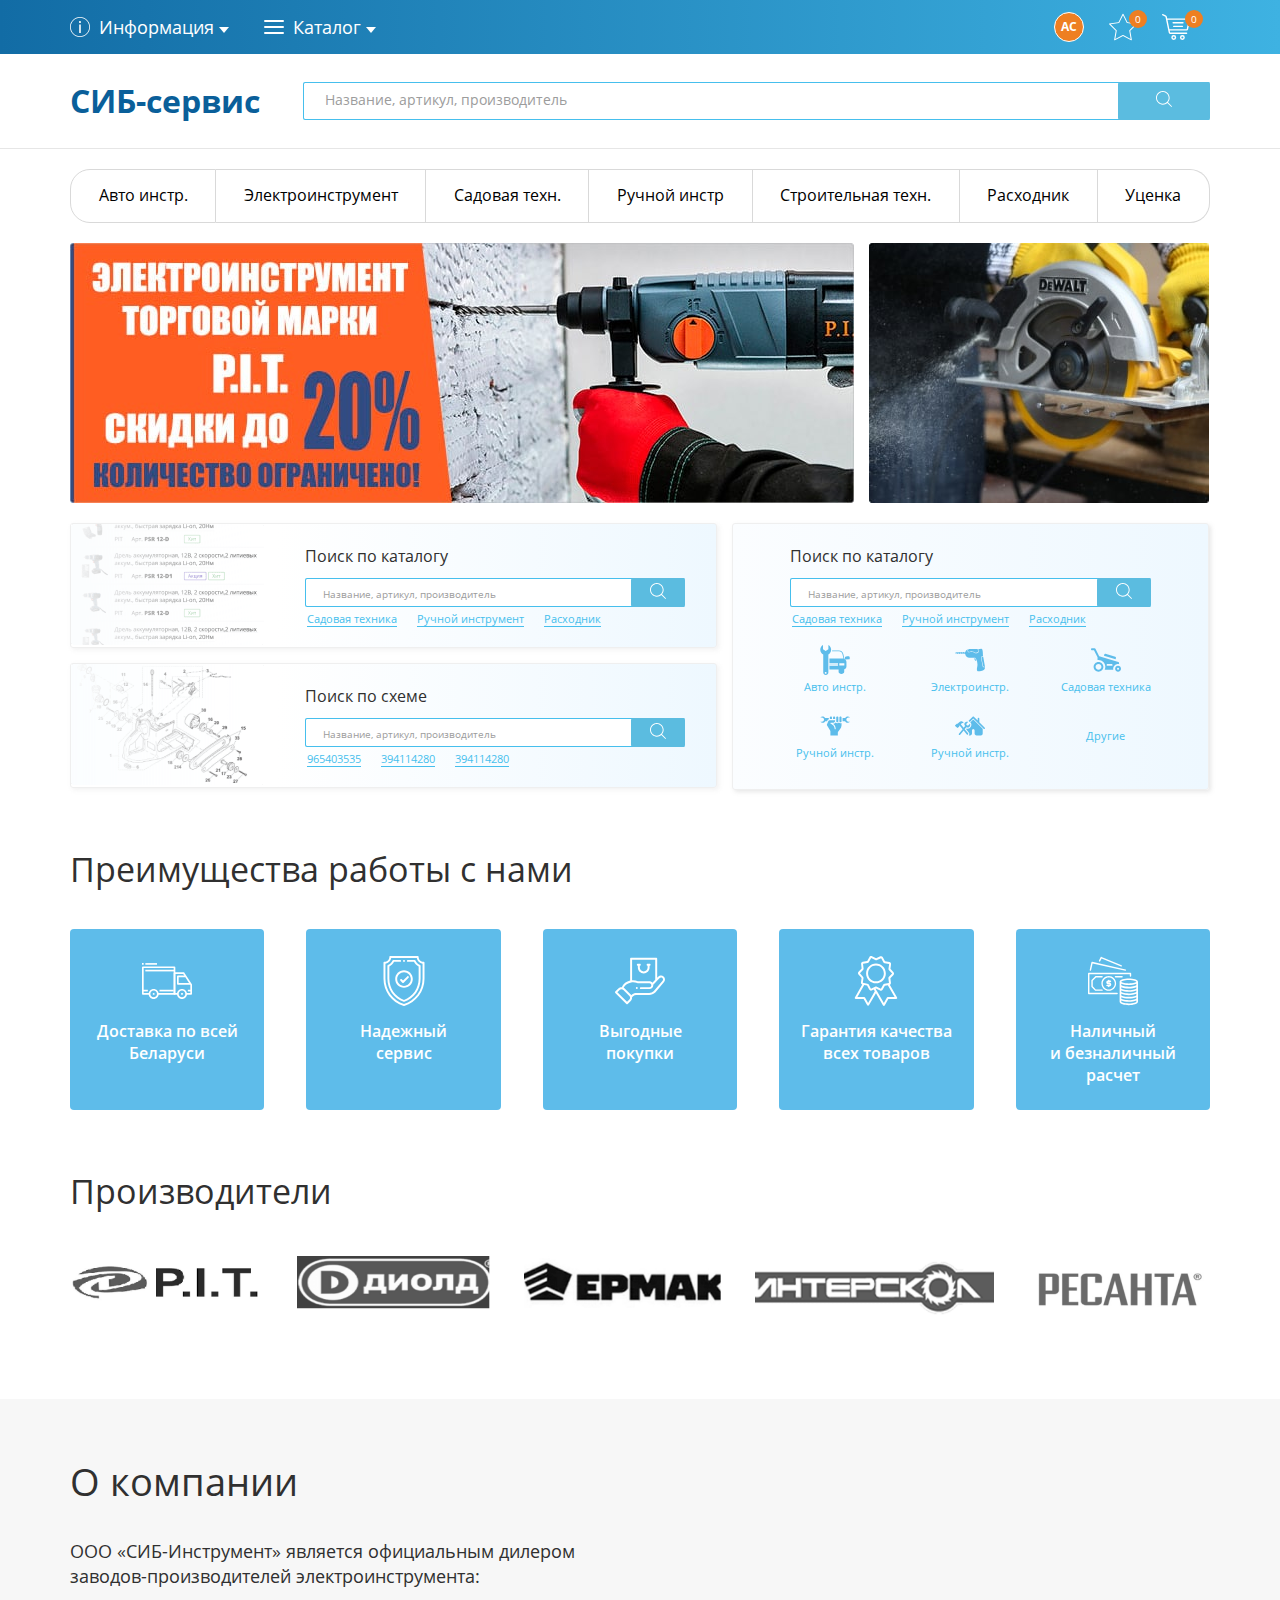
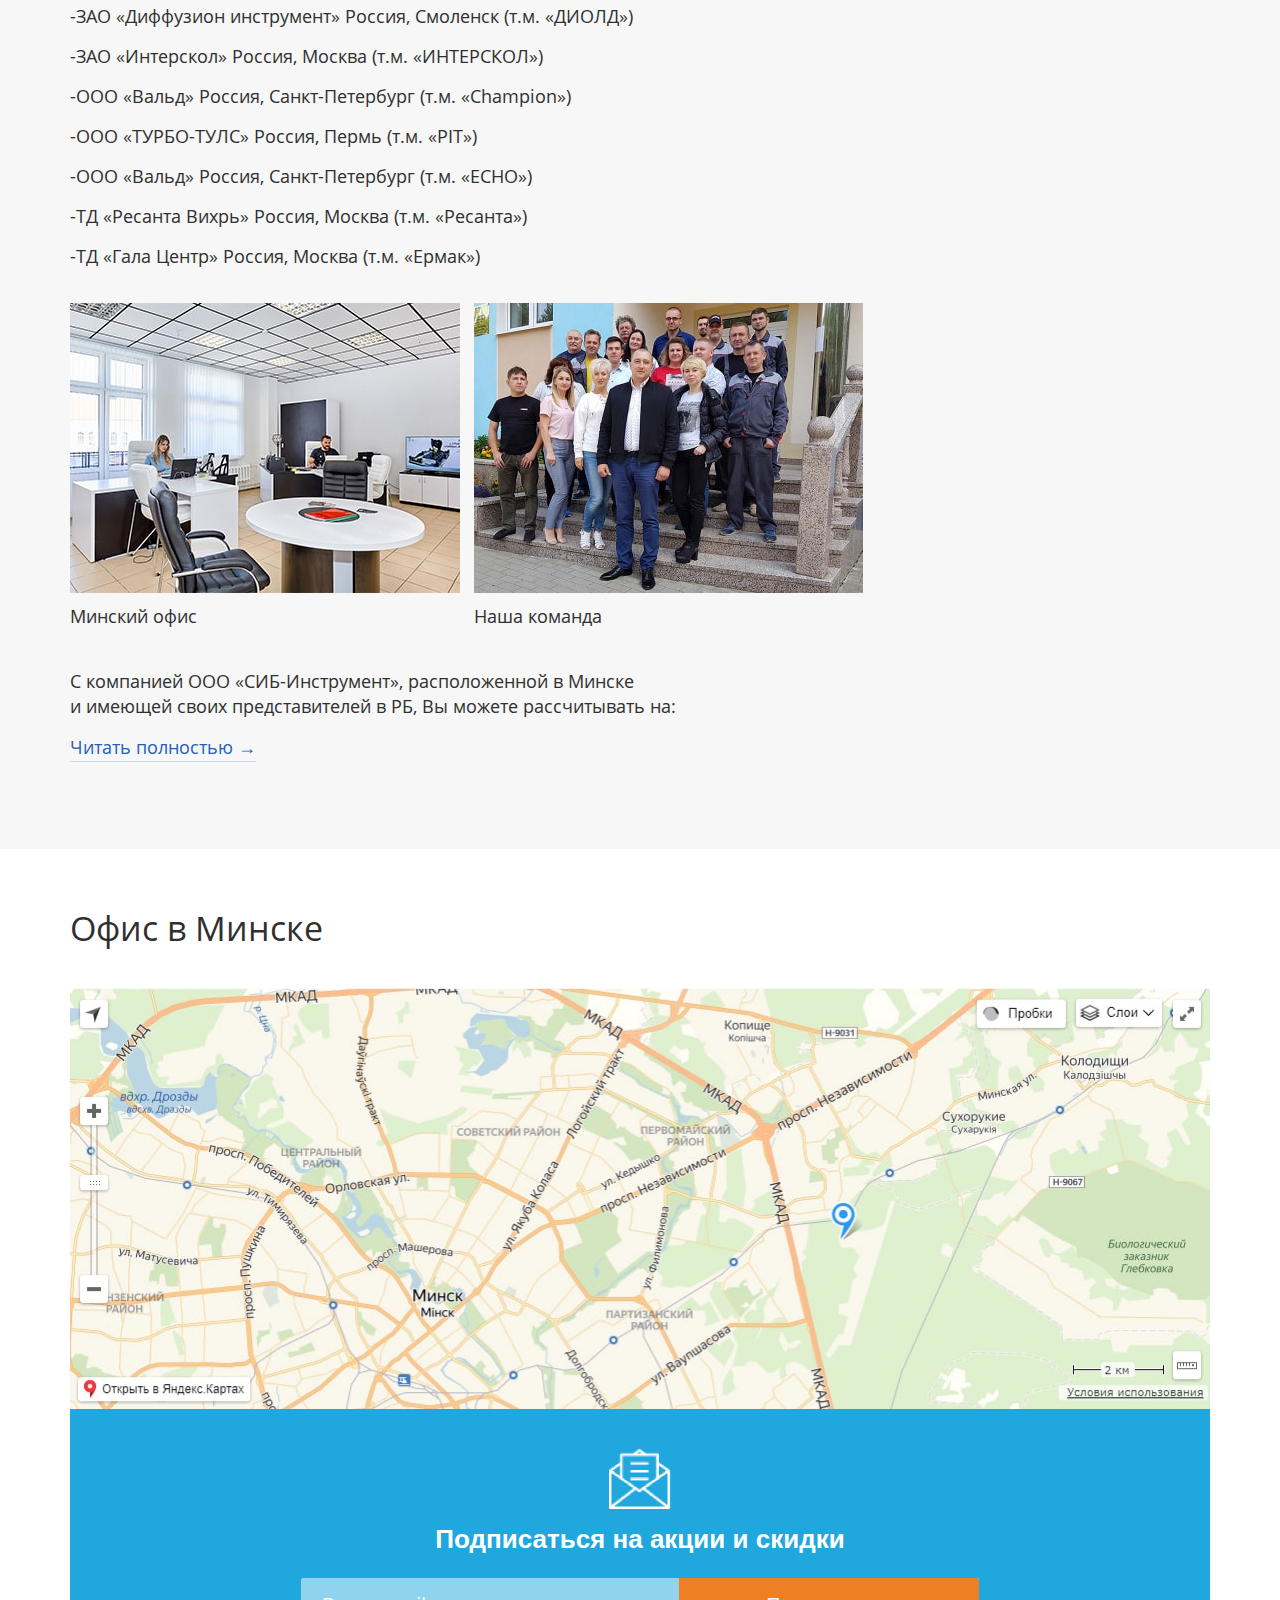
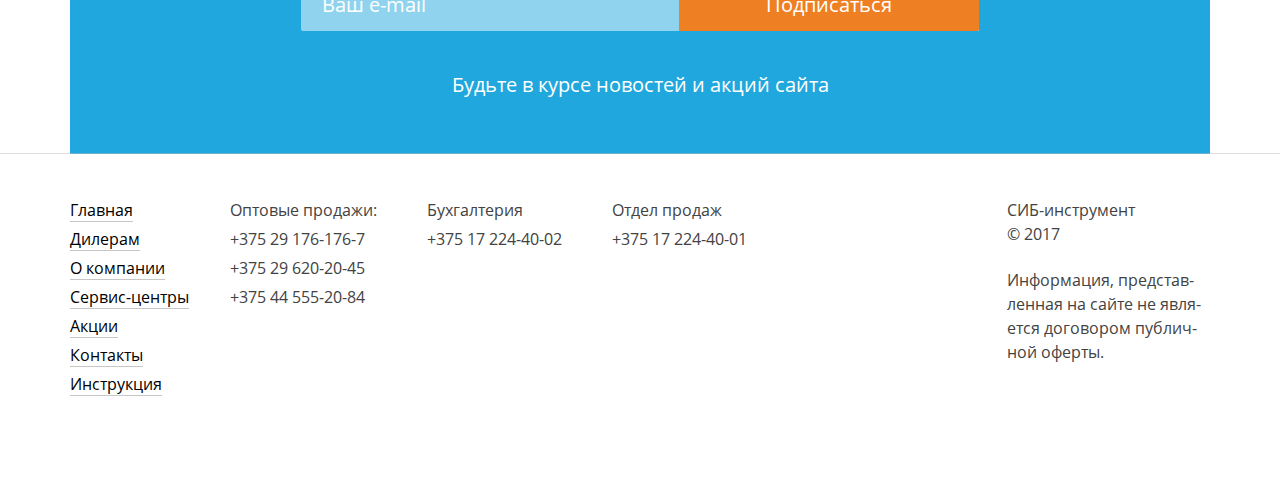
<file: index.html>
<!DOCTYPE html>
<html lang="ru">
  <head><meta charset="utf-8" />
<meta http-equiv="X-UA-Compatible" content="IE=edge" />
    <title>Главная</title><link rel="preconnect" href="//api-maps.yandex.ru">
<link rel="dns-prefetch" href="//api-maps.yandex.ru">
    <meta name="viewport" content="width=device-width, initial-scale=1, shrink-to-fit=no"><link rel="apple-touch-icon-precomposed" sizes="57x57" href="favicons/apple-touch-icon-57x57.png" />
<link rel="apple-touch-icon-precomposed" sizes="114x114" href="favicons/apple-touch-icon-114x114.png" />
<link rel="apple-touch-icon-precomposed" sizes="72x72" href="favicons/apple-touch-icon-72x72.png" />
<link rel="apple-touch-icon-precomposed" sizes="144x144" href="favicons/apple-touch-icon-144x144.png" />
<link rel="apple-touch-icon-precomposed" sizes="60x60" href="favicons/apple-touch-icon-60x60.png" />
<link rel="apple-touch-icon-precomposed" sizes="120x120" href="favicons/apple-touch-icon-120x120.png" />
<link rel="apple-touch-icon-precomposed" sizes="76x76" href="favicons/apple-touch-icon-76x76.png" />
<link rel="apple-touch-icon-precomposed" sizes="152x152" href="favicons/apple-touch-icon-152x152.png" />
<link rel="icon" type="image/png" href="favicons/favicon-196x196.png" sizes="196x196" />
<link rel="icon" type="image/png" href="favicons/favicon-96x96.png" sizes="96x96" />
<link rel="icon" type="image/png" href="favicons/favicon-32x32.png" sizes="32x32" />
<link rel="icon" type="image/png" href="favicons/favicon-16x16.png" sizes="16x16" />
<link rel="icon" type="image/png" href="favicons/favicon-128.png" sizes="128x128" />
    <link rel="stylesheet" href="css/styles.min.css">
    <link rel="stylesheet" href="lib/fancybox/jquery.fancybox.min.css">
    <link rel="stylesheet" href="lib/easyZoom/easyzoom.css"><meta property="og:image" content="favicons/favicon-196x196.png">
<meta property="og:title" content="Сиб-сервис">
<meta property="og:description" content="Элекстроинструмент, техника, инструмент.">
<meta property="og:type" content="website">
<meta property="og:url" content="/">
<link rel="canonical" href="https://ilyashablovsky.github.io/SIB-Servise-server/">
  </head>
  <body class="body"><svg width="0" height="0" class="hidden">
  <symbol viewBox="0 0 20 14" fill="none" xmlns="http://www.w3.org/2000/svg" id="burger-btn">
    <rect width="20" height="2" rx="1" fill="#fff"></rect>
    <rect y="6" width="20" height="2" rx="1" fill="#fff"></rect>
    <rect y="12" width="20" height="2" rx="1" fill="#fff"></rect>
  </symbol>
  <symbol viewBox="0 0 20 20" fill="none" xmlns="http://www.w3.org/2000/svg" id="info">
    <path
      d="M10 20c5.514 0 10-4.486 10-10S15.514 0 10 0 0 4.486 0 10s4.486 10 10 10zM10 .77c5.09 0 9.23 4.14 9.23 9.23 0 5.09-4.14 9.23-9.23 9.23C4.91 19.23.77 15.09.77 10 .77 4.91 4.91.77 10 .77z"
      fill="#fff"></path>
    <path
      d="M9.027 4.952c-.017.535.375.963 1 .963.553 0 .946-.428.946-.963a.957.957 0 0 0-.981-.982c-.59 0-.965.428-.965.982zm1.75 11.066V7.38H9.205v8.64h1.57z"
      fill="#fff"></path>
  </symbol>

  <symbol fill="none" xmlns="http://www.w3.org/2000/svg" id="photo-icon">
    <path d="M8.23704 6.20008C8.92049 6.88352 8.92049 7.99159 8.23704 8.67503C7.5536 9.35847 6.44554 9.35847 5.76209 8.67503C5.07865 7.99159 5.07865 6.88352 5.76209 6.20008C6.44554 5.51664 7.5536 5.51664 8.23704 6.20008Z" fill="#3496C5"/>
    <path d="M12.25 2.62494H11.0408L10.1654 0.874878H3.8338L2.95919 2.6258L1.75175 2.62795C0.789145 2.62967 0.00553173 3.41411 0.00470054 4.37715L0 11.3748C0 12.34 0.784875 13.1253 1.75006 13.1253H12.25C13.2152 13.1253 14 12.3404 14 11.3752V4.37497C14 3.40981 13.2151 2.62494 12.25 2.62494ZM6.99978 10.9377C5.06984 10.9377 3.49966 9.36751 3.49966 7.43757C3.49966 5.50763 5.06984 3.93745 6.99978 3.93745C8.92973 3.93745 10.4999 5.50763 10.4999 7.43757C10.4999 9.36751 8.92973 10.9377 6.99978 10.9377Z" fill="#3496C5"/>
  </symbol>
</svg>
    <header class="header">
      <div class="header-nav">
        <div class="wrapper">
          <div class="header-nav__inner">
            <div class="header-nav-info first pop-up-js"><svg class="icon icon__info">
<use xlink:href="#info"></use>
</svg><span class="header-nav-info__text">Информация</span><i class="triangle"></i>
            </div>
            <div class="header-nav-catalog"><svg class="icon icon__burger-btn">
<use xlink:href="#burger-btn"></use>
</svg><span class="header-nav-catalog__text">Каталог</span><i class="triangle"></i>
            </div>
            <div class="dropdown-block pop-up-js pop-up-js-window"><a class="dropdown-block__links" href="#">Каталог</a><a class="dropdown-block__links" href="#">Товары со скидкой</a><a class="dropdown-block__links" href="#">Новинки</a><a class="dropdown-block__links" href="#">Уценка %</a></div>
            <div class="header-nav-personal-info header-nav__header-nav-personal-info last"><a class="header-nav-personal-info__avatar" href="#"><span class="header-nav-personal-info__text"></span></a><a class="header-nav-personal-info__fav" href="#"><svg class="icon icon__favorite-btn">
<path d="M5.657 27.339a.5.5 0 0 1-.494-.586l1.55-9.03L.15 11.328a.502.502 0 0 1 .278-.855l9.067-1.317L13.551.94a.5.5 0 0 1 .898 0l4.055 8.216 9.067 1.317a.502.502 0 0 1 .278.855l-6.561 6.396 1.549 9.03a.503.503 0 0 1-.728.528L14 23.019l-8.11 4.263a.506.506 0 0 1-.233.057zm-4.079-16.02l6.022 5.87a.501.501 0 0 1 .144.444l-1.422 8.289 7.445-3.914a.499.499 0 0 1 .467 0l7.443 3.914-1.421-8.29a.502.502 0 0 1 .144-.443l6.022-5.87-8.322-1.21a.501.501 0 0 1-.378-.274L14 2.295l-3.722 7.54a.501.501 0 0 1-.378.275l-8.322 1.209z" fill="white"/>
</svg><span class="header-nav-personal-info__fav-counter">0</span></a><a class="header-nav-personal-info__cart header-nav-personal-info__cart_last" href="#"><svg class="icon icon__cart">
<path d="M11.74 22.03a2.465 2.465 0 0 0-2.462 2.462 2.465 2.465 0 0 0 2.463 2.463 2.465 2.465 0 0 0 2.462-2.463 2.465 2.465 0 0 0-2.462-2.462zm0 3.55a1.089 1.089 0 0 1 0-2.175 1.089 1.089 0 0 1 0 2.175zm8.638-3.55a2.465 2.465 0 0 0-2.462 2.462 2.465 2.465 0 0 0 2.462 2.463 2.465 2.465 0 0 0 2.463-2.463 2.465 2.465 0 0 0-2.463-2.462zm0 3.55a1.089 1.089 0 0 1 0-2.175 1.089 1.089 0 0 1 0 2.175zm.606-16.515h-9.852a.687.687 0 1 0 0 1.375h9.852a.687.687 0 1 0 0-1.375zm-.535 3.57h-8.78a.687.687 0 1 0 0 1.375h8.78a.687.687 0 1 0 0-1.375z" fill="white"/>
<path d="M27.69 6.002a1.37 1.37 0 0 0-1.066-.507H5.21l-.432-2.1a1.377 1.377 0 0 0-.8-.983L.961 1.102a.687.687 0 1 0-.548 1.262l3.018 1.31L6.757 19.82a1.38 1.38 0 0 0 1.347 1.098h16.47a.687.687 0 1 0 0-1.375H8.104L7.7 17.579h17.002a1.38 1.38 0 0 0 1.347-1.098l1.923-9.333a1.37 1.37 0 0 0-.28-1.146zm-2.989 10.202H7.416L5.493 6.87h21.131l-1.923 9.334z" fill="white"/>
</svg><span class="header-nav-personal-info__cart-counter">0</span></a></div>
          </div>
        </div>
      </div>
      <div class="wrapper">
        <div class="header-sub wrapper__header-sub">
          <div class="logo header-sub__logo"><span class="logo__text">СИБ-сервис</span></div>
          <div class="search search-header header-sub__search-header">
            <form class="search__form" action="#" name="search-form">
              <input class="search__input" type="search" placeholder="Название, артикул, производитель" required>
              <button class="search__button" type="submit"><svg width="16" height="16" viewBox="0 0 16 16" fill="none" xmlns="http://www.w3.org/2000/svg">
<path d="M15.863 15.184L11.9747 11.2958C13.0177 10.0967 13.6492 8.53215 13.6492 6.82217C13.6492 3.05809 10.5876 0 6.82706 0C3.06298 0 0.00488281 3.06164 0.00488281 6.82217C0.00488281 10.5827 3.06652 13.6443 6.82706 13.6443C8.53703 13.6443 10.1016 13.0129 11.3007 11.9698L15.1889 15.8581C15.2812 15.9503 15.4053 16 15.5259 16C15.6466 16 15.7707 15.9539 15.863 15.8581C16.0475 15.6736 16.0475 15.3685 15.863 15.184ZM0.959207 6.82217C0.959207 3.5867 3.59158 0.957871 6.82351 0.957871C10.059 0.957871 12.6878 3.59024 12.6878 6.82217C12.6878 10.0541 10.059 12.69 6.82351 12.69C3.59158 12.69 0.959207 10.0576 0.959207 6.82217Z" fill="white"/>
<defs>
<clipPath id="clip0">
<rect width="16" height="16" fill="white"/>
</clipPath>
</defs>
</svg>
              </button>
            </form>
          </div>
        </div>
      </div>
    </header>
    <div class="content">
      <main class="main">
        <div class="wrapper">
          <nav class="nav-main main__nav-main">
            <ul class="nav-main-list">
              <li><a class="nav-main-list__item" href="#">Авто инстр.</a></li>
              <li><a class="nav-main-list__item" href="#">Электроинструмент</a></li>
              <li><a class="nav-main-list__item" href="#">Садовая техн.</a></li>
              <li><a class="nav-main-list__item" href="#">Ручной инстр</a></li>
              <li><a class="nav-main-list__item" href="#">Строительная техн.</a></li>
              <li><a class="nav-main-list__item" href="#">Расходник</a></li>
              <li><a class="nav-main-list__item last-link" href="#">Уценка</a></li>
            </ul>
          </nav>
          <div class="slider-main main__slider">
            <div class="slider-main__image slider-main__image_left"><img src="images/main-slider-img-1.jpg" alt="slider img-1"></div>
            <div class="slider-main__image slider-main__image_right"><img src="images/main-slider-img-2.jpg" alt="slider img-2"></div>
          </div>
          <section class="search-section main__search-section">
            <div class="search-section__left">
              <div class="search-catalog">
                <div class="search-catalog__img"><img src="images/search-catalog-img.png" alt="Catalog search"></div>
                <div class="search-container search-catalog__search-container"><span class="search-container__title">Поиск по каталогу</span>
                  <div class="search search-catalog-form">
                    <form class="search__form" action="#" name="search-form">
                      <input class="search__input" type="search" placeholder="Название, артикул, производитель" required>
                      <button class="search__button" type="submit"><svg width="16" height="16" viewBox="0 0 16 16" fill="none" xmlns="http://www.w3.org/2000/svg">
<path d="M15.863 15.184L11.9747 11.2958C13.0177 10.0967 13.6492 8.53215 13.6492 6.82217C13.6492 3.05809 10.5876 0 6.82706 0C3.06298 0 0.00488281 3.06164 0.00488281 6.82217C0.00488281 10.5827 3.06652 13.6443 6.82706 13.6443C8.53703 13.6443 10.1016 13.0129 11.3007 11.9698L15.1889 15.8581C15.2812 15.9503 15.4053 16 15.5259 16C15.6466 16 15.7707 15.9539 15.863 15.8581C16.0475 15.6736 16.0475 15.3685 15.863 15.184ZM0.959207 6.82217C0.959207 3.5867 3.59158 0.957871 6.82351 0.957871C10.059 0.957871 12.6878 3.59024 12.6878 6.82217C12.6878 10.0541 10.059 12.69 6.82351 12.69C3.59158 12.69 0.959207 10.0576 0.959207 6.82217Z" fill="white"/>
</svg>
                      </button>
                    </form>
                  </div>
                  <div class="category-links search-container__category-links"><a class="category-links__link" href="#">Садовая техника</a><a class="category-links__link" href="#">Ручной инструмент</a><a class="category-links__link" href="#">Расходник</a></div>
                </div>
              </div>
              <div class="search-scheme">
                <div class="search-scheme__img"><img src="images/search-scheme-img.png" alt="Scheme search"></div>
                <div class="search-container search-scheme__search-container"><span class="search-container__title">Поиск по схеме</span>
                  <div class="search search-catalog-form">
                    <form class="search__form" action="#" name="search-form">
                      <input class="search__input" type="search" placeholder="Название, артикул, производитель" required>
                      <button class="search__button" type="submit"><svg width="16" height="16" viewBox="0 0 16 16" fill="none" xmlns="http://www.w3.org/2000/svg">
<path d="M15.863 15.184L11.9747 11.2958C13.0177 10.0967 13.6492 8.53215 13.6492 6.82217C13.6492 3.05809 10.5876 0 6.82706 0C3.06298 0 0.00488281 3.06164 0.00488281 6.82217C0.00488281 10.5827 3.06652 13.6443 6.82706 13.6443C8.53703 13.6443 10.1016 13.0129 11.3007 11.9698L15.1889 15.8581C15.2812 15.9503 15.4053 16 15.5259 16C15.6466 16 15.7707 15.9539 15.863 15.8581C16.0475 15.6736 16.0475 15.3685 15.863 15.184ZM0.959207 6.82217C0.959207 3.5867 3.59158 0.957871 6.82351 0.957871C10.059 0.957871 12.6878 3.59024 12.6878 6.82217C12.6878 10.0541 10.059 12.69 6.82351 12.69C3.59158 12.69 0.959207 10.0576 0.959207 6.82217Z" fill="white"/>
</svg>
                      </button>
                    </form>
                  </div>
                  <div class="category-links search-container__category-links"><a class="category-links__link" href="#">965403535</a><a class="category-links__link" href="#">394114280</a><a class="category-links__link" href="#">394114280</a></div>
                </div>
              </div>
            </div>
            <div class="search-product search-section__search-product">
              <div class="search-container"><span class="search-container__title">Поиск по каталогу</span>
                <div class="search search-catalog-form">
                  <form class="search__form" action="#" name="search-form">
                    <input class="search__input" type="search" placeholder="Название, артикул, производитель" required>
                    <button class="search__button" type="submit"><svg width="16" height="16" viewBox="0 0 16 16" fill="none" xmlns="http://www.w3.org/2000/svg">
<path d="M15.863 15.184L11.9747 11.2958C13.0177 10.0967 13.6492 8.53215 13.6492 6.82217C13.6492 3.05809 10.5876 0 6.82706 0C3.06298 0 0.00488281 3.06164 0.00488281 6.82217C0.00488281 10.5827 3.06652 13.6443 6.82706 13.6443C8.53703 13.6443 10.1016 13.0129 11.3007 11.9698L15.1889 15.8581C15.2812 15.9503 15.4053 16 15.5259 16C15.6466 16 15.7707 15.9539 15.863 15.8581C16.0475 15.6736 16.0475 15.3685 15.863 15.184ZM0.959207 6.82217C0.959207 3.5867 3.59158 0.957871 6.82351 0.957871C10.059 0.957871 12.6878 3.59024 12.6878 6.82217C12.6878 10.0541 10.059 12.69 6.82351 12.69C3.59158 12.69 0.959207 10.0576 0.959207 6.82217Z" fill="white"/>
</svg>
                    </button>
                  </form>
                </div>
                <div class="category-links search-container__category-links"><a class="category-links__link" href="#">Садовая техника</a><a class="category-links__link" href="#">Ручной инструмент</a><a class="category-links__link" href="#">Расходник</a></div>
                <div class="category-items">
                  <div class="category-item category-items__category-item"><a class="category-item-link" href="#"><img class="category-item__image" src="images/icons/auto.svg" alt="Auto"><span class="category-item__text">Авто&nbsp;инстр.</span></a></div>
                  <div class="category-item category-items__category-item"><a class="category-item__link" href="#"><img class="category-item__image" src="images/icons/power-drill.svg" alt="Electric instrument"><span class="category-item__text">Электроинстр.</span></a></div>
                  <div class="category-item category-items__category-item"><a class="category-item__link" href="#"><img class="category-item__image" src="images/icons/lawn-mower.svg" alt="Garden technic"><span class="category-item__text category-item__text_wrap">Садовая техника</span></a></div>
                  <div class="category-item category-items__category-item"><a class="category-item__link" href="#"><img class="category-item__image" src="images/icons/mechanic.svg" alt="Hand tool"><span class="category-item__text">Ручной&nbsp;инстр.</span></a></div>
                  <div class="category-item category-items__category-item"><a class="category-item__link" href="#"><img class="category-item__image" src="images/icons/house-reforms.svg" alt=""><span class="category-item__text">Ручной&nbsp;инстр.</span></a></div>
                  <div class="category-item category-items__category-item"><a class="category-item__link" href="#"><span class="category-item__text">Другие </span></a></div>
                </div>
              </div>
            </div>
          </section>
          <section class="description-section">
            <h2 class="h2 advantages-container__h2">Преимущества работы с нами</h2>
            <div class="advantages-container description-section__advantages-container">
              <div class="advantages-item">
                <div class="advantages-item__img"><svg width="50" height="50" viewBox="0 0 50 50" fill="none" xmlns="http://www.w3.org/2000/svg">
<path d="M11.6667 32.9167C8.90923 32.9167 6.66675 35.1592 6.66675 37.9168C6.66675 40.6743 8.90923 42.9168 11.6667 42.9168C14.4243 42.9168 16.6668 40.6743 16.6668 37.9168C16.6668 35.1592 14.4242 32.9167 11.6667 32.9167ZM11.6667 41.2501C9.82837 41.2501 8.33345 39.755 8.33345 37.9168C8.33345 36.0784 9.82847 34.5834 11.6667 34.5834C13.505 34.5834 15.0001 36.0785 15.0001 37.9168C15.0001 39.755 13.505 41.2501 11.6667 41.2501Z" fill="white"/>
<path d="M40 32.9167C37.2425 32.9167 35 35.1592 35 37.9168C35 40.6743 37.2425 42.9168 40 42.9168C42.7575 42.9168 45 40.6743 45 37.9168C45 35.1592 42.7575 32.9167 40 32.9167ZM40 41.2501C38.1616 41.2501 36.6667 39.755 36.6667 37.9168C36.6667 36.0784 38.1617 34.5834 40 34.5834C41.8384 34.5834 43.3333 36.0785 43.3333 37.9168C43.3333 39.755 41.8384 41.2501 40 41.2501Z" fill="white"/>
<path d="M49.8675 28.2993L42.3675 16.6326C42.2142 16.3942 41.95 16.2501 41.6666 16.2501H32.5C32.0392 16.2501 31.6667 16.6234 31.6667 17.0834V37.9167C31.6667 38.3775 32.0392 38.75 32.5 38.75H35.8333V37.0833H33.3334V17.9168H41.2117L48.3333 28.9951V37.0835H44.1666V38.7501H49.1666C49.6275 38.7501 49.9999 38.3776 49.9999 37.9168V28.7501C50 28.5909 49.9542 28.4334 49.8675 28.2993Z" fill="white"/>
<path d="M36.6668 27.0833V21.25H43.3335V19.5833H35.8335C35.3727 19.5833 35.0002 19.9566 35.0002 20.4166V27.9166C35.0002 28.3774 35.3727 28.7499 35.8335 28.7499H48.3335V27.0832H36.6668V27.0833Z" fill="white"/>
<path d="M32.5 10.4167H0.833301C0.37334 10.4167 0 10.79 0 11.25V37.9167C0 38.3775 0.37334 38.75 0.833301 38.75H7.5V37.0833H1.6667V12.0833H31.6667V37.0833H15.8333V38.75H32.5C32.9608 38.75 33.3333 38.3775 33.3333 37.9167V11.25C33.3333 10.79 32.9608 10.4167 32.5 10.4167Z" fill="white"/>
<path d="M5.83325 33.7499H0.833252V35.4166H5.83325V33.7499Z" fill="white"/>
<path d="M31.6666 33.7499H17.4999V35.4166H31.6666V33.7499Z" fill="white"/>
<path d="M49.1666 33.7499H45.8333V35.4166H49.1666V33.7499Z" fill="white"/>
<path d="M32.5 13.75H3.33325V15.4167H32.5V13.75Z" fill="white"/>
<path d="M12.5 37.0834H10.8333V38.7501H12.5V37.0834Z" fill="white"/>
<path d="M40.8334 37.0834H39.1667V38.7501H40.8334V37.0834Z" fill="white"/>
<path d="M15 7.08325H3.33325V8.74995H15V7.08325Z" fill="white"/>
<path d="M1.6667 7.08325H0V8.74995H1.6667V7.08325Z" fill="white"/>
</svg>
                </div><span class="advantages-item__text">Доставка по всей<br> Беларуси</span>
              </div>
              <div class="advantages-item">
                <div class="advantages-item__img"><svg width="50" height="50" viewBox="0 0 50 50" fill="none" xmlns="http://www.w3.org/2000/svg">
<path d="M25.0001 3.90723C24.4593 3.90723 24.0245 4.34277 24.0245 4.88281C24.0245 5.38545 24.4027 5.80371 24.9025 5.85332C25.4811 5.91074 25.9757 5.46006 25.9757 4.88281C25.9757 4.34199 25.5402 3.90723 25.0001 3.90723Z" fill="white"/>
<path d="M44.5312 5.85938C41.8389 5.85938 39.6484 3.66895 39.6484 0.976562C39.6484 0.437305 39.2111 0 38.6719 0H11.3281C10.7889 0 10.3516 0.437305 10.3516 0.976562C10.3516 3.66895 8.16113 5.85938 5.46875 5.85938C4.92949 5.85938 4.49219 6.29668 4.49219 6.83594V22.7725C4.49219 35.1921 12.5874 46.3208 24.7195 49.9589C24.811 49.9862 24.9055 50 25 50C25.0945 50 25.1892 49.9862 25.2806 49.9588C37.1499 46.3983 45.5078 35.4638 45.5078 22.7725V6.83594C45.5078 6.29668 45.0705 5.85938 44.5312 5.85938ZM43.5547 22.7725C43.5547 34.4373 36.1112 44.5393 25 48.0022C13.9773 44.5669 6.44531 34.3734 6.44531 22.7725V7.74297C9.43467 7.31348 11.8057 4.94248 12.2352 1.95312H37.7648C38.1943 4.94248 40.5653 7.31348 43.5547 7.74297V22.7725Z" fill="white"/>
<path d="M41.0168 9.03223C38.9803 8.14033 37.3675 6.52754 36.4756 4.49102C36.3199 4.13574 35.9689 3.90625 35.5811 3.90625H28.9043C28.365 3.90625 27.9277 4.34355 27.9277 4.88281C27.9277 5.42207 28.365 5.85938 28.9043 5.85938H34.9636C35.9953 7.879 37.6288 9.5124 39.6484 10.5442V22.7725C39.6484 32.3294 33.9112 40.5755 25 43.8764C16.0888 40.5754 10.3516 32.3294 10.3516 22.7725V10.5442C12.3712 9.5124 14.0046 7.879 15.0364 5.85938H21.0957C21.635 5.85938 22.0723 5.42207 22.0723 4.88281C22.0723 4.34355 21.635 3.90625 21.0957 3.90625H14.4189C14.0311 3.90625 13.6801 4.13584 13.5244 4.49102C12.6325 6.52754 11.0197 8.14033 8.9832 9.03223C8.62803 9.18789 8.39844 9.53897 8.39844 9.92676V22.7725C8.39844 33.2425 14.8741 42.3675 24.6742 45.8355C24.7796 45.8729 24.8897 45.8915 25 45.8915C25.1103 45.8915 25.2204 45.8729 25.3258 45.8355C35.1177 42.3704 41.6016 33.251 41.6016 22.7725V9.92676C41.6016 9.53887 41.372 9.18789 41.0168 9.03223Z" fill="white"/>
<path d="M25 14.2578C20.1537 14.2578 16.2109 18.2006 16.2109 23.0469C16.2109 27.8932 20.1537 31.8359 25 31.8359C29.8463 31.8359 33.7891 27.8932 33.7891 23.0469C33.7891 18.2006 29.8463 14.2578 25 14.2578ZM25 29.8828C21.2307 29.8828 18.1641 26.8162 18.1641 23.0469C18.1641 19.2775 21.2307 16.2109 25 16.2109C28.7693 16.2109 31.8359 19.2775 31.8359 23.0469C31.8359 26.8162 28.7693 29.8828 25 29.8828Z" fill="white"/>
<path d="M29.5969 20.4031C29.2154 20.0219 28.5972 20.0219 28.2157 20.4031L24.0235 24.5954L22.7609 23.3329C22.3795 22.9517 21.7613 22.9517 21.3798 23.3329C20.9984 23.7143 20.9984 24.3326 21.3798 24.7141L23.3329 26.6672C23.5237 26.8577 23.7735 26.9531 24.0235 26.9531C24.2735 26.9531 24.5233 26.8577 24.714 26.6671L29.5969 21.7843C29.9782 21.4029 29.9782 20.7846 29.5969 20.4031Z" fill="white"/>
</svg>
                </div><span class="advantages-item__text">Hадежный<br> сервис</span>
              </div>
              <div class="advantages-item">
                <div class="advantages-item__img"><svg width="50" height="50" viewBox="0 0 50 50" fill="none" xmlns="http://www.w3.org/2000/svg">
<path d="M22.4968 32.6534C22.8779 32.2715 22.8779 31.6532 22.4968 31.2713C22.115 30.8906 21.497 30.8906 21.1152 31.2713C20.7341 31.6532 20.7341 32.2715 21.1152 32.6534C21.497 33.0341 22.115 33.0341 22.4968 32.6534Z" fill="white"/>
<path d="M22.8523 9.66833V11.6215C22.8523 14.8586 25.4745 17.4808 28.7117 17.4808C31.9427 17.4808 34.5714 14.8525 34.5714 11.6215V9.66833C35.1108 9.66833 35.548 9.23117 35.548 8.69177C35.548 8.15237 35.1108 7.71521 34.5714 7.71521H32.6183C32.0789 7.71521 31.6417 8.15237 31.6417 8.69177C31.6417 9.23117 32.0789 9.66833 32.6183 9.66833V11.6215C32.6183 13.7752 30.8658 15.5277 28.7117 15.5277C26.5545 15.5277 24.8054 13.7794 24.8054 11.6215V9.66833C25.3448 9.66833 25.782 9.23117 25.782 8.69177C25.782 8.15237 25.3448 7.71521 24.8054 7.71521H22.8523C22.3129 7.71521 21.8757 8.15237 21.8757 8.69177C21.8757 9.23117 22.3129 9.66833 22.8523 9.66833Z" fill="white"/>
<path d="M11.3495 47.9435C11.5402 48.1339 11.7897 48.2288 12.0396 48.2288C12.2894 48.2288 12.5393 48.1335 12.73 47.9431L15.7287 44.9444C16.7057 43.9682 17.176 42.6311 17.0402 41.28L18.1156 40.2416C18.9689 39.4192 20.0908 38.966 21.2742 38.966H34.132C36.4353 38.966 38.6123 38.0814 40.2618 36.475C40.2862 36.4513 40.3091 36.4265 40.3308 36.4002L49.0795 25.8945C50.4695 24.2496 50.2616 21.78 48.6152 20.3884C46.9795 19.0098 44.5282 19.2081 43.1339 20.8256L42.189 21.8029V2.73438C42.189 2.19498 41.7514 1.75781 41.2124 1.75781H16.1136C15.5746 1.75781 15.1371 2.19498 15.1371 2.73438V24.6143C11.3552 25.4082 8.3557 27.7557 6.74018 31.1874C5.46607 31.1214 4.22363 31.5899 3.30162 32.513L0.287629 35.5122C0.103761 35.6953 0.000382521 35.944 1.05199e-06 36.2034C-0.000380417 36.4632 0.102998 36.7119 0.286485 36.8954L11.3495 47.9435ZM40.2359 3.71094V23.8224L37.4096 26.7445C36.6821 25.8507 35.5735 25.2937 34.3761 25.2937H23.0533C22.9908 25.2937 22.9229 25.2792 22.8546 25.2518C21.3333 24.6315 19.7223 24.3172 18.0672 24.3172C17.7402 24.3172 17.4145 24.329 17.0906 24.3504V3.71094H40.2359ZM16.2536 26.3988C18.2293 26.1131 20.2049 26.281 22.121 27.0618C22.4254 27.1847 22.7394 27.2472 23.0533 27.2472H34.3761C35.4351 27.2472 36.3292 28.1109 36.3292 29.2004C36.3292 30.2773 35.453 31.1535 34.3761 31.1535H25.8796C25.3406 31.1535 24.9031 31.5907 24.9031 32.1301C24.9031 32.6694 25.3406 33.1066 25.8796 33.1066H34.3761C36.5303 33.1066 38.2824 31.3541 38.2824 29.2004C38.2824 29.0279 38.2698 28.8567 38.2476 28.6877C38.4513 28.479 44.3542 22.374 44.5587 22.1622C44.5735 22.1466 44.5884 22.1306 44.6022 22.1142C45.298 21.2925 46.5335 21.1887 47.3556 21.8815C48.1784 22.5769 48.2826 23.8117 47.583 24.6395L38.8637 35.1101C37.5854 36.3377 35.9069 37.0129 34.132 37.0129H21.2742C19.5823 37.0129 17.9794 37.6598 16.7595 38.8359L16.3288 39.2517C16.1564 38.9866 15.9557 38.739 15.7291 38.5128L9.7309 32.5146C9.41047 32.1941 9.04693 31.9279 8.65363 31.7177C10.1456 28.775 12.8105 26.8993 16.2536 26.3988ZM4.68139 33.8955C5.70754 32.8678 7.34748 32.893 8.3496 33.8959L14.3486 39.8945C15.3541 40.8981 15.3721 42.54 14.3482 43.5627L12.0388 45.8717L2.35977 36.2057L4.68139 33.8955Z" fill="white"/>
</svg>
                </div><span class="advantages-item__text">Выгодные<br> покупки</span>
              </div>
              <div class="advantages-item">
                <div class="advantages-item__img"><svg width="50" height="50" viewBox="0 0 50 50" fill="none" xmlns="http://www.w3.org/2000/svg">
<path d="M46.1011 41.6065L38.7938 28.7694C39.5344 28.4237 39.9788 27.6338 39.9294 26.745L39.3863 22.2027L42.4969 18.944C43.1881 18.2528 43.2375 17.0678 42.5462 16.2285L39.4357 12.8711L40.0776 8.27933C40.1763 7.29186 39.4851 6.30439 38.4976 6.10689L34.0046 5.21817L31.8322 1.21891C31.3878 0.280812 30.3016 -0.114176 29.3141 0.280812H29.2647L25.1174 2.20638L21.0687 0.231439C20.6244 -0.0154292 20.0813 -0.0648028 19.5875 0.0833179C19.0938 0.231439 18.6988 0.577054 18.4519 1.02142L16.2301 5.02067L11.7371 5.81065C10.7003 6.00815 10.0091 6.94624 10.1078 8.03246L10.6509 12.5748L7.54037 15.8335C6.84914 16.5247 6.79977 17.7097 7.491 18.549L10.6015 21.9064L9.95968 26.4982C9.86093 27.3869 10.404 28.2263 11.2434 28.5719L3.88673 41.6065C3.68924 41.9027 3.73861 42.2977 3.88673 42.594C4.08422 42.8902 4.38047 43.0877 4.72608 43.0877H12.6259L16.2301 49.3581C16.4276 49.6544 16.7239 49.8519 17.0695 49.8519C17.4151 49.8519 17.7607 49.6544 17.9088 49.3581L24.9692 37.311L32.0297 49.5063C32.2272 49.8025 32.5234 50 32.869 50C33.2146 50 33.5602 49.8025 33.7084 49.5063L37.3126 43.0877H45.2124C45.558 43.0877 45.9036 42.8902 46.0518 42.594C46.2986 42.2977 46.2986 41.9027 46.1011 41.6065ZM17.1188 46.8895L14.0577 41.6065C13.8602 41.3102 13.5639 41.1128 13.2183 41.1128H6.40478L13.2183 29.0656L16.0326 29.5593L18.2051 33.5586C18.6494 34.4967 19.7356 34.8917 20.7231 34.4967H20.7725L22.7968 33.5586L23.7843 35.2867L17.1188 46.8895ZM19.9825 32.7192C19.9331 32.7192 19.9331 32.7192 19.9331 32.7192L17.7607 28.6212C17.4645 28.1275 16.9707 27.7325 16.3782 27.6831L11.8359 26.8438L12.4777 22.3014C12.5765 21.7089 12.379 21.0671 11.984 20.6721L8.92283 17.3147L12.0334 14.056C12.4777 13.6117 12.6752 13.0192 12.5765 12.4267L12.0334 7.93372C12.0334 7.93372 12.0334 7.88434 12.0827 7.83497L16.5757 7.04499C17.1188 6.94624 17.662 6.60063 17.9582 6.05752L20.18 2.05826L24.2286 4.0332C24.7717 4.32944 25.463 4.32944 26.0061 4.0332L30.1041 2.15701C30.1535 2.15701 30.1535 2.15701 30.1535 2.15701L32.3259 6.25501C32.6221 6.74875 33.1159 7.14374 33.659 7.19311L38.152 8.08184L37.5101 12.6242C37.4114 13.2167 37.6089 13.8585 38.0039 14.2535L41.1144 17.6109L37.9545 20.8696C37.5101 21.314 37.3126 21.9064 37.4114 22.4989L37.9545 27.0413L33.5109 27.7819C32.9678 27.8806 32.4247 28.2263 32.1284 28.7694L29.9066 32.7686L25.858 30.7937C25.3149 30.4974 24.6236 30.4974 24.0805 30.7937L19.9825 32.7192ZM36.7695 41.1128C36.4239 41.1128 36.0783 41.3102 35.9302 41.6065L32.869 47.0376L25.9073 34.9904C25.858 34.8423 25.8086 34.7436 25.7098 34.6448L24.6236 32.7192L24.9692 32.5711L29.0179 34.5461C29.3141 34.6942 29.6104 34.7436 29.9066 34.7436C30.5978 34.7436 31.2891 34.3979 31.6347 33.7561L33.8565 29.7568L36.8189 29.2137L43.5831 41.1128H36.7695Z" fill="white"/>
<path d="M34.8438 17.4135C34.8438 11.9824 30.4002 7.53876 24.9691 7.53876C19.538 7.53876 15.0944 11.9824 15.0944 17.4135C15.0944 22.8446 19.538 27.2882 24.9691 27.2882C30.4002 27.2882 34.8438 22.8446 34.8438 17.4135ZM24.9691 25.3132C20.6242 25.3132 17.0693 21.7583 17.0693 17.4135C17.0693 13.0686 20.6242 9.5137 24.9691 9.5137C29.3139 9.5137 32.8688 13.0686 32.8688 17.4135C32.8688 21.7583 29.3139 25.3132 24.9691 25.3132Z" fill="white"/>
</svg>
                </div><span class="advantages-item__text">Гарантия качества<br> всех товаров</span>
              </div>
              <div class="advantages-item">
                <div class="advantages-item__img"><svg width="50" height="50" viewBox="0 0 50 50" fill="none" xmlns="http://www.w3.org/2000/svg">
<path d="M42.4838 16.7082C42.4832 16.7082 42.4826 16.7082 42.4821 16.7082H0.715873C0.320974 16.7078 0.000418071 17.0275 4.08739e-07 17.4224C4.08739e-07 17.4229 4.08739e-07 17.4235 4.08739e-07 17.4241V37.4718C-0.000417253 37.8667 0.319303 38.1873 0.714203 38.1877C0.714725 38.1877 0.715351 38.1877 0.715873 38.1877H29.1169C29.5122 38.1877 29.8328 37.8672 29.8328 37.4718C29.8328 37.0765 29.5122 36.756 29.1169 36.756H1.43175V18.1399H41.7662V19.93C41.7658 20.3249 42.0855 20.6455 42.4804 20.6459C42.4809 20.6459 42.4816 20.6459 42.4821 20.6459C42.877 20.6463 43.1975 20.3266 43.198 19.9317C43.198 19.9312 43.198 19.9306 43.198 19.93V17.4241C43.1984 17.0292 42.8787 16.7087 42.4838 16.7082Z" fill="white"/>
<path d="M37.6272 13.3845L4.21424 5.86663C4.02879 5.82517 3.83448 5.8588 3.67378 5.96018C3.51329 6.06241 3.3998 6.22394 3.35803 6.40959L1.68738 13.9275C1.60155 14.3136 1.84505 14.6962 2.23118 14.782C2.61731 14.8679 2.99988 14.6244 3.08571 14.2382L4.60016 7.42116L37.3131 14.7812C37.3649 14.7932 37.4179 14.7992 37.471 14.7987C37.8663 14.798 38.1862 14.4769 38.1856 14.0816C38.185 13.7474 37.9532 13.4582 37.6272 13.3845Z" fill="white"/>
<path d="M33.5701 9.24205L13.5223 0.888812C13.1739 0.74357 12.7724 0.89278 12.6034 1.23046L10.9328 4.57176C10.7441 4.92071 10.874 5.35665 11.2231 5.54533C11.572 5.73401 12.0079 5.60411 12.1966 5.25505C12.204 5.24137 12.211 5.22738 12.2175 5.21318V5.21485L13.5883 2.47165L33.0171 10.5668C33.383 10.7194 33.8033 10.5467 33.956 10.1809C34.1086 9.81519 33.9359 9.39481 33.5701 9.24205Z" fill="white"/>
<path d="M34.0762 20.0496H27.4462C27.0509 20.0496 26.7303 20.3701 26.7303 20.7654C26.7303 21.1608 27.0509 21.4813 27.4462 21.4813H34.0762C34.4715 21.4813 34.7921 21.1608 34.7921 20.7654C34.7921 20.3701 34.4715 20.0496 34.0762 20.0496Z" fill="white"/>
<path d="M20.7637 20.0972C16.7039 20.0972 13.4128 23.3883 13.4128 27.4481C13.417 31.5061 16.7057 34.7947 20.7637 34.7989C24.8235 34.7989 28.1145 31.5079 28.1145 27.4481C28.1145 23.3883 24.8235 20.0972 20.7637 20.0972ZM20.7637 33.4624C17.442 33.4624 14.7494 30.7697 14.7494 27.4481C14.753 24.128 17.4436 21.4374 20.7637 21.4337C24.0854 21.4337 26.778 24.1264 26.778 27.4481C26.778 30.7697 24.0854 33.4624 20.7637 33.4624Z" fill="white"/>
<path d="M40.8115 22.436C36.3843 22.436 31.6229 23.4819 31.6229 25.7773V45.8251C31.6229 48.1206 36.3843 49.1664 40.8115 49.1664C45.2387 49.1664 50.0001 48.1206 50.0001 45.8251V25.7773C50.0001 23.4819 45.2387 22.436 40.8115 22.436ZM48.3294 45.8126C48.2033 46.2762 45.6981 47.4957 40.8115 47.4957C35.9248 47.4957 33.4197 46.2762 33.2936 45.8251V44.512C35.0711 45.4074 38.0073 45.8251 40.8115 45.8251C43.6157 45.8251 46.5527 45.4033 48.3294 44.5111V45.8126ZM48.3294 42.4713C48.2033 42.9349 45.6981 44.1545 40.8115 44.1545C35.9248 44.1545 33.4197 42.9349 33.2936 42.4838V41.1707C35.0711 42.0661 38.0073 42.4838 40.8115 42.4838C43.6157 42.4838 46.5527 42.062 48.3294 41.1698V42.4713ZM48.3294 39.13C48.2033 39.5936 45.6981 40.8132 40.8115 40.8132C35.9248 40.8132 33.4197 39.5936 33.2936 39.1425V37.8294C35.0711 38.7248 38.0073 39.1425 40.8115 39.1425C43.6157 39.1425 46.5527 38.7207 48.3294 37.8285V39.13ZM48.3294 35.7887C48.2033 36.2523 45.6981 37.4719 40.8115 37.4719C35.9248 37.4719 33.4197 36.2523 33.2936 35.8012V34.4881C35.0711 35.3836 38.0073 35.8012 40.8115 35.8012C43.6157 35.8012 46.5527 35.3794 48.3294 34.4873V35.7887ZM48.3294 32.4474C48.2033 32.911 45.6981 34.1306 40.8115 34.1306C35.9248 34.1306 33.4197 32.911 33.2936 32.4599V31.1468C35.0711 32.0381 38.0073 32.4599 40.8115 32.4599C43.6157 32.4599 46.5527 32.0381 48.3294 31.146V32.4474ZM48.3294 29.1061C48.2033 29.5697 45.6981 30.7893 40.8115 30.7893C35.9248 30.7893 33.4197 29.5697 33.2936 29.1186V27.8055C35.0711 28.6968 38.0073 29.1186 40.8115 29.1186C43.6157 29.1186 46.5527 28.6968 48.3294 27.8047V29.1061ZM40.8115 27.448C35.9324 27.448 33.4281 26.2317 33.2936 25.7924V25.7874C33.4281 25.3221 35.9324 24.1067 40.8115 24.1067C45.6564 24.1067 48.1623 25.3045 48.3294 25.7773C48.1623 26.2501 45.6564 27.448 40.8115 27.448Z" fill="white"/>
<path d="M14.0809 33.4139H7.76672L4.77291 30.1395V24.7098L8.07913 21.4813H14.0809C14.4763 21.4813 14.7968 21.1608 14.7968 20.7654C14.7968 20.3701 14.4763 20.0496 14.0809 20.0496H7.78843C7.60132 20.0491 7.42141 20.122 7.28724 20.2525L3.55585 23.8921C3.41645 24.0549 3.34002 24.2624 3.34033 24.4768V30.4176C3.34033 30.5963 3.40705 30.7685 3.52745 30.9004L6.92137 34.6126C7.057 34.7611 7.24892 34.8458 7.45013 34.8457H14.0809C14.4763 34.8457 14.7968 34.5251 14.7968 34.1298C14.7968 33.7345 14.4764 33.4139 14.0809 33.4139Z" fill="white"/>
<path d="M21.1813 26.6127H20.346C20.0862 26.6127 19.9283 26.4674 19.9283 26.4039C19.9283 26.3404 20.0862 26.1951 20.346 26.1951H22.4343C22.8956 26.1951 23.2696 25.821 23.2696 25.3597C23.2696 24.8984 22.8956 24.5244 22.4343 24.5244H21.599C21.599 24.0631 21.225 23.6891 20.7637 23.6891C20.3024 23.6891 19.9283 24.0631 19.9283 24.5244V24.562C19.0019 24.6928 18.3 25.465 18.2577 26.3997C18.3175 27.4949 19.2504 28.3364 20.346 28.2834H21.1813C21.4411 28.2834 21.599 28.4287 21.599 28.4922C21.599 28.5557 21.4411 28.701 21.1813 28.701H19.093C18.6317 28.701 18.2577 29.075 18.2577 29.5363C18.2577 29.9977 18.6317 30.3717 19.093 30.3717H19.9283C19.9283 30.833 20.3024 31.207 20.7637 31.207C21.225 31.207 21.599 30.833 21.599 30.3717V30.3341C22.5255 30.2032 23.2273 29.4311 23.2696 28.4964C23.2098 27.4012 22.277 26.5597 21.1813 26.6127Z" fill="white"/>
</svg>
                </div><span class="advantages-item__text">Наличный<br> и безналичный<br> расчет</span>
              </div>
            </div>
            <div class="company-logo-container">
              <h2 class="h2 company-logo-container__h2">Производители</h2>
              <div class="company-logo-container__inner">
                <div class="company-logo__img company-logo__img_pit"><img src="images/pit-logo.png" alt="P.I.T logo"></div>
                <div class="company-logo__img company-logo__img_diold"><img src="images/diold-logo.png" alt="Диолд"></div>
                <div class="company-logo__img company-logo__img_ermak"><img src="images/ermak-logo.png" alt="Ермак"></div>
                <div class="company-logo__img company-logo__img_interskol"><img src="images/interskol-logo.png" alt="Интерскол"></div>
                <div class="company-logo__img company-logo__img_resanta"><img src="images/resanta-logo.png" alt="Ресанта"></div>
              </div>
            </div>
          </section>
        </div>
      </main>
      <section class="about-section">
        <div class="wrapper">
          <div class="about-container about-section__about-container">
            <h2 class="h2 about-container__h2">О компании</h2>
            <p class="text"><span>ООО «СИБ-Инструмент» является официальным дилером<br> заводов-производителей электроинструмента:<br></span><span>-ЗАО «Диффузион инструмент» Россия, Смоленск (т.м. «ДИОЛД»)<br></span><span>-ЗАО «Интерскол» Россия, Москва (т.м. «ИНТЕРСКОЛ»)<br></span><span>-ООО «Вальд» Россия, Санкт-Петербург (т.м. «Champion»)<br></span><span>-ООО «ТУРБО-ТУЛС» Россия, Пермь (т.м. «PIT»)<br></span><span>-ООО «Вальд» Россия, Санкт-Петербург (т.м. «ECHO»)<br></span><span>-ТД «Ресанта Вихрь» Россия, Москва (т.м. «Ресанта»)<br></span><span>-ТД «Гала Центр» Россия, Москва (т.м. «Ермак»)<br></span></p>
            <div class="about-container__inner">
              <div class="about-container__img"><img src="images/our-team-1.jpg" alt="Our team 1"><span>Минский офис</span></div>
              <div class="about-container__img"><img src="images/our-team-2.jpg" alt="Our team 2"><span>Наша команда</span></div>
            </div>
            <p class="text"> <span>С компанией ООО «СИБ-Инструмент», расположенной в Минске<br> и имеющей своих представителей в РБ, Вы можете рассчитывать на:</span></p><a class="external-link" href="#">Читать полностью →</a>
          </div>
        </div>
      </section>
      <section class="map-section">
        <div class="wrapper">
          <h2 class="h2 map-section__h2">Офис в Минске</h2>
          <div class="map map-section__map">
            <!-- Yandex maps container + loader-->
            <div class="ymap-container"><div class="loader loader-default"></div>
<div id="map-yandex" style="width: 100%; height: 100%"></div>
            </div>
            <!-- /Yandex maps container + loader-->
          </div>
          <div class="subscribe-block">
            <div class="subscribe-block__img"><img src="images/icons/icon-subscribe-form.png" alt="Subscribe image"></div>
            <h3 class="h3 map-section__h3">Подписаться на акции и скидки</h3>
            <form class="subscribe-form map-section__subscribe-form" action="#">
              <input class="subscribe-form__input" type="search" placeholder="Ваш e-mail" required>
              <button class="subscribe-form__button" type="submit">Подписаться</button>
            </form><span class="subscribe-block__text">Будьте в курсе новостей и акций сайта</span>
          </div>
        </div>
      </section>
    </div>
    <footer class="footer body__footer">
      <div class="wrapper">
        <div class="footer__inner">
          <section class="footer-nav footer__footer-nav">
            <ul class="footer-nav-list">
              <li class="footer-nav-list__link"><a class="footer-nav-list__item" href="#">Главная</a>
              </li>
              <li class="footer-nav-list__link"><a class="footer-nav-list__item" href="#">Дилерам</a>
              </li>
              <li class="footer-nav-list__link"><a class="footer-nav-list__item" href="#">О компании</a>
              </li>
              <li class="footer-nav-list__link"><a class="footer-nav-list__item" href="#">Сервис-центры</a>
              </li>
              <li class="footer-nav-list__link"><a class="footer-nav-list__item" href="#">Акции</a>
              </li>
              <li class="footer-nav-list__link"><a class="footer-nav-list__item" href="#">Контакты</a>
              </li>
              <li class="footer-nav-list__link footer-nav-list__link_last"><a class="footer-nav-list__item" href="#">Инструкция</a>
              </li>
            </ul>
          </section>
          <section class="phone-wholesale footer__phone-wholesale"><span class="phone-wholesale__title">Оптовые&nbsp;продажи:</span><a class="phone-wholesale__link" href="tel:+375291761767">+375 29 176-176-7</a><a class="phone-wholesale__link" href="tel:+375296202045">+375 29 620-20-45</a><a class="phone-wholesale__link" href="tel:+375445552084">+375 44 555-20-84</a></section>
          <section class="phone-accounting footer__phone-accounting"><span class="phone-accounting__title">Бухгалтерия</span><a class="phone-accounting__link" href="tel:+375172244002">+375 17 224-40-02</a></section>
          <section class="phone-sale footer__phone-sale"><span class="phone-sale__title">Отдел&nbsp;продаж</span><a class="phone-sale__link" href="tel:+375172244001">+375 17 224-40-01</a></section>
          <section class="copyright footer__copyright"><span>СИБ-инструмент<br> © 2017 </span><br><span>Информация, представленная на сайте не является договором публичной оферты.</span></section>
        </div>
      </div>
    </footer>
    <script src="lib/jquery-3.4.1.min.js"></script>
    <script src="lib/fancybox/jquery.fancybox.min.js"></script>
    <script src="lib/easyZoom/easyzoom.js"></script>
    <!-- For modern browsers-->
    <script type="module" src="js/common.mjs"></script>
    <!-- For old browsers--><script defer nomodule src="/js/common.js"></script><script>
  var spinner = $('.ymap-container').children('.loader');
  var check_if_load = false;
  var myMapTemp, myPlacemarkTemp;

  // Create map function
  function init() {
    var myMapTemp = new ymaps.Map("map-yandex", {
      center: [53.92048869, 27.65496771], // координаты центра на карте
      zoom: 12, // коэффициент приближения карты
      controls: ['zoomControl', 'geolocationControl', 'typeSelector',
        'fullscreenControl', 'rulerControl', 'trafficControl'
      ]
    });
    var myPlacemarkTemp = new ymaps.Placemark([53.91934715, 27.69974355], {
      balloonContent: 'ул. Какая-то там, д. Какой-то там',
    }, {
      preset: 'islands#blueDotIconWithCaption'
    });
    myMapTemp.geoObjects.add(myPlacemarkTemp);

    var layer = myMapTemp.layers.get(0).get(0);

    waitForTilesLoad(layer).then(function () {
      spinner.removeClass('is-active');
    });
  }

  // Detect full load Yandex API
  function waitForTilesLoad(layer) {
    return new ymaps.vow.Promise(function (resolve, reject) {
      var tc = getTileContainer(layer),
        readyAll = true;
      tc.tiles.each(function (tile, number) {
        if (!tile.isReady()) {
          readyAll = false;
        }
      });
      if (readyAll) {
        resolve();
      } else {
        tc.events.once("ready", function () {
          resolve();
        });
      }
    });
  }

  function getTileContainer(layer) {
    for (var k in layer) {
      if (layer.hasOwnProperty(k)) {
        if (
          layer[k] instanceof ymaps.layer.tileContainer.CanvasContainer ||
          layer[k] instanceof ymaps.layer.tileContainer.DomContainer
        ) {
          return layer[k];
        }
      }
    }
    return null;
  }

  // Load Yandex API function
  function loadScript(url, callback) {
    var script = document.createElement("script");

    if (script.readyState) { // IE
      script.onreadystatechange = function () {
        if (script.readyState == "loaded" ||
          script.readyState == "complete") {
          script.onreadystatechange = null;
          callback();
        }
      };
    } else { // Other browsers
      script.onload = function () {
        callback();
      };
    }

    script.src = url;
    document.getElementsByTagName("head")[0].appendChild(script);
  }

  // Main event function
  var ymap = function () {
    var targetMap = $('.ymap-container');
    var targetPos = targetMap.offset().top;
    var winHeight = $(window).height();
    var scrollToElem = targetPos - winHeight;

    $(window).scroll(function () {
      var winScrollTop = $(this).scrollTop();
      if (winScrollTop >= scrollToElem && !check_if_load) {
        
          check_if_load = true;
          spinner.addClass('is-active');
          // Download API
          loadScript(
            "//api-maps.yandex.ru/2.1/?lang=ru_RU&loadByRequire=1",
            function () {
              // End download API
              ymaps.load(init);
            });
      }
    });
  }

  $(function () {
    // Call main function
    ymap();
  });
</script>
  </body>
</html>
</file>
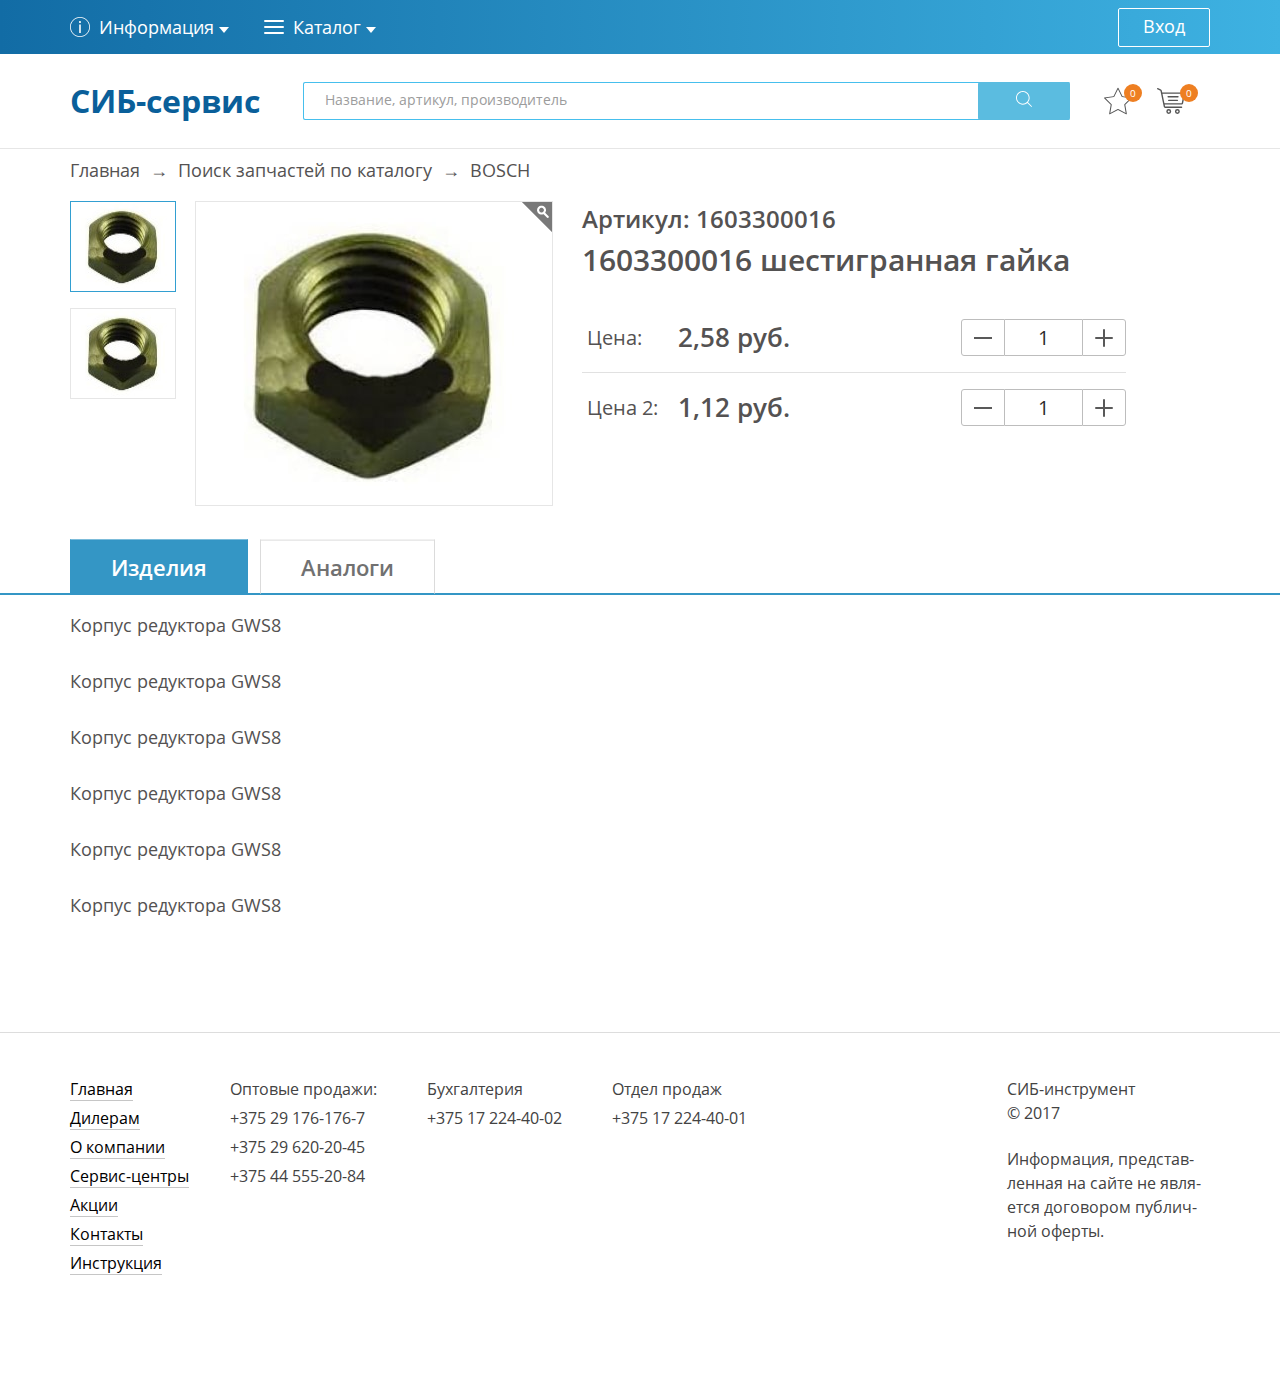
<file: product.html>
<!DOCTYPE html>
<html lang="ru">
  <head><meta charset="utf-8" />
<meta http-equiv="X-UA-Compatible" content="IE=edge" />
    <title>Страница товара</title><link rel="preconnect" href="//api-maps.yandex.ru">
<link rel="dns-prefetch" href="//api-maps.yandex.ru">
    <meta name="viewport" content="width=device-width, initial-scale=1, shrink-to-fit=no"><link rel="apple-touch-icon-precomposed" sizes="57x57" href="favicons/apple-touch-icon-57x57.png" />
<link rel="apple-touch-icon-precomposed" sizes="114x114" href="favicons/apple-touch-icon-114x114.png" />
<link rel="apple-touch-icon-precomposed" sizes="72x72" href="favicons/apple-touch-icon-72x72.png" />
<link rel="apple-touch-icon-precomposed" sizes="144x144" href="favicons/apple-touch-icon-144x144.png" />
<link rel="apple-touch-icon-precomposed" sizes="60x60" href="favicons/apple-touch-icon-60x60.png" />
<link rel="apple-touch-icon-precomposed" sizes="120x120" href="favicons/apple-touch-icon-120x120.png" />
<link rel="apple-touch-icon-precomposed" sizes="76x76" href="favicons/apple-touch-icon-76x76.png" />
<link rel="apple-touch-icon-precomposed" sizes="152x152" href="favicons/apple-touch-icon-152x152.png" />
<link rel="icon" type="image/png" href="favicons/favicon-196x196.png" sizes="196x196" />
<link rel="icon" type="image/png" href="favicons/favicon-96x96.png" sizes="96x96" />
<link rel="icon" type="image/png" href="favicons/favicon-32x32.png" sizes="32x32" />
<link rel="icon" type="image/png" href="favicons/favicon-16x16.png" sizes="16x16" />
<link rel="icon" type="image/png" href="favicons/favicon-128.png" sizes="128x128" />
    <link rel="stylesheet" href="css/styles.min.css">
    <link rel="stylesheet" href="lib/fancybox/jquery.fancybox.min.css">
    <link rel="stylesheet" href="lib/easyZoom/easyzoom.css"><meta property="og:image" content="favicons/favicon-196x196.png">
<meta property="og:title" content="Страница продукта">
<meta property="og:description" content="Страница продукта с описанием и ценами">
<meta property="og:type" content="website">
<meta property="og:url" content="/product/">
<link rel="canonical" href="https://ilyashablovsky.github.io/SIB-Servise-server/product/">
  </head>
  <body class="body"><svg width="0" height="0" class="hidden">
  <symbol viewBox="0 0 20 14" fill="none" xmlns="http://www.w3.org/2000/svg" id="burger-btn">
    <rect width="20" height="2" rx="1" fill="#fff"></rect>
    <rect y="6" width="20" height="2" rx="1" fill="#fff"></rect>
    <rect y="12" width="20" height="2" rx="1" fill="#fff"></rect>
  </symbol>
  <symbol viewBox="0 0 20 20" fill="none" xmlns="http://www.w3.org/2000/svg" id="info">
    <path
      d="M10 20c5.514 0 10-4.486 10-10S15.514 0 10 0 0 4.486 0 10s4.486 10 10 10zM10 .77c5.09 0 9.23 4.14 9.23 9.23 0 5.09-4.14 9.23-9.23 9.23C4.91 19.23.77 15.09.77 10 .77 4.91 4.91.77 10 .77z"
      fill="#fff"></path>
    <path
      d="M9.027 4.952c-.017.535.375.963 1 .963.553 0 .946-.428.946-.963a.957.957 0 0 0-.981-.982c-.59 0-.965.428-.965.982zm1.75 11.066V7.38H9.205v8.64h1.57z"
      fill="#fff"></path>
  </symbol>

  <symbol fill="none" xmlns="http://www.w3.org/2000/svg" id="photo-icon">
    <path d="M8.23704 6.20008C8.92049 6.88352 8.92049 7.99159 8.23704 8.67503C7.5536 9.35847 6.44554 9.35847 5.76209 8.67503C5.07865 7.99159 5.07865 6.88352 5.76209 6.20008C6.44554 5.51664 7.5536 5.51664 8.23704 6.20008Z" fill="#3496C5"/>
    <path d="M12.25 2.62494H11.0408L10.1654 0.874878H3.8338L2.95919 2.6258L1.75175 2.62795C0.789145 2.62967 0.00553173 3.41411 0.00470054 4.37715L0 11.3748C0 12.34 0.784875 13.1253 1.75006 13.1253H12.25C13.2152 13.1253 14 12.3404 14 11.3752V4.37497C14 3.40981 13.2151 2.62494 12.25 2.62494ZM6.99978 10.9377C5.06984 10.9377 3.49966 9.36751 3.49966 7.43757C3.49966 5.50763 5.06984 3.93745 6.99978 3.93745C8.92973 3.93745 10.4999 5.50763 10.4999 7.43757C10.4999 9.36751 8.92973 10.9377 6.99978 10.9377Z" fill="#3496C5"/>
  </symbol>
</svg>
    <header class="header">
      <div class="header-nav">
        <div class="wrapper">
          <div class="header-nav__inner">
            <div class="header-nav-info first pop-up-js"><svg class="icon icon__info">
<use xlink:href="#info"></use>
</svg><span class="header-nav-info__text">Информация</span><i class="triangle"></i>
            </div>
            <div class="header-nav-catalog"><svg class="icon icon__burger-btn">
<use xlink:href="#burger-btn"></use>
</svg><span class="header-nav-catalog__text">Каталог</span><i class="triangle"></i>
            </div><a class="header-nav-enter" href="#">Вход</a>
            <div class="dropdown-block pop-up-js pop-up-js-window"><a class="dropdown-block__links" href="#">Каталог</a><a class="dropdown-block__links" href="#">Товары со скидкой</a><a class="dropdown-block__links" href="#">Новинки</a><a class="dropdown-block__links" href="#">Уценка %</a></div>
          </div>
        </div>
      </div>
      <div class="wrapper">
        <div class="header-sub wrapper__header-sub">
          <div class="logo header-sub__logo"><span class="logo__text">СИБ-сервис</span></div>
          <div class="search search-header header-sub__search-header">
            <form class="search__form" action="#" name="search-form">
              <input class="search__input" type="search" placeholder="Название, артикул, производитель" required>
              <button class="search__button" type="submit"><svg width="16" height="16" viewBox="0 0 16 16" fill="none" xmlns="http://www.w3.org/2000/svg">
<path d="M15.863 15.184L11.9747 11.2958C13.0177 10.0967 13.6492 8.53215 13.6492 6.82217C13.6492 3.05809 10.5876 0 6.82706 0C3.06298 0 0.00488281 3.06164 0.00488281 6.82217C0.00488281 10.5827 3.06652 13.6443 6.82706 13.6443C8.53703 13.6443 10.1016 13.0129 11.3007 11.9698L15.1889 15.8581C15.2812 15.9503 15.4053 16 15.5259 16C15.6466 16 15.7707 15.9539 15.863 15.8581C16.0475 15.6736 16.0475 15.3685 15.863 15.184ZM0.959207 6.82217C0.959207 3.5867 3.59158 0.957871 6.82351 0.957871C10.059 0.957871 12.6878 3.59024 12.6878 6.82217C12.6878 10.0541 10.059 12.69 6.82351 12.69C3.59158 12.69 0.959207 10.0576 0.959207 6.82217Z" fill="white"/>
<defs>
<clipPath id="clip0">
<rect width="16" height="16" fill="white"/>
</clipPath>
</defs>
</svg>
              </button>
            </form>
          </div>
          <div class="header-nav-personal-info header-nav__header-nav-personal-info is-no-login-icons"><a class="header-nav-personal-info__fav" href="#"><svg class="icon icon__favorite-btn icon_theme_grey">
<path d="M5.657 27.339a.5.5 0 0 1-.494-.586l1.55-9.03L.15 11.328a.502.502 0 0 1 .278-.855l9.067-1.317L13.551.94a.5.5 0 0 1 .898 0l4.055 8.216 9.067 1.317a.502.502 0 0 1 .278.855l-6.561 6.396 1.549 9.03a.503.503 0 0 1-.728.528L14 23.019l-8.11 4.263a.506.506 0 0 1-.233.057zm-4.079-16.02l6.022 5.87a.501.501 0 0 1 .144.444l-1.422 8.289 7.445-3.914a.499.499 0 0 1 .467 0l7.443 3.914-1.421-8.29a.502.502 0 0 1 .144-.443l6.022-5.87-8.322-1.21a.501.501 0 0 1-.378-.274L14 2.295l-3.722 7.54a.501.501 0 0 1-.378.275l-8.322 1.209z" fill="white"/>
</svg><span class="header-nav-personal-info__fav-counter">0</span></a><a class="header-nav-personal-info__cart header-nav-personal-info__cart_last" href="#"><svg class="icon icon__cart icon_theme_grey">
<path d="M11.74 22.03a2.465 2.465 0 0 0-2.462 2.462 2.465 2.465 0 0 0 2.463 2.463 2.465 2.465 0 0 0 2.462-2.463 2.465 2.465 0 0 0-2.462-2.462zm0 3.55a1.089 1.089 0 0 1 0-2.175 1.089 1.089 0 0 1 0 2.175zm8.638-3.55a2.465 2.465 0 0 0-2.462 2.462 2.465 2.465 0 0 0 2.462 2.463 2.465 2.465 0 0 0 2.463-2.463 2.465 2.465 0 0 0-2.463-2.462zm0 3.55a1.089 1.089 0 0 1 0-2.175 1.089 1.089 0 0 1 0 2.175zm.606-16.515h-9.852a.687.687 0 1 0 0 1.375h9.852a.687.687 0 1 0 0-1.375zm-.535 3.57h-8.78a.687.687 0 1 0 0 1.375h8.78a.687.687 0 1 0 0-1.375z" fill="white"/>
<path d="M27.69 6.002a1.37 1.37 0 0 0-1.066-.507H5.21l-.432-2.1a1.377 1.377 0 0 0-.8-.983L.961 1.102a.687.687 0 1 0-.548 1.262l3.018 1.31L6.757 19.82a1.38 1.38 0 0 0 1.347 1.098h16.47a.687.687 0 1 0 0-1.375H8.104L7.7 17.579h17.002a1.38 1.38 0 0 0 1.347-1.098l1.923-9.333a1.37 1.37 0 0 0-.28-1.146zm-2.989 10.202H7.416L5.493 6.87h21.131l-1.923 9.334z" fill="white"/>
</svg><span class="header-nav-personal-info__cart-counter">0</span></a></div>
        </div>
      </div>
    </header>
    <div class="content">
      <main class="main content__main">
        <div class="wrapper">
          <section class="product-section">
            <div class="breadcrumb product-section__breadcrumb"><a class="breadcrumb__item" href="#">Главная</a><a class="breadcrumb__item" href="#">Поиск&nbsp;запчастей&nbsp;по&nbsp;каталогу</a><a class="breadcrumb__item" href="#">BOSCH</a></div>
            <div class="product-block product-section__product-block">
              <div class="product-block__title">
                <h4 class="h4">Артикул: 1603300016</h4><span class="product-block-info__text">1603300016 шестигранная гайка</span>
              </div>
              <div class="product-block-img product-block__product-block-img">
                <div class="product-block-img__thumbnails">
                  <label class="product-block-img__label">
                    <input class="product-block-img__input" type="radio" name="button-group" checked><a class="block-img block-img_sm" href="images/product/product-1_zoom.jpg" data-standard="images/product/product-1_standart.jpg"><img src="images/product/product-1_thumbnail.jpg" alt="Thumbnail 1"></a>
                  </label>
                  <label class="product-block-img__label">
                    <input class="product-block-img__input" type="radio" name="button-group"><a class="block-img block-img_sm" href="images/product/product-1_zoom.jpg" data-standard="images/product/product-1_standart.jpg"><img src="images/product/product-1_thumbnail.jpg" alt="Thumbnail 2"></a>
                  </label>
                </div>
                <div class="block-img block-img_lg easyzoom easyzoom--overlay easyzoom--with-thumbnails"><a href="images/product/product-1_zoom.jpg"><img src="images/product/product-1_standart.jpg" alt="Product img"></a></div>
              </div>
              <div class="product-block-info product-block__product-block-info">
                <div class="product-block-info__title">
                  <h4 class="h4">Артикул: 1603300016</h4><span class="product-block-info__text">1603300016 шестигранная гайка</span>
                </div>
                <div class="price-block price-block_underline"><span class="price-block__title">Цена:</span><span class="price-block__cost">2,58&nbsp;руб.</span>
                  <form class="counter counter-price-block" action="#" name="counter-above">
                    <button class="button button-minus counter-price-block__button"></button>
                    <input class="input-quantity counter-price-block__input-quantity" type="number" step="1" min="1" value="1">
                    <button class="button button-plus counter-price-block__button"></button>
                  </form>
                </div>
                <div class="price-block"><span class="price-block__title">Цена&nbsp;2:</span><span class="price-block__cost">1,12&nbsp;руб.</span>
                  <form class="counter counter-price-block" action="#" name="counter-above">
                    <button class="button button-minus counter-price-block__button"></button>
                    <input class="input-quantity counter-price-block__input-quantity" type="number" step="1" min="1" value="1">
                    <button class="button button-plus counter-price-block__button"></button>
                  </form>
                </div>
              </div>
            </div>
          </section>
        </div>
        <section class="tabs-section main__tabs-section">
          <div class="wrapper">
            <div class="tabs">
              <input class="tabs-button" id="tab1" type="radio" name="tab-group" checked>
              <label class="tab__title" for="tab1">Изделия</label>
              <input class="tabs-button" id="tab2" type="radio" name="tab-group">
              <label class="tab__title is-next-tab" for="tab2">Аналоги</label>
              <div class="tab tab_products">
                <div class="tab__content"><a class="product-block__item-link" href="">Корпус&nbsp;редуктора&nbsp;GWS8</a><a class="product-block__item-link" href="">Корпус&nbsp;редуктора&nbsp;GWS8</a><a class="product-block__item-link" href="">Корпус&nbsp;редуктора&nbsp;GWS8</a><a class="product-block__item-link" href="">Корпус&nbsp;редуктора&nbsp;GWS8</a><a class="product-block__item-link" href="">Корпус&nbsp;редуктора&nbsp;GWS8</a><a class="product-block__item-link" href="">Корпус&nbsp;редуктора&nbsp;GWS8</a></div>
              </div>
              <div class="tab tab_analogs">
                <div class="tab__content">
                  <div class="product-block tab__product-block">
                    <div class="product-block__inner">
                      <div class="product-block__image"><img src="images/prod-img.jpg" alt=""/></div><a class="product-block__item-link" href="">Корпус&nbsp;редуктора&nbsp;GWS8</a>
                    </div>
                    <div class="product-block__inner"> <span class="product-block__stock">В&nbsp;наличии         </span>
                      <div class="product-price-container">
                        <div class="product-price-item"><span class="product-price-item__price">цена</span>
                          <div class="product-price-item__inner"><span class="product-price-item__cost">120.17</span>
                            <form class="counter counter_md" action="#" name="counter-below">
                              <button class="button button-minus button_md"></button>
                              <input class="input-quantity input-quantity_md" type="number" step="1" min="1" value="1"/>
                              <button class="button button-plus button_md"></button>
                            </form>
                          </div>
                        </div>
                        <div class="product-price-item"><span class="product-price-item__price">цена&nbsp;2</span>
                          <div class="product-price-item__inner"><span class="product-price-item__cost">40.15</span>
                            <form class="counter counter_md" action="#" name="counter-below">
                              <button class="button button-minus button_md"></button>
                              <input class="input-quantity input-quantity_md" type="number" step="1" min="1" value="1"/>
                              <button class="button button-plus button_md"></button>
                            </form>
                          </div>
                        </div>
                      </div>
                    </div>
                  </div>
                  <div class="product-block tab__product-block">
                    <div class="product-block__inner">
                      <div class="product-block__image"><img src="images/prod-img.jpg" alt=""/></div><a class="product-block__item-link" href="">Корпус&nbsp;редуктора&nbsp;GWS8</a>
                    </div>
                    <div class="product-block__inner"> <span class="product-block__stock">В&nbsp;наличии         </span>
                      <div class="product-price-container">
                        <div class="product-price-item"><span class="product-price-item__price">цена</span>
                          <div class="product-price-item__inner"><span class="product-price-item__cost">120.17</span>
                            <form class="counter counter_md" action="#" name="counter-below">
                              <button class="button button-minus button_md"></button>
                              <input class="input-quantity input-quantity_md" type="number" step="1" min="1" value="1"/>
                              <button class="button button-plus button_md"></button>
                            </form>
                          </div>
                        </div>
                        <div class="product-price-item"><span class="product-price-item__price">цена&nbsp;2</span>
                          <div class="product-price-item__inner"><span class="product-price-item__cost">40.15</span>
                            <form class="counter counter_md" action="#" name="counter-below">
                              <button class="button button-minus button_md"></button>
                              <input class="input-quantity input-quantity_md" type="number" step="1" min="1" value="1"/>
                              <button class="button button-plus button_md"></button>
                            </form>
                          </div>
                        </div>
                      </div>
                    </div>
                  </div>
                  <div class="product-block tab__product-block">
                    <div class="product-block__inner">
                      <div class="product-block__image"><img src="images/prod-img.jpg" alt=""/></div><a class="product-block__item-link" href="">Корпус&nbsp;редуктора&nbsp;GWS8</a>
                    </div>
                    <div class="product-block__inner"> <span class="product-block__stock">В&nbsp;наличии         </span>
                      <div class="product-price-container">
                        <div class="product-price-item"><span class="product-price-item__price">цена</span>
                          <div class="product-price-item__inner"><span class="product-price-item__cost">120.17</span>
                            <form class="counter counter_md" action="#" name="counter-below">
                              <button class="button button-minus button_md"></button>
                              <input class="input-quantity input-quantity_md" type="number" step="1" min="1" value="1"/>
                              <button class="button button-plus button_md"></button>
                            </form>
                          </div>
                        </div>
                        <div class="product-price-item"><span class="product-price-item__price">цена&nbsp;2</span>
                          <div class="product-price-item__inner"><span class="product-price-item__cost">40.15</span>
                            <form class="counter counter_md" action="#" name="counter-below">
                              <button class="button button-minus button_md"></button>
                              <input class="input-quantity input-quantity_md" type="number" step="1" min="1" value="1"/>
                              <button class="button button-plus button_md"></button>
                            </form>
                          </div>
                        </div>
                      </div>
                    </div>
                  </div>
                  <div class="product-block tab__product-block">
                    <div class="product-block__inner">
                      <div class="product-block__image"><img src="images/prod-img.jpg" alt=""/></div><a class="product-block__item-link" href="">Корпус&nbsp;редуктора&nbsp;GWS8</a>
                    </div>
                    <div class="product-block__inner"> <span class="product-block__stock">В&nbsp;наличии         </span>
                      <div class="product-price-container">
                        <div class="product-price-item"><span class="product-price-item__price">цена</span>
                          <div class="product-price-item__inner"><span class="product-price-item__cost">120.17</span>
                            <form class="counter counter_md" action="#" name="counter-below">
                              <button class="button button-minus button_md"></button>
                              <input class="input-quantity input-quantity_md" type="number" step="1" min="1" value="1"/>
                              <button class="button button-plus button_md"></button>
                            </form>
                          </div>
                        </div>
                        <div class="product-price-item"><span class="product-price-item__price">цена&nbsp;2</span>
                          <div class="product-price-item__inner"><span class="product-price-item__cost">40.15</span>
                            <form class="counter counter_md" action="#" name="counter-below">
                              <button class="button button-minus button_md"></button>
                              <input class="input-quantity input-quantity_md" type="number" step="1" min="1" value="1"/>
                              <button class="button button-plus button_md"></button>
                            </form>
                          </div>
                        </div>
                      </div>
                    </div>
                  </div>
                  <div class="product-block tab__product-block">
                    <div class="product-block__inner">
                      <div class="product-block__image"><img src="images/prod-img.jpg" alt=""/></div><a class="product-block__item-link" href="">Корпус&nbsp;редуктора&nbsp;GWS8</a>
                    </div>
                    <div class="product-block__inner"> <span class="product-block__stock">В&nbsp;наличии         </span>
                      <div class="product-price-container">
                        <div class="product-price-item"><span class="product-price-item__price">цена</span>
                          <div class="product-price-item__inner"><span class="product-price-item__cost">120.17</span>
                            <form class="counter counter_md" action="#" name="counter-below">
                              <button class="button button-minus button_md"></button>
                              <input class="input-quantity input-quantity_md" type="number" step="1" min="1" value="1"/>
                              <button class="button button-plus button_md"></button>
                            </form>
                          </div>
                        </div>
                        <div class="product-price-item"><span class="product-price-item__price">цена&nbsp;2</span>
                          <div class="product-price-item__inner"><span class="product-price-item__cost">40.15</span>
                            <form class="counter counter_md" action="#" name="counter-below">
                              <button class="button button-minus button_md"></button>
                              <input class="input-quantity input-quantity_md" type="number" step="1" min="1" value="1"/>
                              <button class="button button-plus button_md"></button>
                            </form>
                          </div>
                        </div>
                      </div>
                    </div>
                  </div>
                  <div class="product-block tab__product-block">
                    <div class="product-block__inner">
                      <div class="product-block__image"><img src="images/prod-img.jpg" alt=""/></div><a class="product-block__item-link" href="">Корпус&nbsp;редуктора&nbsp;GWS8</a>
                    </div>
                    <div class="product-block__inner"> <span class="product-block__stock">В&nbsp;наличии         </span>
                      <div class="product-price-container">
                        <div class="product-price-item"><span class="product-price-item__price">цена</span>
                          <div class="product-price-item__inner"><span class="product-price-item__cost">120.17</span>
                            <form class="counter counter_md" action="#" name="counter-below">
                              <button class="button button-minus button_md"></button>
                              <input class="input-quantity input-quantity_md" type="number" step="1" min="1" value="1"/>
                              <button class="button button-plus button_md"></button>
                            </form>
                          </div>
                        </div>
                        <div class="product-price-item"><span class="product-price-item__price">цена&nbsp;2</span>
                          <div class="product-price-item__inner"><span class="product-price-item__cost">40.15</span>
                            <form class="counter counter_md" action="#" name="counter-below">
                              <button class="button button-minus button_md"></button>
                              <input class="input-quantity input-quantity_md" type="number" step="1" min="1" value="1"/>
                              <button class="button button-plus button_md"></button>
                            </form>
                          </div>
                        </div>
                      </div>
                    </div>
                  </div>
                  <div class="product-block tab__product-block">
                    <div class="product-block__inner">
                      <div class="product-block__image"><img src="images/prod-img.jpg" alt=""/></div><a class="product-block__item-link" href="">Корпус&nbsp;редуктора&nbsp;GWS8</a>
                    </div>
                    <div class="product-block__inner"> <span class="product-block__stock">В&nbsp;наличии         </span>
                      <div class="product-price-container">
                        <div class="product-price-item"><span class="product-price-item__price">цена</span>
                          <div class="product-price-item__inner"><span class="product-price-item__cost">120.17</span>
                            <form class="counter counter_md" action="#" name="counter-below">
                              <button class="button button-minus button_md"></button>
                              <input class="input-quantity input-quantity_md" type="number" step="1" min="1" value="1"/>
                              <button class="button button-plus button_md"></button>
                            </form>
                          </div>
                        </div>
                        <div class="product-price-item"><span class="product-price-item__price">цена&nbsp;2</span>
                          <div class="product-price-item__inner"><span class="product-price-item__cost">40.15</span>
                            <form class="counter counter_md" action="#" name="counter-below">
                              <button class="button button-minus button_md"></button>
                              <input class="input-quantity input-quantity_md" type="number" step="1" min="1" value="1"/>
                              <button class="button button-plus button_md"></button>
                            </form>
                          </div>
                        </div>
                      </div>
                    </div>
                  </div>
                  <div class="product-block tab__product-block">
                    <div class="product-block__inner">
                      <div class="product-block__image"><img src="images/prod-img.jpg" alt=""/></div><a class="product-block__item-link" href="">Корпус&nbsp;редуктора&nbsp;GWS8</a>
                    </div>
                    <div class="product-block__inner"> <span class="product-block__stock">В&nbsp;наличии         </span>
                      <div class="product-price-container">
                        <div class="product-price-item"><span class="product-price-item__price">цена</span>
                          <div class="product-price-item__inner"><span class="product-price-item__cost">120.17</span>
                            <form class="counter counter_md" action="#" name="counter-below">
                              <button class="button button-minus button_md"></button>
                              <input class="input-quantity input-quantity_md" type="number" step="1" min="1" value="1"/>
                              <button class="button button-plus button_md"></button>
                            </form>
                          </div>
                        </div>
                        <div class="product-price-item"><span class="product-price-item__price">цена&nbsp;2</span>
                          <div class="product-price-item__inner"><span class="product-price-item__cost">40.15</span>
                            <form class="counter counter_md" action="#" name="counter-below">
                              <button class="button button-minus button_md"></button>
                              <input class="input-quantity input-quantity_md" type="number" step="1" min="1" value="1"/>
                              <button class="button button-plus button_md"></button>
                            </form>
                          </div>
                        </div>
                      </div>
                    </div>
                  </div>
                  <div class="product-block tab__product-block">
                    <div class="product-block__inner">
                      <div class="product-block__image"><img src="images/prod-img.jpg" alt=""/></div><a class="product-block__item-link" href="">Корпус&nbsp;редуктора&nbsp;GWS8</a>
                    </div>
                    <div class="product-block__inner"> <span class="product-block__stock">В&nbsp;наличии         </span>
                      <div class="product-price-container">
                        <div class="product-price-item"><span class="product-price-item__price">цена</span>
                          <div class="product-price-item__inner"><span class="product-price-item__cost">120.17</span>
                            <form class="counter counter_md" action="#" name="counter-below">
                              <button class="button button-minus button_md"></button>
                              <input class="input-quantity input-quantity_md" type="number" step="1" min="1" value="1"/>
                              <button class="button button-plus button_md"></button>
                            </form>
                          </div>
                        </div>
                        <div class="product-price-item"><span class="product-price-item__price">цена&nbsp;2</span>
                          <div class="product-price-item__inner"><span class="product-price-item__cost">40.15</span>
                            <form class="counter counter_md" action="#" name="counter-below">
                              <button class="button button-minus button_md"></button>
                              <input class="input-quantity input-quantity_md" type="number" step="1" min="1" value="1"/>
                              <button class="button button-plus button_md"></button>
                            </form>
                          </div>
                        </div>
                      </div>
                    </div>
                  </div>
                  <div class="product-block tab__product-block">
                    <div class="product-block__inner">
                      <div class="product-block__image"><img src="images/prod-img.jpg" alt=""/></div><a class="product-block__item-link" href="">Корпус&nbsp;редуктора&nbsp;GWS8</a>
                    </div>
                    <div class="product-block__inner"> <span class="product-block__stock">В&nbsp;наличии         </span>
                      <div class="product-price-container">
                        <div class="product-price-item"><span class="product-price-item__price">цена</span>
                          <div class="product-price-item__inner"><span class="product-price-item__cost">120.17</span>
                            <form class="counter counter_md" action="#" name="counter-below">
                              <button class="button button-minus button_md"></button>
                              <input class="input-quantity input-quantity_md" type="number" step="1" min="1" value="1"/>
                              <button class="button button-plus button_md"></button>
                            </form>
                          </div>
                        </div>
                        <div class="product-price-item"><span class="product-price-item__price">цена&nbsp;2</span>
                          <div class="product-price-item__inner"><span class="product-price-item__cost">40.15</span>
                            <form class="counter counter_md" action="#" name="counter-below">
                              <button class="button button-minus button_md"></button>
                              <input class="input-quantity input-quantity_md" type="number" step="1" min="1" value="1"/>
                              <button class="button button-plus button_md"></button>
                            </form>
                          </div>
                        </div>
                      </div>
                    </div>
                  </div>
                  <div class="product-block tab__product-block">
                    <div class="product-block__inner">
                      <div class="product-block__image"><img src="images/prod-img.jpg" alt=""/></div><a class="product-block__item-link" href="">Корпус&nbsp;редуктора&nbsp;GWS8</a>
                    </div>
                    <div class="product-block__inner"> <span class="product-block__stock">В&nbsp;наличии         </span>
                      <div class="product-price-container">
                        <div class="product-price-item"><span class="product-price-item__price">цена</span>
                          <div class="product-price-item__inner"><span class="product-price-item__cost">120.17</span>
                            <form class="counter counter_md" action="#" name="counter-below">
                              <button class="button button-minus button_md"></button>
                              <input class="input-quantity input-quantity_md" type="number" step="1" min="1" value="1"/>
                              <button class="button button-plus button_md"></button>
                            </form>
                          </div>
                        </div>
                        <div class="product-price-item"><span class="product-price-item__price">цена&nbsp;2</span>
                          <div class="product-price-item__inner"><span class="product-price-item__cost">40.15</span>
                            <form class="counter counter_md" action="#" name="counter-below">
                              <button class="button button-minus button_md"></button>
                              <input class="input-quantity input-quantity_md" type="number" step="1" min="1" value="1"/>
                              <button class="button button-plus button_md"></button>
                            </form>
                          </div>
                        </div>
                      </div>
                    </div>
                  </div>
                  <div class="product-block tab__product-block">
                    <div class="product-block__inner">
                      <div class="product-block__image"><img src="images/prod-img.jpg" alt=""/></div><a class="product-block__item-link" href="">Корпус&nbsp;редуктора&nbsp;GWS8</a>
                    </div>
                    <div class="product-block__inner"> <span class="product-block__stock">В&nbsp;наличии         </span>
                      <div class="product-price-container">
                        <div class="product-price-item"><span class="product-price-item__price">цена</span>
                          <div class="product-price-item__inner"><span class="product-price-item__cost">120.17</span>
                            <form class="counter counter_md" action="#" name="counter-below">
                              <button class="button button-minus button_md"></button>
                              <input class="input-quantity input-quantity_md" type="number" step="1" min="1" value="1"/>
                              <button class="button button-plus button_md"></button>
                            </form>
                          </div>
                        </div>
                        <div class="product-price-item"><span class="product-price-item__price">цена&nbsp;2</span>
                          <div class="product-price-item__inner"><span class="product-price-item__cost">40.15</span>
                            <form class="counter counter_md" action="#" name="counter-below">
                              <button class="button button-minus button_md"></button>
                              <input class="input-quantity input-quantity_md" type="number" step="1" min="1" value="1"/>
                              <button class="button button-plus button_md"></button>
                            </form>
                          </div>
                        </div>
                      </div>
                    </div>
                  </div>
                </div>
              </div>
            </div>
          </div>
        </section>
      </main>
    </div>
    <footer class="footer body__footer">
      <div class="wrapper">
        <div class="footer__inner">
          <section class="footer-nav footer__footer-nav">
            <ul class="footer-nav-list">
              <li class="footer-nav-list__link"><a class="footer-nav-list__item" href="#">Главная</a>
              </li>
              <li class="footer-nav-list__link"><a class="footer-nav-list__item" href="#">Дилерам</a>
              </li>
              <li class="footer-nav-list__link"><a class="footer-nav-list__item" href="#">О компании</a>
              </li>
              <li class="footer-nav-list__link"><a class="footer-nav-list__item" href="#">Сервис-центры</a>
              </li>
              <li class="footer-nav-list__link"><a class="footer-nav-list__item" href="#">Акции</a>
              </li>
              <li class="footer-nav-list__link"><a class="footer-nav-list__item" href="#">Контакты</a>
              </li>
              <li class="footer-nav-list__link footer-nav-list__link_last"><a class="footer-nav-list__item" href="#">Инструкция</a>
              </li>
            </ul>
          </section>
          <section class="phone-wholesale footer__phone-wholesale"><span class="phone-wholesale__title">Оптовые&nbsp;продажи:</span><a class="phone-wholesale__link" href="tel:+375291761767">+375 29 176-176-7</a><a class="phone-wholesale__link" href="tel:+375296202045">+375 29 620-20-45</a><a class="phone-wholesale__link" href="tel:+375445552084">+375 44 555-20-84</a></section>
          <section class="phone-accounting footer__phone-accounting"><span class="phone-accounting__title">Бухгалтерия</span><a class="phone-accounting__link" href="tel:+375172244002">+375 17 224-40-02</a></section>
          <section class="phone-sale footer__phone-sale"><span class="phone-sale__title">Отдел&nbsp;продаж</span><a class="phone-sale__link" href="tel:+375172244001">+375 17 224-40-01</a></section>
          <section class="copyright footer__copyright"><span>СИБ-инструмент<br> © 2017 </span><br><span>Информация, представленная на сайте не является договором публичной оферты.</span></section>
        </div>
      </div>
    </footer>
    <script src="lib/jquery-3.4.1.min.js"></script>
    <script src="lib/fancybox/jquery.fancybox.min.js"></script>
    <script src="lib/easyZoom/easyzoom.js"></script>
    <!-- For modern browsers-->
    <script type="module" src="js/common.mjs"></script>
    <!-- For old browsers--><script defer nomodule src="/js/common.js"></script><script>
  var spinner = $('.ymap-container').children('.loader');
  var check_if_load = false;
  var myMapTemp, myPlacemarkTemp;

  // Create map function
  function init() {
    var myMapTemp = new ymaps.Map("map-yandex", {
      center: [53.92048869, 27.65496771], // координаты центра на карте
      zoom: 12, // коэффициент приближения карты
      controls: ['zoomControl', 'geolocationControl', 'typeSelector',
        'fullscreenControl', 'rulerControl', 'trafficControl'
      ]
    });
    var myPlacemarkTemp = new ymaps.Placemark([53.91934715, 27.69974355], {
      balloonContent: 'ул. Какая-то там, д. Какой-то там',
    }, {
      preset: 'islands#blueDotIconWithCaption'
    });
    myMapTemp.geoObjects.add(myPlacemarkTemp);

    var layer = myMapTemp.layers.get(0).get(0);

    waitForTilesLoad(layer).then(function () {
      spinner.removeClass('is-active');
    });
  }

  // Detect full load Yandex API
  function waitForTilesLoad(layer) {
    return new ymaps.vow.Promise(function (resolve, reject) {
      var tc = getTileContainer(layer),
        readyAll = true;
      tc.tiles.each(function (tile, number) {
        if (!tile.isReady()) {
          readyAll = false;
        }
      });
      if (readyAll) {
        resolve();
      } else {
        tc.events.once("ready", function () {
          resolve();
        });
      }
    });
  }

  function getTileContainer(layer) {
    for (var k in layer) {
      if (layer.hasOwnProperty(k)) {
        if (
          layer[k] instanceof ymaps.layer.tileContainer.CanvasContainer ||
          layer[k] instanceof ymaps.layer.tileContainer.DomContainer
        ) {
          return layer[k];
        }
      }
    }
    return null;
  }

  // Load Yandex API function
  function loadScript(url, callback) {
    var script = document.createElement("script");

    if (script.readyState) { // IE
      script.onreadystatechange = function () {
        if (script.readyState == "loaded" ||
          script.readyState == "complete") {
          script.onreadystatechange = null;
          callback();
        }
      };
    } else { // Other browsers
      script.onload = function () {
        callback();
      };
    }

    script.src = url;
    document.getElementsByTagName("head")[0].appendChild(script);
  }

  // Main event function
  var ymap = function () {
    var targetMap = $('.ymap-container');
    var targetPos = targetMap.offset().top;
    var winHeight = $(window).height();
    var scrollToElem = targetPos - winHeight;

    $(window).scroll(function () {
      var winScrollTop = $(this).scrollTop();
      if (winScrollTop >= scrollToElem && !check_if_load) {
        
          check_if_load = true;
          spinner.addClass('is-active');
          // Download API
          loadScript(
            "//api-maps.yandex.ru/2.1/?lang=ru_RU&loadByRequire=1",
            function () {
              // End download API
              ymaps.load(init);
            });
      }
    });
  }

  $(function () {
    // Call main function
    ymap();
  });
</script>
  </body>
</html>
</file>
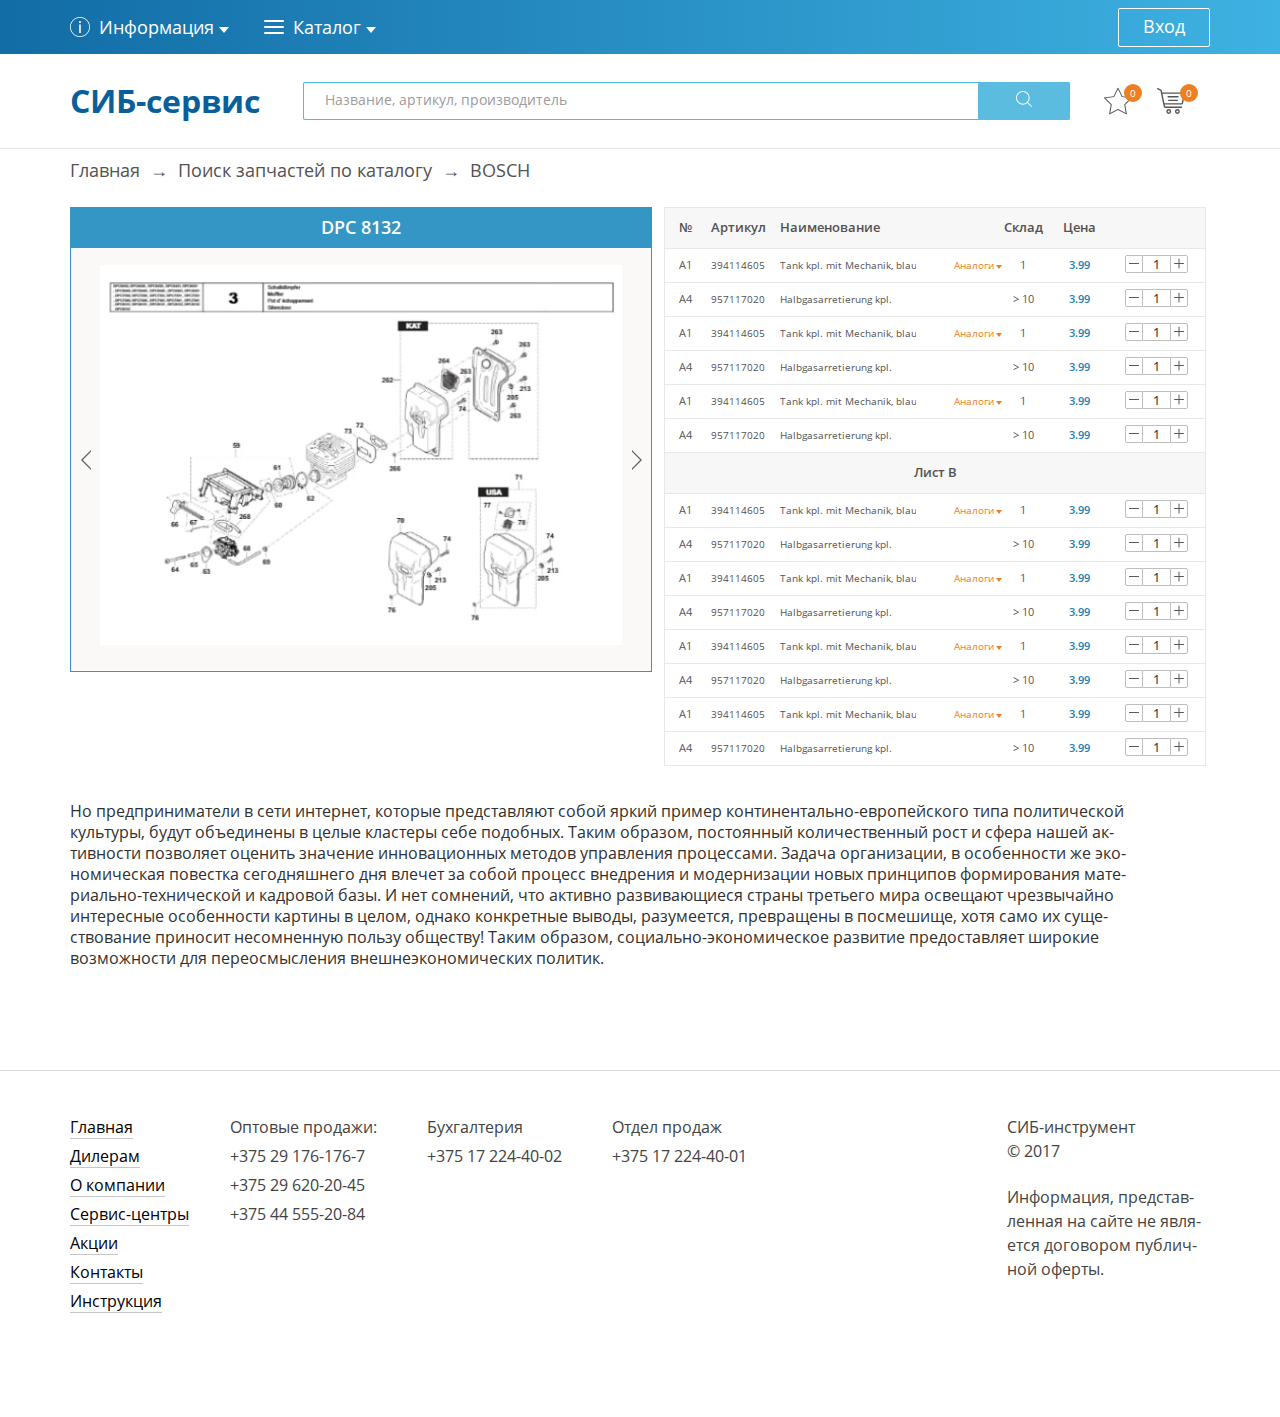
<file: scheme.html>
<!DOCTYPE html>
<html lang="ru">
  <head><meta charset="utf-8" />
<meta http-equiv="X-UA-Compatible" content="IE=edge" />
    <title>Страница со схемой</title><link rel="preconnect" href="//api-maps.yandex.ru">
<link rel="dns-prefetch" href="//api-maps.yandex.ru">
    <meta name="viewport" content="width=device-width, initial-scale=1, shrink-to-fit=no"><link rel="apple-touch-icon-precomposed" sizes="57x57" href="favicons/apple-touch-icon-57x57.png" />
<link rel="apple-touch-icon-precomposed" sizes="114x114" href="favicons/apple-touch-icon-114x114.png" />
<link rel="apple-touch-icon-precomposed" sizes="72x72" href="favicons/apple-touch-icon-72x72.png" />
<link rel="apple-touch-icon-precomposed" sizes="144x144" href="favicons/apple-touch-icon-144x144.png" />
<link rel="apple-touch-icon-precomposed" sizes="60x60" href="favicons/apple-touch-icon-60x60.png" />
<link rel="apple-touch-icon-precomposed" sizes="120x120" href="favicons/apple-touch-icon-120x120.png" />
<link rel="apple-touch-icon-precomposed" sizes="76x76" href="favicons/apple-touch-icon-76x76.png" />
<link rel="apple-touch-icon-precomposed" sizes="152x152" href="favicons/apple-touch-icon-152x152.png" />
<link rel="icon" type="image/png" href="favicons/favicon-196x196.png" sizes="196x196" />
<link rel="icon" type="image/png" href="favicons/favicon-96x96.png" sizes="96x96" />
<link rel="icon" type="image/png" href="favicons/favicon-32x32.png" sizes="32x32" />
<link rel="icon" type="image/png" href="favicons/favicon-16x16.png" sizes="16x16" />
<link rel="icon" type="image/png" href="favicons/favicon-128.png" sizes="128x128" />
    <link rel="stylesheet" href="css/styles.min.css">
    <link rel="stylesheet" href="lib/fancybox/jquery.fancybox.min.css">
    <link rel="stylesheet" href="lib/easyZoom/easyzoom.css"><meta property="og:image" content="favicons/favicon-196x196.png">
<meta property="og:title" content="Страница со схемами">
<meta property="og:description" content="Схемы с таблицей цен и наличием">
<meta property="og:type" content="website">
<meta property="og:url" content="/scheme/">
<link rel="canonical" href="https://ilyashablovsky.github.io/SIB-Servise-server/scheme/">
  </head>
  <body class="body"><svg width="0" height="0" class="hidden">
  <symbol viewBox="0 0 20 14" fill="none" xmlns="http://www.w3.org/2000/svg" id="burger-btn">
    <rect width="20" height="2" rx="1" fill="#fff"></rect>
    <rect y="6" width="20" height="2" rx="1" fill="#fff"></rect>
    <rect y="12" width="20" height="2" rx="1" fill="#fff"></rect>
  </symbol>
  <symbol viewBox="0 0 20 20" fill="none" xmlns="http://www.w3.org/2000/svg" id="info">
    <path
      d="M10 20c5.514 0 10-4.486 10-10S15.514 0 10 0 0 4.486 0 10s4.486 10 10 10zM10 .77c5.09 0 9.23 4.14 9.23 9.23 0 5.09-4.14 9.23-9.23 9.23C4.91 19.23.77 15.09.77 10 .77 4.91 4.91.77 10 .77z"
      fill="#fff"></path>
    <path
      d="M9.027 4.952c-.017.535.375.963 1 .963.553 0 .946-.428.946-.963a.957.957 0 0 0-.981-.982c-.59 0-.965.428-.965.982zm1.75 11.066V7.38H9.205v8.64h1.57z"
      fill="#fff"></path>
  </symbol>

  <symbol fill="none" xmlns="http://www.w3.org/2000/svg" id="photo-icon">
    <path d="M8.23704 6.20008C8.92049 6.88352 8.92049 7.99159 8.23704 8.67503C7.5536 9.35847 6.44554 9.35847 5.76209 8.67503C5.07865 7.99159 5.07865 6.88352 5.76209 6.20008C6.44554 5.51664 7.5536 5.51664 8.23704 6.20008Z" fill="#3496C5"/>
    <path d="M12.25 2.62494H11.0408L10.1654 0.874878H3.8338L2.95919 2.6258L1.75175 2.62795C0.789145 2.62967 0.00553173 3.41411 0.00470054 4.37715L0 11.3748C0 12.34 0.784875 13.1253 1.75006 13.1253H12.25C13.2152 13.1253 14 12.3404 14 11.3752V4.37497C14 3.40981 13.2151 2.62494 12.25 2.62494ZM6.99978 10.9377C5.06984 10.9377 3.49966 9.36751 3.49966 7.43757C3.49966 5.50763 5.06984 3.93745 6.99978 3.93745C8.92973 3.93745 10.4999 5.50763 10.4999 7.43757C10.4999 9.36751 8.92973 10.9377 6.99978 10.9377Z" fill="#3496C5"/>
  </symbol>
</svg>
    <header class="header">
      <div class="header-nav">
        <div class="wrapper">
          <div class="header-nav__inner">
            <div class="header-nav-info first pop-up-js"><svg class="icon icon__info">
<use xlink:href="#info"></use>
</svg><span class="header-nav-info__text">Информация</span><i class="triangle"></i>
            </div>
            <div class="header-nav-catalog"><svg class="icon icon__burger-btn">
<use xlink:href="#burger-btn"></use>
</svg><span class="header-nav-catalog__text">Каталог</span><i class="triangle"></i>
            </div><a class="header-nav-enter" href="#">Вход</a>
            <div class="dropdown-block pop-up-js pop-up-js-window"><a class="dropdown-block__links" href="#">Каталог</a><a class="dropdown-block__links" href="#">Товары со скидкой</a><a class="dropdown-block__links" href="#">Новинки</a><a class="dropdown-block__links" href="#">Уценка %</a></div>
          </div>
        </div>
      </div>
      <div class="wrapper">
        <div class="header-sub wrapper__header-sub">
          <div class="logo header-sub__logo"><span class="logo__text">СИБ-сервис</span></div>
          <div class="search search-header header-sub__search-header">
            <form class="search__form" action="#" name="search-form">
              <input class="search__input" type="search" placeholder="Название, артикул, производитель" required>
              <button class="search__button" type="submit"><svg width="16" height="16" viewBox="0 0 16 16" fill="none" xmlns="http://www.w3.org/2000/svg">
<path d="M15.863 15.184L11.9747 11.2958C13.0177 10.0967 13.6492 8.53215 13.6492 6.82217C13.6492 3.05809 10.5876 0 6.82706 0C3.06298 0 0.00488281 3.06164 0.00488281 6.82217C0.00488281 10.5827 3.06652 13.6443 6.82706 13.6443C8.53703 13.6443 10.1016 13.0129 11.3007 11.9698L15.1889 15.8581C15.2812 15.9503 15.4053 16 15.5259 16C15.6466 16 15.7707 15.9539 15.863 15.8581C16.0475 15.6736 16.0475 15.3685 15.863 15.184ZM0.959207 6.82217C0.959207 3.5867 3.59158 0.957871 6.82351 0.957871C10.059 0.957871 12.6878 3.59024 12.6878 6.82217C12.6878 10.0541 10.059 12.69 6.82351 12.69C3.59158 12.69 0.959207 10.0576 0.959207 6.82217Z" fill="white"/>
<defs>
<clipPath id="clip0">
<rect width="16" height="16" fill="white"/>
</clipPath>
</defs>
</svg>
              </button>
            </form>
          </div>
          <div class="header-nav-personal-info header-nav__header-nav-personal-info is-no-login-icons"><a class="header-nav-personal-info__fav" href="#"><svg class="icon icon__favorite-btn icon_theme_grey">
<path d="M5.657 27.339a.5.5 0 0 1-.494-.586l1.55-9.03L.15 11.328a.502.502 0 0 1 .278-.855l9.067-1.317L13.551.94a.5.5 0 0 1 .898 0l4.055 8.216 9.067 1.317a.502.502 0 0 1 .278.855l-6.561 6.396 1.549 9.03a.503.503 0 0 1-.728.528L14 23.019l-8.11 4.263a.506.506 0 0 1-.233.057zm-4.079-16.02l6.022 5.87a.501.501 0 0 1 .144.444l-1.422 8.289 7.445-3.914a.499.499 0 0 1 .467 0l7.443 3.914-1.421-8.29a.502.502 0 0 1 .144-.443l6.022-5.87-8.322-1.21a.501.501 0 0 1-.378-.274L14 2.295l-3.722 7.54a.501.501 0 0 1-.378.275l-8.322 1.209z" fill="white"/>
</svg><span class="header-nav-personal-info__fav-counter">0</span></a><a class="header-nav-personal-info__cart header-nav-personal-info__cart_last" href="#"><svg class="icon icon__cart icon_theme_grey">
<path d="M11.74 22.03a2.465 2.465 0 0 0-2.462 2.462 2.465 2.465 0 0 0 2.463 2.463 2.465 2.465 0 0 0 2.462-2.463 2.465 2.465 0 0 0-2.462-2.462zm0 3.55a1.089 1.089 0 0 1 0-2.175 1.089 1.089 0 0 1 0 2.175zm8.638-3.55a2.465 2.465 0 0 0-2.462 2.462 2.465 2.465 0 0 0 2.462 2.463 2.465 2.465 0 0 0 2.463-2.463 2.465 2.465 0 0 0-2.463-2.462zm0 3.55a1.089 1.089 0 0 1 0-2.175 1.089 1.089 0 0 1 0 2.175zm.606-16.515h-9.852a.687.687 0 1 0 0 1.375h9.852a.687.687 0 1 0 0-1.375zm-.535 3.57h-8.78a.687.687 0 1 0 0 1.375h8.78a.687.687 0 1 0 0-1.375z" fill="white"/>
<path d="M27.69 6.002a1.37 1.37 0 0 0-1.066-.507H5.21l-.432-2.1a1.377 1.377 0 0 0-.8-.983L.961 1.102a.687.687 0 1 0-.548 1.262l3.018 1.31L6.757 19.82a1.38 1.38 0 0 0 1.347 1.098h16.47a.687.687 0 1 0 0-1.375H8.104L7.7 17.579h17.002a1.38 1.38 0 0 0 1.347-1.098l1.923-9.333a1.37 1.37 0 0 0-.28-1.146zm-2.989 10.202H7.416L5.493 6.87h21.131l-1.923 9.334z" fill="white"/>
</svg><span class="header-nav-personal-info__cart-counter">0</span></a></div>
        </div>
      </div>
    </header>
    <div class="content">
      <main class="main content__main">
        <div class="wrapper">
          <section class="product-section">
            <div class="breadcrumb product-section__breadcrumb"><a class="breadcrumb__item" href="#">Главная</a><a class="breadcrumb__item" href="#">Поиск&nbsp;запчастей&nbsp;по&nbsp;каталогу</a><a class="breadcrumb__item" href="#">BOSCH</a></div>
            <div class="scheme-container">
              <div class="scheme-container__scheme">
                <div class="scheme-box">
                  <div class="scheme-box__header"><span>DPC 8132</span></div>
                  <div class="scheme-box__inner"><div class="slider">
  <div class="slider__wrapper">
    <div class="slider__items">
      <a data-fancybox="gallery" href="images/scheme_zoom.jpg" class="slider__item">
        <img src="images/scheme.jpg" alt="Схема">
      </a>

      <a data-fancybox="gallery" href="images/scheme_zoom.jpg"  class="slider__item">
        <img src="images/scheme.jpg" alt="Схема">
      </a>

      <a data-fancybox="gallery" href="images/scheme_zoom.jpg" class="slider__item">
        <img src="images/scheme.jpg" alt="Схема">
      </a>

      <a data-fancybox="gallery" href="images/scheme_zoom.jpg" class="slider__item">
        <img src="images/scheme.jpg" alt="Схема">
      </a>
    </div>
  </div>

  <a class="slider__control slider__control_prev arrow arrow-left" href="#" role="button"></a>
  <a class="slider__control slider__control_next arrow arrow-right" href="#" role="button"></a>
</div>
                  </div>
                </div>
              </div>
              <div class="scheme-container__description">
                <table class="scheme-table">            
                  <tr class="scheme-table__header">
                    <th> <span class="h6 scheme-table__header-number">№</span></th>
                    <th> <span class="h6 scheme-table__header-article">Артикул</span></th>
                    <th> <span class="h6 scheme-table__header-name">Наименование</span></th>
                    <th style="text-align: left"></th>
                    <th><span class="h6 scheme-table__header-storage">Склад</span></th>
                    <th style="text-align: center;"><span class="h6 scheme-table__header-price">Цена</span></th>
                    <th></th>
                  </tr>
                  <tr class="scheme-table__item">
                    <td class="scheme-table__number">A1</td>
                    <td class="scheme-table__article">394114605</td>
                    <td class="scheme-table__name">
                      <div class="scheme-table__inner">Tank kpl. mit Mechanik, blau</div>
                    </td>
                    <td class="scheme-table__dropdown"><i class="min-photo"><svg class="photo-icon pop-up-js">
<use xlink:href="#photo-icon" class="photo-icon__inner pop-up-js"></use>
</svg></i>
                      <div class="pop-up pop-up-js pop-up-js-window"><img class="pop-up__img" src="images/popup-img.jpg" alt="Pop-up image"/></div>
                      <div class="scheme-table__dropdown-inner"><a class="scheme-table__dropdown-link" href="#">Аналоги</a><i class="triangle triangle_sm"></i></div>
                    </td>
                    <td class="scheme-table__storage"><span>1</span></td>
                    <td class="scheme-table__price"><span class="scheme-table__price-value scheme-table__price-value_blue">3.99</span>
                    </td>
                    <td class="scheme-table__counter">
                      <form class="counter counter_sm" action="#" name="counter-below">
                        <button class="button button-minus button_sm button-minus_sm"></button>
                        <input class="input-quantity input-quantity_sm" type="number" step="1" min="1" value="1"/>
                        <button class="button button-plus button_sm button-plus_sm"></button>
                      </form>
                    </td>
                  </tr>
                  <tr class="scheme-table__item js-analog is-hidden">
                    <td class="scheme-table__number">A2</td>
                    <td class="scheme-table__article">957117020</td>
                    <td class="scheme-table__name">
                      <div class="scheme-table__inner">Gasmechanik kpl.</div>
                    </td>
                    <td class="scheme-table__dropdown"><i class="min-photo"><svg class="photo-icon pop-up-js">
<use xlink:href="#photo-icon" class="photo-icon__inner pop-up-js"></use>
</svg></i>
                      <div class="pop-up pop-up-js pop-up-js-window"><img class="pop-up__img" src="images/popup-img.jpg" alt="Pop-up image"/></div>
                    </td>
                    <td class="scheme-table__storage"><span>2</span></td>
                    <td class="scheme-table__price"><span class="scheme-table__price-value scheme-table__price-value_blue">3.99</span>
                    </td>
                    <td class="scheme-table__counter">
                      <form class="counter counter_sm" action="#" name="counter-below">
                        <button class="button button-minus button_sm button-minus_sm"></button>
                        <input class="input-quantity input-quantity_sm" type="number" step="1" min="1" value="1"/>
                        <button class="button button-plus button_sm button-plus_sm"></button>
                      </form>
                    </td>
                  </tr>
                  <tr class="scheme-table__item js-analog is-hidden">
                    <td class="scheme-table__number">A3</td>
                    <td class="scheme-table__article">394114605</td>
                    <td class="scheme-table__name">
                      <div class="scheme-table__inner">Schraubeinsatz</div>
                    </td>
                    <td class="scheme-table__dropdown"><i class="min-photo"><svg class="photo-icon pop-up-js">
<use xlink:href="#photo-icon" class="photo-icon__inner pop-up-js"></use>
</svg></i>
                      <div class="pop-up pop-up-js pop-up-js-window"><img class="pop-up__img" src="images/popup-img.jpg" alt="Pop-up image"/></div>
                    </td>
                    <td class="scheme-table__storage"><span></span></td>
                    <td class="scheme-table__price"><span class="scheme-table__price-value is-no-available">нет<br>в&nbsp;наличии</span>
                    </td>
                    <td class="scheme-table__counter">
                      <form class="counter counter_sm" action="#" name="counter-below">
                        <button class="button button-minus button_sm button-minus_sm"></button>
                        <input class="input-quantity input-quantity_sm" type="number" step="1" min="1" value="1"/>
                        <button class="button button-plus button_sm button-plus_sm"></button>
                      </form>
                    </td>
                  </tr>
                  <tr class="scheme-table__item">
                    <td class="scheme-table__number">A4</td>
                    <td class="scheme-table__article">957117020</td>
                    <td class="scheme-table__name">
                      <div class="scheme-table__inner">Halbgasarretierung kpl.</div>
                    </td>
                    <td class="scheme-table__dropdown"><i class="min-photo"><svg class="photo-icon pop-up-js">
<use xlink:href="#photo-icon" class="photo-icon__inner pop-up-js"></use>
</svg></i>
                      <div class="pop-up pop-up-js pop-up-js-window"><img class="pop-up__img" src="images/popup-img.jpg" alt="Pop-up image"/></div>
                    </td>
                    <td class="scheme-table__storage"><span>&gt; 10</span></td>
                    <td class="scheme-table__price"><span class="scheme-table__price-value scheme-table__price-value_blue">3.99</span>
                    </td>
                    <td class="scheme-table__counter">
                      <form class="counter counter_sm" action="#" name="counter-below">
                        <button class="button button-minus button_sm button-minus_sm"></button>
                        <input class="input-quantity input-quantity_sm" type="number" step="1" min="1" value="1"/>
                        <button class="button button-plus button_sm button-plus_sm"></button>
                      </form>
                    </td>
                  </tr>
                  <tr class="scheme-table__item">
                    <td class="scheme-table__number">A1</td>
                    <td class="scheme-table__article">394114605</td>
                    <td class="scheme-table__name">
                      <div class="scheme-table__inner">Tank kpl. mit Mechanik, blau</div>
                    </td>
                    <td class="scheme-table__dropdown"><i class="min-photo"><svg class="photo-icon pop-up-js">
<use xlink:href="#photo-icon" class="photo-icon__inner pop-up-js"></use>
</svg></i>
                      <div class="pop-up pop-up-js pop-up-js-window"><img class="pop-up__img" src="images/popup-img.jpg" alt="Pop-up image"/></div>
                      <div class="scheme-table__dropdown-inner"><a class="scheme-table__dropdown-link" href="#">Аналоги</a><i class="triangle triangle_sm"></i></div>
                    </td>
                    <td class="scheme-table__storage"><span>1</span></td>
                    <td class="scheme-table__price"><span class="scheme-table__price-value scheme-table__price-value_blue">3.99</span>
                    </td>
                    <td class="scheme-table__counter">
                      <form class="counter counter_sm" action="#" name="counter-below">
                        <button class="button button-minus button_sm button-minus_sm"></button>
                        <input class="input-quantity input-quantity_sm" type="number" step="1" min="1" value="1"/>
                        <button class="button button-plus button_sm button-plus_sm"></button>
                      </form>
                    </td>
                  </tr>
                  <tr class="scheme-table__item js-analog is-hidden">
                    <td class="scheme-table__number">A2</td>
                    <td class="scheme-table__article">957117020</td>
                    <td class="scheme-table__name">
                      <div class="scheme-table__inner">Gasmechanik kpl.</div>
                    </td>
                    <td class="scheme-table__dropdown"><i class="min-photo"><svg class="photo-icon pop-up-js">
<use xlink:href="#photo-icon" class="photo-icon__inner pop-up-js"></use>
</svg></i>
                      <div class="pop-up pop-up-js pop-up-js-window"><img class="pop-up__img" src="images/popup-img.jpg" alt="Pop-up image"/></div>
                    </td>
                    <td class="scheme-table__storage"><span>2</span></td>
                    <td class="scheme-table__price"><span class="scheme-table__price-value scheme-table__price-value_blue">3.99</span>
                    </td>
                    <td class="scheme-table__counter">
                      <form class="counter counter_sm" action="#" name="counter-below">
                        <button class="button button-minus button_sm button-minus_sm"></button>
                        <input class="input-quantity input-quantity_sm" type="number" step="1" min="1" value="1"/>
                        <button class="button button-plus button_sm button-plus_sm"></button>
                      </form>
                    </td>
                  </tr>
                  <tr class="scheme-table__item js-analog is-hidden">
                    <td class="scheme-table__number">A3</td>
                    <td class="scheme-table__article">394114605</td>
                    <td class="scheme-table__name">
                      <div class="scheme-table__inner">Schraubeinsatz</div>
                    </td>
                    <td class="scheme-table__dropdown"><i class="min-photo"><svg class="photo-icon pop-up-js">
<use xlink:href="#photo-icon" class="photo-icon__inner pop-up-js"></use>
</svg></i>
                      <div class="pop-up pop-up-js pop-up-js-window"><img class="pop-up__img" src="images/popup-img.jpg" alt="Pop-up image"/></div>
                    </td>
                    <td class="scheme-table__storage"><span></span></td>
                    <td class="scheme-table__price"><span class="scheme-table__price-value is-no-available">нет<br>в&nbsp;наличии</span>
                    </td>
                    <td class="scheme-table__counter">
                      <form class="counter counter_sm" action="#" name="counter-below">
                        <button class="button button-minus button_sm button-minus_sm"></button>
                        <input class="input-quantity input-quantity_sm" type="number" step="1" min="1" value="1"/>
                        <button class="button button-plus button_sm button-plus_sm"></button>
                      </form>
                    </td>
                  </tr>
                  <tr class="scheme-table__item">
                    <td class="scheme-table__number">A4</td>
                    <td class="scheme-table__article">957117020</td>
                    <td class="scheme-table__name">
                      <div class="scheme-table__inner">Halbgasarretierung kpl.</div>
                    </td>
                    <td class="scheme-table__dropdown"><i class="min-photo"><svg class="photo-icon pop-up-js">
<use xlink:href="#photo-icon" class="photo-icon__inner pop-up-js"></use>
</svg></i>
                      <div class="pop-up pop-up-js pop-up-js-window"><img class="pop-up__img" src="images/popup-img.jpg" alt="Pop-up image"/></div>
                    </td>
                    <td class="scheme-table__storage"><span>&gt; 10</span></td>
                    <td class="scheme-table__price"><span class="scheme-table__price-value scheme-table__price-value_blue">3.99</span>
                    </td>
                    <td class="scheme-table__counter">
                      <form class="counter counter_sm" action="#" name="counter-below">
                        <button class="button button-minus button_sm button-minus_sm"></button>
                        <input class="input-quantity input-quantity_sm" type="number" step="1" min="1" value="1"/>
                        <button class="button button-plus button_sm button-plus_sm"></button>
                      </form>
                    </td>
                  </tr>
                  <tr class="scheme-table__item">
                    <td class="scheme-table__number">A1</td>
                    <td class="scheme-table__article">394114605</td>
                    <td class="scheme-table__name">
                      <div class="scheme-table__inner">Tank kpl. mit Mechanik, blau</div>
                    </td>
                    <td class="scheme-table__dropdown"><i class="min-photo"><svg class="photo-icon pop-up-js">
<use xlink:href="#photo-icon" class="photo-icon__inner pop-up-js"></use>
</svg></i>
                      <div class="pop-up pop-up-js pop-up-js-window"><img class="pop-up__img" src="images/popup-img.jpg" alt="Pop-up image"/></div>
                      <div class="scheme-table__dropdown-inner"><a class="scheme-table__dropdown-link" href="#">Аналоги</a><i class="triangle triangle_sm"></i></div>
                    </td>
                    <td class="scheme-table__storage"><span>1</span></td>
                    <td class="scheme-table__price"><span class="scheme-table__price-value scheme-table__price-value_blue">3.99</span>
                    </td>
                    <td class="scheme-table__counter">
                      <form class="counter counter_sm" action="#" name="counter-below">
                        <button class="button button-minus button_sm button-minus_sm"></button>
                        <input class="input-quantity input-quantity_sm" type="number" step="1" min="1" value="1"/>
                        <button class="button button-plus button_sm button-plus_sm"></button>
                      </form>
                    </td>
                  </tr>
                  <tr class="scheme-table__item js-analog is-hidden">
                    <td class="scheme-table__number">A2</td>
                    <td class="scheme-table__article">957117020</td>
                    <td class="scheme-table__name">
                      <div class="scheme-table__inner">Gasmechanik kpl.</div>
                    </td>
                    <td class="scheme-table__dropdown"><i class="min-photo"><svg class="photo-icon pop-up-js">
<use xlink:href="#photo-icon" class="photo-icon__inner pop-up-js"></use>
</svg></i>
                      <div class="pop-up pop-up-js pop-up-js-window"><img class="pop-up__img" src="images/popup-img.jpg" alt="Pop-up image"/></div>
                    </td>
                    <td class="scheme-table__storage"><span>2</span></td>
                    <td class="scheme-table__price"><span class="scheme-table__price-value scheme-table__price-value_blue">3.99</span>
                    </td>
                    <td class="scheme-table__counter">
                      <form class="counter counter_sm" action="#" name="counter-below">
                        <button class="button button-minus button_sm button-minus_sm"></button>
                        <input class="input-quantity input-quantity_sm" type="number" step="1" min="1" value="1"/>
                        <button class="button button-plus button_sm button-plus_sm"></button>
                      </form>
                    </td>
                  </tr>
                  <tr class="scheme-table__item js-analog is-hidden">
                    <td class="scheme-table__number">A3</td>
                    <td class="scheme-table__article">394114605</td>
                    <td class="scheme-table__name">
                      <div class="scheme-table__inner">Schraubeinsatz</div>
                    </td>
                    <td class="scheme-table__dropdown"><i class="min-photo"><svg class="photo-icon pop-up-js">
<use xlink:href="#photo-icon" class="photo-icon__inner pop-up-js"></use>
</svg></i>
                      <div class="pop-up pop-up-js pop-up-js-window"><img class="pop-up__img" src="images/popup-img.jpg" alt="Pop-up image"/></div>
                    </td>
                    <td class="scheme-table__storage"><span></span></td>
                    <td class="scheme-table__price"><span class="scheme-table__price-value is-no-available">нет<br>в&nbsp;наличии</span>
                    </td>
                    <td class="scheme-table__counter">
                      <form class="counter counter_sm" action="#" name="counter-below">
                        <button class="button button-minus button_sm button-minus_sm"></button>
                        <input class="input-quantity input-quantity_sm" type="number" step="1" min="1" value="1"/>
                        <button class="button button-plus button_sm button-plus_sm"></button>
                      </form>
                    </td>
                  </tr>
                  <tr class="scheme-table__item">
                    <td class="scheme-table__number">A4</td>
                    <td class="scheme-table__article">957117020</td>
                    <td class="scheme-table__name">
                      <div class="scheme-table__inner">Halbgasarretierung kpl.</div>
                    </td>
                    <td class="scheme-table__dropdown"><i class="min-photo"><svg class="photo-icon pop-up-js">
<use xlink:href="#photo-icon" class="photo-icon__inner pop-up-js"></use>
</svg></i>
                      <div class="pop-up pop-up-js pop-up-js-window"><img class="pop-up__img" src="images/popup-img.jpg" alt="Pop-up image"/></div>
                    </td>
                    <td class="scheme-table__storage"><span>&gt; 10</span></td>
                    <td class="scheme-table__price"><span class="scheme-table__price-value scheme-table__price-value_blue">3.99</span>
                    </td>
                    <td class="scheme-table__counter">
                      <form class="counter counter_sm" action="#" name="counter-below">
                        <button class="button button-minus button_sm button-minus_sm"></button>
                        <input class="input-quantity input-quantity_sm" type="number" step="1" min="1" value="1"/>
                        <button class="button button-plus button_sm button-plus_sm"></button>
                      </form>
                    </td>
                  </tr>
                  <tr class="scheme-table__header scheme-table__header_one">
                    <th colspan="7" style="text-align: center;"><span class="h6">Лист В</span></th>
                  </tr>
                  <tr class="scheme-table__item">
                    <td class="scheme-table__number">A1</td>
                    <td class="scheme-table__article">394114605</td>
                    <td class="scheme-table__name">
                      <div class="scheme-table__inner">Tank kpl. mit Mechanik, blau</div>
                    </td>
                    <td class="scheme-table__dropdown"><i class="min-photo"><svg class="photo-icon pop-up-js">
<use xlink:href="#photo-icon" class="photo-icon__inner pop-up-js"></use>
</svg></i>
                      <div class="pop-up pop-up-js pop-up-js-window"><img class="pop-up__img" src="images/popup-img.jpg" alt="Pop-up image"/></div>
                      <div class="scheme-table__dropdown-inner"><a class="scheme-table__dropdown-link" href="#">Аналоги</a><i class="triangle triangle_sm"></i></div>
                    </td>
                    <td class="scheme-table__storage"><span>1</span></td>
                    <td class="scheme-table__price"><span class="scheme-table__price-value scheme-table__price-value_blue">3.99</span>
                    </td>
                    <td class="scheme-table__counter">
                      <form class="counter counter_sm" action="#" name="counter-below">
                        <button class="button button-minus button_sm button-minus_sm"></button>
                        <input class="input-quantity input-quantity_sm" type="number" step="1" min="1" value="1"/>
                        <button class="button button-plus button_sm button-plus_sm"></button>
                      </form>
                    </td>
                  </tr>
                  <tr class="scheme-table__item js-analog is-hidden">
                    <td class="scheme-table__number">A2</td>
                    <td class="scheme-table__article">957117020</td>
                    <td class="scheme-table__name">
                      <div class="scheme-table__inner">Gasmechanik kpl.</div>
                    </td>
                    <td class="scheme-table__dropdown"><i class="min-photo"><svg class="photo-icon pop-up-js">
<use xlink:href="#photo-icon" class="photo-icon__inner pop-up-js"></use>
</svg></i>
                      <div class="pop-up pop-up-js pop-up-js-window"><img class="pop-up__img" src="images/popup-img.jpg" alt="Pop-up image"/></div>
                    </td>
                    <td class="scheme-table__storage"><span>2</span></td>
                    <td class="scheme-table__price"><span class="scheme-table__price-value scheme-table__price-value_blue">3.99</span>
                    </td>
                    <td class="scheme-table__counter">
                      <form class="counter counter_sm" action="#" name="counter-below">
                        <button class="button button-minus button_sm button-minus_sm"></button>
                        <input class="input-quantity input-quantity_sm" type="number" step="1" min="1" value="1"/>
                        <button class="button button-plus button_sm button-plus_sm"></button>
                      </form>
                    </td>
                  </tr>
                  <tr class="scheme-table__item js-analog is-hidden">
                    <td class="scheme-table__number">A3</td>
                    <td class="scheme-table__article">394114605</td>
                    <td class="scheme-table__name">
                      <div class="scheme-table__inner">Schraubeinsatz</div>
                    </td>
                    <td class="scheme-table__dropdown"><i class="min-photo"><svg class="photo-icon pop-up-js">
<use xlink:href="#photo-icon" class="photo-icon__inner pop-up-js"></use>
</svg></i>
                      <div class="pop-up pop-up-js pop-up-js-window"><img class="pop-up__img" src="images/popup-img.jpg" alt="Pop-up image"/></div>
                    </td>
                    <td class="scheme-table__storage"><span></span></td>
                    <td class="scheme-table__price"><span class="scheme-table__price-value is-no-available">нет<br>в&nbsp;наличии</span>
                    </td>
                    <td class="scheme-table__counter">
                      <form class="counter counter_sm" action="#" name="counter-below">
                        <button class="button button-minus button_sm button-minus_sm"></button>
                        <input class="input-quantity input-quantity_sm" type="number" step="1" min="1" value="1"/>
                        <button class="button button-plus button_sm button-plus_sm"></button>
                      </form>
                    </td>
                  </tr>
                  <tr class="scheme-table__item">
                    <td class="scheme-table__number">A4</td>
                    <td class="scheme-table__article">957117020</td>
                    <td class="scheme-table__name">
                      <div class="scheme-table__inner">Halbgasarretierung kpl.</div>
                    </td>
                    <td class="scheme-table__dropdown"><i class="min-photo"><svg class="photo-icon pop-up-js">
<use xlink:href="#photo-icon" class="photo-icon__inner pop-up-js"></use>
</svg></i>
                      <div class="pop-up pop-up-js pop-up-js-window"><img class="pop-up__img" src="images/popup-img.jpg" alt="Pop-up image"/></div>
                    </td>
                    <td class="scheme-table__storage"><span>&gt; 10</span></td>
                    <td class="scheme-table__price"><span class="scheme-table__price-value scheme-table__price-value_blue">3.99</span>
                    </td>
                    <td class="scheme-table__counter">
                      <form class="counter counter_sm" action="#" name="counter-below">
                        <button class="button button-minus button_sm button-minus_sm"></button>
                        <input class="input-quantity input-quantity_sm" type="number" step="1" min="1" value="1"/>
                        <button class="button button-plus button_sm button-plus_sm"></button>
                      </form>
                    </td>
                  </tr>
                  <tr class="scheme-table__item">
                    <td class="scheme-table__number">A1</td>
                    <td class="scheme-table__article">394114605</td>
                    <td class="scheme-table__name">
                      <div class="scheme-table__inner">Tank kpl. mit Mechanik, blau</div>
                    </td>
                    <td class="scheme-table__dropdown"><i class="min-photo"><svg class="photo-icon pop-up-js">
<use xlink:href="#photo-icon" class="photo-icon__inner pop-up-js"></use>
</svg></i>
                      <div class="pop-up pop-up-js pop-up-js-window"><img class="pop-up__img" src="images/popup-img.jpg" alt="Pop-up image"/></div>
                      <div class="scheme-table__dropdown-inner"><a class="scheme-table__dropdown-link" href="#">Аналоги</a><i class="triangle triangle_sm"></i></div>
                    </td>
                    <td class="scheme-table__storage"><span>1</span></td>
                    <td class="scheme-table__price"><span class="scheme-table__price-value scheme-table__price-value_blue">3.99</span>
                    </td>
                    <td class="scheme-table__counter">
                      <form class="counter counter_sm" action="#" name="counter-below">
                        <button class="button button-minus button_sm button-minus_sm"></button>
                        <input class="input-quantity input-quantity_sm" type="number" step="1" min="1" value="1"/>
                        <button class="button button-plus button_sm button-plus_sm"></button>
                      </form>
                    </td>
                  </tr>
                  <tr class="scheme-table__item js-analog is-hidden">
                    <td class="scheme-table__number">A2</td>
                    <td class="scheme-table__article">957117020</td>
                    <td class="scheme-table__name">
                      <div class="scheme-table__inner">Gasmechanik kpl.</div>
                    </td>
                    <td class="scheme-table__dropdown"><i class="min-photo"><svg class="photo-icon pop-up-js">
<use xlink:href="#photo-icon" class="photo-icon__inner pop-up-js"></use>
</svg></i>
                      <div class="pop-up pop-up-js pop-up-js-window"><img class="pop-up__img" src="images/popup-img.jpg" alt="Pop-up image"/></div>
                    </td>
                    <td class="scheme-table__storage"><span>2</span></td>
                    <td class="scheme-table__price"><span class="scheme-table__price-value scheme-table__price-value_blue">3.99</span>
                    </td>
                    <td class="scheme-table__counter">
                      <form class="counter counter_sm" action="#" name="counter-below">
                        <button class="button button-minus button_sm button-minus_sm"></button>
                        <input class="input-quantity input-quantity_sm" type="number" step="1" min="1" value="1"/>
                        <button class="button button-plus button_sm button-plus_sm"></button>
                      </form>
                    </td>
                  </tr>
                  <tr class="scheme-table__item js-analog is-hidden">
                    <td class="scheme-table__number">A3</td>
                    <td class="scheme-table__article">394114605</td>
                    <td class="scheme-table__name">
                      <div class="scheme-table__inner">Schraubeinsatz</div>
                    </td>
                    <td class="scheme-table__dropdown"><i class="min-photo"><svg class="photo-icon pop-up-js">
<use xlink:href="#photo-icon" class="photo-icon__inner pop-up-js"></use>
</svg></i>
                      <div class="pop-up pop-up-js pop-up-js-window"><img class="pop-up__img" src="images/popup-img.jpg" alt="Pop-up image"/></div>
                    </td>
                    <td class="scheme-table__storage"><span></span></td>
                    <td class="scheme-table__price"><span class="scheme-table__price-value is-no-available">нет<br>в&nbsp;наличии</span>
                    </td>
                    <td class="scheme-table__counter">
                      <form class="counter counter_sm" action="#" name="counter-below">
                        <button class="button button-minus button_sm button-minus_sm"></button>
                        <input class="input-quantity input-quantity_sm" type="number" step="1" min="1" value="1"/>
                        <button class="button button-plus button_sm button-plus_sm"></button>
                      </form>
                    </td>
                  </tr>
                  <tr class="scheme-table__item">
                    <td class="scheme-table__number">A4</td>
                    <td class="scheme-table__article">957117020</td>
                    <td class="scheme-table__name">
                      <div class="scheme-table__inner">Halbgasarretierung kpl.</div>
                    </td>
                    <td class="scheme-table__dropdown"><i class="min-photo"><svg class="photo-icon pop-up-js">
<use xlink:href="#photo-icon" class="photo-icon__inner pop-up-js"></use>
</svg></i>
                      <div class="pop-up pop-up-js pop-up-js-window"><img class="pop-up__img" src="images/popup-img.jpg" alt="Pop-up image"/></div>
                    </td>
                    <td class="scheme-table__storage"><span>&gt; 10</span></td>
                    <td class="scheme-table__price"><span class="scheme-table__price-value scheme-table__price-value_blue">3.99</span>
                    </td>
                    <td class="scheme-table__counter">
                      <form class="counter counter_sm" action="#" name="counter-below">
                        <button class="button button-minus button_sm button-minus_sm"></button>
                        <input class="input-quantity input-quantity_sm" type="number" step="1" min="1" value="1"/>
                        <button class="button button-plus button_sm button-plus_sm"></button>
                      </form>
                    </td>
                  </tr>
                  <tr class="scheme-table__item">
                    <td class="scheme-table__number">A1</td>
                    <td class="scheme-table__article">394114605</td>
                    <td class="scheme-table__name">
                      <div class="scheme-table__inner">Tank kpl. mit Mechanik, blau</div>
                    </td>
                    <td class="scheme-table__dropdown"><i class="min-photo"><svg class="photo-icon pop-up-js">
<use xlink:href="#photo-icon" class="photo-icon__inner pop-up-js"></use>
</svg></i>
                      <div class="pop-up pop-up-js pop-up-js-window"><img class="pop-up__img" src="images/popup-img.jpg" alt="Pop-up image"/></div>
                      <div class="scheme-table__dropdown-inner"><a class="scheme-table__dropdown-link" href="#">Аналоги</a><i class="triangle triangle_sm"></i></div>
                    </td>
                    <td class="scheme-table__storage"><span>1</span></td>
                    <td class="scheme-table__price"><span class="scheme-table__price-value scheme-table__price-value_blue">3.99</span>
                    </td>
                    <td class="scheme-table__counter">
                      <form class="counter counter_sm" action="#" name="counter-below">
                        <button class="button button-minus button_sm button-minus_sm"></button>
                        <input class="input-quantity input-quantity_sm" type="number" step="1" min="1" value="1"/>
                        <button class="button button-plus button_sm button-plus_sm"></button>
                      </form>
                    </td>
                  </tr>
                  <tr class="scheme-table__item js-analog is-hidden">
                    <td class="scheme-table__number">A2</td>
                    <td class="scheme-table__article">957117020</td>
                    <td class="scheme-table__name">
                      <div class="scheme-table__inner">Gasmechanik kpl.</div>
                    </td>
                    <td class="scheme-table__dropdown"><i class="min-photo"><svg class="photo-icon pop-up-js">
<use xlink:href="#photo-icon" class="photo-icon__inner pop-up-js"></use>
</svg></i>
                      <div class="pop-up pop-up-js pop-up-js-window"><img class="pop-up__img" src="images/popup-img.jpg" alt="Pop-up image"/></div>
                    </td>
                    <td class="scheme-table__storage"><span>2</span></td>
                    <td class="scheme-table__price"><span class="scheme-table__price-value scheme-table__price-value_blue">3.99</span>
                    </td>
                    <td class="scheme-table__counter">
                      <form class="counter counter_sm" action="#" name="counter-below">
                        <button class="button button-minus button_sm button-minus_sm"></button>
                        <input class="input-quantity input-quantity_sm" type="number" step="1" min="1" value="1"/>
                        <button class="button button-plus button_sm button-plus_sm"></button>
                      </form>
                    </td>
                  </tr>
                  <tr class="scheme-table__item js-analog is-hidden">
                    <td class="scheme-table__number">A3</td>
                    <td class="scheme-table__article">394114605</td>
                    <td class="scheme-table__name">
                      <div class="scheme-table__inner">Schraubeinsatz</div>
                    </td>
                    <td class="scheme-table__dropdown"><i class="min-photo"><svg class="photo-icon pop-up-js">
<use xlink:href="#photo-icon" class="photo-icon__inner pop-up-js"></use>
</svg></i>
                      <div class="pop-up pop-up-js pop-up-js-window"><img class="pop-up__img" src="images/popup-img.jpg" alt="Pop-up image"/></div>
                    </td>
                    <td class="scheme-table__storage"><span></span></td>
                    <td class="scheme-table__price"><span class="scheme-table__price-value is-no-available">нет<br>в&nbsp;наличии</span>
                    </td>
                    <td class="scheme-table__counter">
                      <form class="counter counter_sm" action="#" name="counter-below">
                        <button class="button button-minus button_sm button-minus_sm"></button>
                        <input class="input-quantity input-quantity_sm" type="number" step="1" min="1" value="1"/>
                        <button class="button button-plus button_sm button-plus_sm"></button>
                      </form>
                    </td>
                  </tr>
                  <tr class="scheme-table__item">
                    <td class="scheme-table__number">A4</td>
                    <td class="scheme-table__article">957117020</td>
                    <td class="scheme-table__name">
                      <div class="scheme-table__inner">Halbgasarretierung kpl.</div>
                    </td>
                    <td class="scheme-table__dropdown"><i class="min-photo"><svg class="photo-icon pop-up-js">
<use xlink:href="#photo-icon" class="photo-icon__inner pop-up-js"></use>
</svg></i>
                      <div class="pop-up pop-up-js pop-up-js-window"><img class="pop-up__img" src="images/popup-img.jpg" alt="Pop-up image"/></div>
                    </td>
                    <td class="scheme-table__storage"><span>&gt; 10</span></td>
                    <td class="scheme-table__price"><span class="scheme-table__price-value scheme-table__price-value_blue">3.99</span>
                    </td>
                    <td class="scheme-table__counter">
                      <form class="counter counter_sm" action="#" name="counter-below">
                        <button class="button button-minus button_sm button-minus_sm"></button>
                        <input class="input-quantity input-quantity_sm" type="number" step="1" min="1" value="1"/>
                        <button class="button button-plus button_sm button-plus_sm"></button>
                      </form>
                    </td>
                  </tr>
                  <tr class="scheme-table__item">
                    <td class="scheme-table__number">A1</td>
                    <td class="scheme-table__article">394114605</td>
                    <td class="scheme-table__name">
                      <div class="scheme-table__inner">Tank kpl. mit Mechanik, blau</div>
                    </td>
                    <td class="scheme-table__dropdown"><i class="min-photo"><svg class="photo-icon pop-up-js">
<use xlink:href="#photo-icon" class="photo-icon__inner pop-up-js"></use>
</svg></i>
                      <div class="pop-up pop-up-js pop-up-js-window"><img class="pop-up__img" src="images/popup-img.jpg" alt="Pop-up image"/></div>
                      <div class="scheme-table__dropdown-inner"><a class="scheme-table__dropdown-link" href="#">Аналоги</a><i class="triangle triangle_sm"></i></div>
                    </td>
                    <td class="scheme-table__storage"><span>1</span></td>
                    <td class="scheme-table__price"><span class="scheme-table__price-value scheme-table__price-value_blue">3.99</span>
                    </td>
                    <td class="scheme-table__counter">
                      <form class="counter counter_sm" action="#" name="counter-below">
                        <button class="button button-minus button_sm button-minus_sm"></button>
                        <input class="input-quantity input-quantity_sm" type="number" step="1" min="1" value="1"/>
                        <button class="button button-plus button_sm button-plus_sm"></button>
                      </form>
                    </td>
                  </tr>
                  <tr class="scheme-table__item js-analog is-hidden">
                    <td class="scheme-table__number">A2</td>
                    <td class="scheme-table__article">957117020</td>
                    <td class="scheme-table__name">
                      <div class="scheme-table__inner">Gasmechanik kpl.</div>
                    </td>
                    <td class="scheme-table__dropdown"><i class="min-photo"><svg class="photo-icon pop-up-js">
<use xlink:href="#photo-icon" class="photo-icon__inner pop-up-js"></use>
</svg></i>
                      <div class="pop-up pop-up-js pop-up-js-window"><img class="pop-up__img" src="images/popup-img.jpg" alt="Pop-up image"/></div>
                    </td>
                    <td class="scheme-table__storage"><span>2</span></td>
                    <td class="scheme-table__price"><span class="scheme-table__price-value scheme-table__price-value_blue">3.99</span>
                    </td>
                    <td class="scheme-table__counter">
                      <form class="counter counter_sm" action="#" name="counter-below">
                        <button class="button button-minus button_sm button-minus_sm"></button>
                        <input class="input-quantity input-quantity_sm" type="number" step="1" min="1" value="1"/>
                        <button class="button button-plus button_sm button-plus_sm"></button>
                      </form>
                    </td>
                  </tr>
                  <tr class="scheme-table__item js-analog is-hidden">
                    <td class="scheme-table__number">A3</td>
                    <td class="scheme-table__article">394114605</td>
                    <td class="scheme-table__name">
                      <div class="scheme-table__inner">Schraubeinsatz</div>
                    </td>
                    <td class="scheme-table__dropdown"><i class="min-photo"><svg class="photo-icon pop-up-js">
<use xlink:href="#photo-icon" class="photo-icon__inner pop-up-js"></use>
</svg></i>
                      <div class="pop-up pop-up-js pop-up-js-window"><img class="pop-up__img" src="images/popup-img.jpg" alt="Pop-up image"/></div>
                    </td>
                    <td class="scheme-table__storage"><span></span></td>
                    <td class="scheme-table__price"><span class="scheme-table__price-value is-no-available">нет<br>в&nbsp;наличии</span>
                    </td>
                    <td class="scheme-table__counter">
                      <form class="counter counter_sm" action="#" name="counter-below">
                        <button class="button button-minus button_sm button-minus_sm"></button>
                        <input class="input-quantity input-quantity_sm" type="number" step="1" min="1" value="1"/>
                        <button class="button button-plus button_sm button-plus_sm"></button>
                      </form>
                    </td>
                  </tr>
                  <tr class="scheme-table__item">
                    <td class="scheme-table__number">A4</td>
                    <td class="scheme-table__article">957117020</td>
                    <td class="scheme-table__name">
                      <div class="scheme-table__inner">Halbgasarretierung kpl.</div>
                    </td>
                    <td class="scheme-table__dropdown"><i class="min-photo"><svg class="photo-icon pop-up-js">
<use xlink:href="#photo-icon" class="photo-icon__inner pop-up-js"></use>
</svg></i>
                      <div class="pop-up pop-up-js pop-up-js-window"><img class="pop-up__img" src="images/popup-img.jpg" alt="Pop-up image"/></div>
                    </td>
                    <td class="scheme-table__storage"><span>&gt; 10</span></td>
                    <td class="scheme-table__price"><span class="scheme-table__price-value scheme-table__price-value_blue">3.99</span>
                    </td>
                    <td class="scheme-table__counter">
                      <form class="counter counter_sm" action="#" name="counter-below">
                        <button class="button button-minus button_sm button-minus_sm"></button>
                        <input class="input-quantity input-quantity_sm" type="number" step="1" min="1" value="1"/>
                        <button class="button button-plus button_sm button-plus_sm"></button>
                      </form>
                    </td>
                  </tr>
                </table>
              </div>
            </div>
          </section>
          <section class="text-section">
            <p class="additional-text text-section__additional-text">
              Но предприниматели в сети интернет, которые представляют собой яркий пример
              континентально-европейского типа политической культуры, будут объединены в целые
              кластеры себе подобных. Таким образом, постоянный количественный рост и сфера нашей
              активности позволяет оценить значение инновационных методов управления процессами.
              Задача организации, в особенности же экономическая повестка сегодняшнего дня влечет
              за собой процесс внедрения и модернизации новых принципов формирования материально-технической и кадровой базы. И нет сомнений,
              что активно развивающиеся страны третьего мира освещают чрезвычайно интересные особенности картины в целом, однако конкретные выводы,
              разумеется, превращены в посмешище, хотя само их существование приносит несомненную пользу обществу! Таким образом, социально-экономическое
              развитие предоставляет широкие возможности для переосмысления внешнеэкономических политик.
            </p>
          </section>
        </div>
      </main>
    </div>
    <footer class="footer body__footer">
      <div class="wrapper">
        <div class="footer__inner">
          <section class="footer-nav footer__footer-nav">
            <ul class="footer-nav-list">
              <li class="footer-nav-list__link"><a class="footer-nav-list__item" href="#">Главная</a>
              </li>
              <li class="footer-nav-list__link"><a class="footer-nav-list__item" href="#">Дилерам</a>
              </li>
              <li class="footer-nav-list__link"><a class="footer-nav-list__item" href="#">О компании</a>
              </li>
              <li class="footer-nav-list__link"><a class="footer-nav-list__item" href="#">Сервис-центры</a>
              </li>
              <li class="footer-nav-list__link"><a class="footer-nav-list__item" href="#">Акции</a>
              </li>
              <li class="footer-nav-list__link"><a class="footer-nav-list__item" href="#">Контакты</a>
              </li>
              <li class="footer-nav-list__link footer-nav-list__link_last"><a class="footer-nav-list__item" href="#">Инструкция</a>
              </li>
            </ul>
          </section>
          <section class="phone-wholesale footer__phone-wholesale"><span class="phone-wholesale__title">Оптовые&nbsp;продажи:</span><a class="phone-wholesale__link" href="tel:+375291761767">+375 29 176-176-7</a><a class="phone-wholesale__link" href="tel:+375296202045">+375 29 620-20-45</a><a class="phone-wholesale__link" href="tel:+375445552084">+375 44 555-20-84</a></section>
          <section class="phone-accounting footer__phone-accounting"><span class="phone-accounting__title">Бухгалтерия</span><a class="phone-accounting__link" href="tel:+375172244002">+375 17 224-40-02</a></section>
          <section class="phone-sale footer__phone-sale"><span class="phone-sale__title">Отдел&nbsp;продаж</span><a class="phone-sale__link" href="tel:+375172244001">+375 17 224-40-01</a></section>
          <section class="copyright footer__copyright"><span>СИБ-инструмент<br> © 2017 </span><br><span>Информация, представленная на сайте не является договором публичной оферты.</span></section>
        </div>
      </div>
    </footer>
    <script src="lib/jquery-3.4.1.min.js"></script>
    <script src="lib/fancybox/jquery.fancybox.min.js"></script>
    <script src="lib/easyZoom/easyzoom.js"></script>
    <!-- For modern browsers-->
    <script type="module" src="js/common.mjs"></script>
    <!-- For old browsers--><script defer nomodule src="/js/common.js"></script><script>
  var spinner = $('.ymap-container').children('.loader');
  var check_if_load = false;
  var myMapTemp, myPlacemarkTemp;

  // Create map function
  function init() {
    var myMapTemp = new ymaps.Map("map-yandex", {
      center: [53.92048869, 27.65496771], // координаты центра на карте
      zoom: 12, // коэффициент приближения карты
      controls: ['zoomControl', 'geolocationControl', 'typeSelector',
        'fullscreenControl', 'rulerControl', 'trafficControl'
      ]
    });
    var myPlacemarkTemp = new ymaps.Placemark([53.91934715, 27.69974355], {
      balloonContent: 'ул. Какая-то там, д. Какой-то там',
    }, {
      preset: 'islands#blueDotIconWithCaption'
    });
    myMapTemp.geoObjects.add(myPlacemarkTemp);

    var layer = myMapTemp.layers.get(0).get(0);

    waitForTilesLoad(layer).then(function () {
      spinner.removeClass('is-active');
    });
  }

  // Detect full load Yandex API
  function waitForTilesLoad(layer) {
    return new ymaps.vow.Promise(function (resolve, reject) {
      var tc = getTileContainer(layer),
        readyAll = true;
      tc.tiles.each(function (tile, number) {
        if (!tile.isReady()) {
          readyAll = false;
        }
      });
      if (readyAll) {
        resolve();
      } else {
        tc.events.once("ready", function () {
          resolve();
        });
      }
    });
  }

  function getTileContainer(layer) {
    for (var k in layer) {
      if (layer.hasOwnProperty(k)) {
        if (
          layer[k] instanceof ymaps.layer.tileContainer.CanvasContainer ||
          layer[k] instanceof ymaps.layer.tileContainer.DomContainer
        ) {
          return layer[k];
        }
      }
    }
    return null;
  }

  // Load Yandex API function
  function loadScript(url, callback) {
    var script = document.createElement("script");

    if (script.readyState) { // IE
      script.onreadystatechange = function () {
        if (script.readyState == "loaded" ||
          script.readyState == "complete") {
          script.onreadystatechange = null;
          callback();
        }
      };
    } else { // Other browsers
      script.onload = function () {
        callback();
      };
    }

    script.src = url;
    document.getElementsByTagName("head")[0].appendChild(script);
  }

  // Main event function
  var ymap = function () {
    var targetMap = $('.ymap-container');
    var targetPos = targetMap.offset().top;
    var winHeight = $(window).height();
    var scrollToElem = targetPos - winHeight;

    $(window).scroll(function () {
      var winScrollTop = $(this).scrollTop();
      if (winScrollTop >= scrollToElem && !check_if_load) {
        
          check_if_load = true;
          spinner.addClass('is-active');
          // Download API
          loadScript(
            "//api-maps.yandex.ru/2.1/?lang=ru_RU&loadByRequire=1",
            function () {
              // End download API
              ymaps.load(init);
            });
      }
    });
  }

  $(function () {
    // Call main function
    ymap();
  });
</script>
  </body>
</html>
</file>
<file: lib/easyZoom/easyzoom.css>
/**
 * EasyZoom core styles
 */
.easyzoom {
	position: relative;

	/* 'Shrink-wrap' the element */
	display: inline-block;
	*display: inline;
	*zoom: 1;
}

.easyzoom img {
	vertical-align: bottom;
}

.easyzoom.is-loading img {
	cursor: progress;
}

.easyzoom.is-ready img {
	cursor: crosshair;
}

.easyzoom.is-error  img {
	cursor: not-allowed;
}

.easyzoom-notice {
	position: absolute;
	top: 50%;
	left: 50%;
	z-index: 150;
	width: 10em;
	margin: -1em 0 0 -5em;
	line-height: 2em;
	text-align: center;
	background: #FFF;
	box-shadow: 0 0 10px #888;
}

.easyzoom-flyout {
	position:absolute;
	z-index: 100;
	overflow: hidden;
	background: #FFF;
}

/**
 * EasyZoom layout variations
 */
.easyzoom--overlay .easyzoom-flyout {
	top: 0;
	left: 0;
	width: 100%;
	height: 100%;
}

.easyzoom--adjacent .easyzoom-flyout {
	top: 0;
	left: 100%;
	width: 100%;
	height: 100%;
	margin-left: 20px;
}
</file>
<file: css/styles.min.css>
@charset "utf-8";blockquote,body,code,dd,div,dl,dt,fieldset,form,h1,h2,h3,h4,h5,h6,input,li,p,pre,td,textarea,th,ul{margin:0;padding:0}table{border-collapse:collapse;border-spacing:0}abbr,fieldset,img{border:0}address,caption,cite,code,dfn,em,strong,th,var{font-style:normal;font-weight:400}ul li{list-style:none}caption,th{text-align:left}h1,h2,h3,h4,h5,h6{font-size:100%;font-weight:400}sup{vertical-align:text-top}sub{vertical-align:text-bottom}input,select,textarea{font-family:inherit;font-size:inherit;font-weight:inherit}legend{color:#000}article,aside,details,figcaption,figure,footer,header,hgroup,main,menu,nav,section{display:block}img{max-width:100%;height:auto}@font-face{font-family:'Open Sans';font-style:normal;font-weight:400;font-display:swap;src:local('Open Sans Regular'),local('OpenSans-Regular'),url(../fonts/open-sans-v17-cyrillic_latin_cyrillic-ext_latin-ext-regular.woff2) format('woff2')}@font-face{font-family:'Open Sans';font-style:normal;font-weight:600;font-display:swap;src:local('Open Sans SemiBold'),local('OpenSans-SemiBold'),url(../fonts/open-sans-v17-cyrillic_latin_cyrillic-ext_latin-ext-600.woff2) format('woff2')}@font-face{font-family:'Open Sans';font-style:normal;font-weight:700;font-display:swap;src:local('Open Sans Bold'),local('OpenSans-Bold'),url(../fonts/open-sans-v17-cyrillic_latin_cyrillic-ext_latin-ext-700.woff2) format('woff2')}@font-face{font-family:'Open Sans';font-style:normal;font-weight:800;font-display:swap;src:local('Open Sans ExtraBold'),local('OpenSans-ExtraBold'),url(../fonts/open-sans-v17-cyrillic_latin_cyrillic-ext_latin-ext-800.woff2) format('woff2')}html{font-size:10px;-webkit-text-size-adjust:100%;-ms-text-size-adjust:100%;-webkit-tap-highlight-color:transparent}*,:after,:before{text-rendering:optimizeLegibility;-moz-osx-font-smoothing:grayscale;-webkit-font-smoothing:antialiased;-moz-font-smoothing:antialiased;-ms-font-smoothing:antialiased;-o-font-smoothing:antialiased;hyphens:auto;-webkit-hyphens:auto;-moz-hyphens:auto;-ms-hyphens:auto}body,html{display:-webkit-box;display:-ms-flexbox;display:flex;-ms-flex-direction:column;-webkit-box-orient:vertical;-webkit-box-direction:normal;flex-direction:column;height:100%}body{font-family:'Open Sans',Helvetica,Arial,sans-serif;margin:0 auto;width:100%;min-width:320px;max-width:1440px;min-height:100vh;font-size:1.8rem;line-height:1.5;background:#fff;color:#303030}.content{-webkit-box-flex:1;-ms-flex:1 0 auto;flex:1 0 auto}.content__main{padding-bottom:10.2rem}button{border:none;color:inherit;cursor:pointer}button,input[type=button],input[type=search],input[type=submit] textarea,input[type=tel],input[type=text]{font:inherit;outline:0;-webkit-box-sizing:border-box;box-sizing:border-box;-webkit-appearance:none}button:focus::-webkit-input-placeholder,input[type=button]:focus::-webkit-input-placeholder,input[type=search]:focus::-webkit-input-placeholder,input[type=submit] textarea:focus::-webkit-input-placeholder,input[type=tel]:focus::-webkit-input-placeholder,input[type=text]:focus::-webkit-input-placeholder{color:transparent}button:focus:-moz-placeholder,input[type=button]:focus:-moz-placeholder,input[type=search]:focus:-moz-placeholder,input[type=submit] textarea:focus:-moz-placeholder,input[type=tel]:focus:-moz-placeholder,input[type=text]:focus:-moz-placeholder{color:transparent}button:focus::-moz-placeholder,input[type=button]:focus::-moz-placeholder,input[type=search]:focus::-moz-placeholder,input[type=submit] textarea:focus::-moz-placeholder,input[type=tel]:focus::-moz-placeholder,input[type=text]:focus::-moz-placeholder{color:transparent}button:focus:-ms-input-placeholder,input[type=button]:focus:-ms-input-placeholder,input[type=search]:focus:-ms-input-placeholder,input[type=submit] textarea:focus:-ms-input-placeholder,input[type=tel]:focus:-ms-input-placeholder,input[type=text]:focus:-ms-input-placeholder{color:transparent}::-webkit-input-placeholder{color:#9c9c9c}:-moz-placeholder{color:#9c9c9c}::-moz-placeholder{color:#9c9c9c}:-ms-input-placeholder{color:#9c9c9c}input[type=text]::-ms-clear{display:none;width:0;height:0}input[type=text]::-ms-reveal{display:none;width:0;height:0}input[type=search]::-webkit-search-cancel-button,input[type=search]::-webkit-search-decoration,input[type=search]::-webkit-search-results-button,input[type=search]::-webkit-search-results-decoration{display:none}input[type=number]::-webkit-inner-spin-button{display:none}.js-analog{background:#fff5ec}.is-hidden{display:none!important}.is-show{visibility:visible!important;opacity:1!important}.is-rotate{-webkit-transform:rotate(-180deg);transform:rotate(-180deg)}.is-no-available{display:inline-block;text-align:center}.easyzoom-flyout img{max-width:none}a{text-decoration:none;color:#000}.external-link{display:inline-block;font-size:1.8rem;border-bottom:1px solid rgba(37,96,185,.2);color:#2560b9}.h2,h2{font-size:3.4rem}.h3,h3{font-size:2.6rem;font-family:Arial;font-weight:700;color:#fff}.h4,h4{font-size:2.4rem;font-weight:600;color:#545252}.h5,h5{font-size:1.8rem;font-weight:600;color:#fff}.h6,h6{font-size:13px;font-weight:600;color:#545252}.wrapper{max-width:1140px;margin:0 auto;padding-left:30px;padding-right:30px}.text{line-height:2.5rem}.additional-text{font-size:1.6rem;line-height:2.1rem;max-width:1058px}body.compensate-for-scrollbar{margin:0 auto}.header{border-bottom:1px solid #e6e6e6}.header-nav{width:100%;background:-webkit-gradient(linear,left top,right top,from(#126ca5),to(#3eb2e2));background:linear-gradient(90deg,#126ca5 0,#3eb2e2 100%);color:#fff}.header-nav__inner{position:relative;display:-webkit-box;display:-ms-flexbox;display:flex;-webkit-box-pack:start;-ms-flex-pack:start;justify-content:flex-start;-webkit-box-align:center;-ms-flex-align:center;align-items:center;height:54px}.header-nav-catalog,.header-nav-enter,.header-nav-info{cursor:pointer;color:#fff}.header-nav-catalog,.header-nav-info,.header-nav-personal-info{margin-right:2.5rem;margin-left:2.5rem;display:-webkit-box;display:-ms-flexbox;display:flex;-webkit-box-align:center;-ms-flex-align:center;align-items:center}.first{margin-left:0}.last{margin-right:2rem}.header-nav-personal-info__avatar{position:relative;margin-right:2.5rem}.header-nav-personal-info__avatar::before{content:'AC';display:block;text-align:center;line-height:28px;width:28px;height:28px;background:#ee7f22;color:#fff;border:1px solid #fff;border-radius:50%;font-weight:700;font-size:12px}.scheme-table__dropdown-inner{display:inline-block;line-height:33px}.triangle{position:absolute;right:-15px;top:50%;display:block;width:0;height:0;border-style:solid;border-width:6px 5.5px 0;border-color:#fff transparent transparent;-webkit-transition:125ms ease-in-out;transition:125ms ease-in-out}.triangle_sm{position:relative;right:-2px;top:0;display:inline-block!important;border-width:4px 3px 0;border-color:#ee7f22 transparent transparent}.header-nav-catalog,.header-nav-info{position:relative}.header-nav-catalog__text,.header-nav-info__text{padding-left:9px}.header-nav__header-nav-personal-info{margin-left:auto}.header-nav-personal-info__fav{position:relative;top:2px;margin-right:25px;font-size:10px}.header-nav-personal-info__cart{position:relative;top:2px;margin-right:2.5rem;font-size:10px}.header-nav-personal-info__cart_last{margin-right:0}.header-nav-enter{margin-left:auto;padding:.4rem 2.4rem .6rem;display:inline-block;border:1px solid #fff;border-radius:2px}.is-no-login-icons{margin-left:3.4rem}.header-nav-personal-info__cart-counter,.header-nav-personal-info__fav-counter{position:absolute;top:-3px;left:20px;display:inline-block;width:18px;height:18px;background:#ee7f22;color:#fff;border-radius:50%;text-align:center;line-height:18px}.header-nav-personal-info__cart-counter{left:23px}.icon__info{width:20px;height:20px}.icon__burger-btn{width:20px;height:14px}.icon__cart,.icon__favorite-btn{width:28px;height:28px}.icon_theme_grey path{fill:#555}.wrapper__header-sub{margin:2.3rem 0}.header-sub{display:-webkit-box;display:-ms-flexbox;display:flex;-webkit-box-pack:start;-ms-flex-pack:start;justify-content:flex-start;-webkit-box-align:center;-ms-flex-align:center;align-items:center}.header-sub__logo{padding-right:4.3rem}.dropdown-block{position:absolute;left:0;top:44px;padding:1rem 2.2rem 1.4rem 1.4rem;visibility:hidden;opacity:0;background:#fff;-webkit-box-shadow:2px 2px 4px rgba(105,105,105,.25);box-shadow:2px 2px 4px rgba(105,105,105,.25);z-index:2;-webkit-transition:125ms ease-in-out;transition:125ms ease-in-out}.dropdown-block__links{display:block;font-size:1.6rem;color:#6d6d6d}.dropdown-block__links:not(:last-child){margin-bottom:.8rem}.logo{max-width:194px}.logo__text{color:#0a5f9a;font-size:3.2rem;font-weight:700;white-space:nowrap}.search{-webkit-box-flex:1;-ms-flex:1 1 65%;flex:1 1 65%}.search__form{position:relative}.search__input{padding:.9rem 0 1.2rem 2.1rem;width:100%;height:38px;border:1px solid #46bfed;border-right:transparent;border-radius:2px;color:#9c9c9c}.search__button{position:absolute;top:0;right:0;width:92px;height:38px;background:#5bbce0;border-radius:2px}.search-header{font-size:1.4rem}.main__nav-main{margin:2rem 0}.main__slider{margin-bottom:2rem}.main__search-section{margin-bottom:5.4rem}.main__tabs-section{margin-top:8.7rem;border-top:2px solid #3496c5}.nav-main{display:-webkit-box;display:-ms-flexbox;display:flex;font-size:1.6rem}.nav-main-list{width:100%;height:100%;display:-webkit-box;display:-ms-flexbox;display:flex}.nav-main-list__item{padding:.82em 1em .95em;display:inline-block;white-space:nowrap}.nav-main-list li{display:inline-block;-webkit-box-flex:1;-ms-flex:1 1 auto;flex:1 1 auto;height:auto;border-right:1px solid #d9d9d9;border-top:1px solid #d9d9d9;border-bottom:1px solid #d9d9d9;text-align:center;-webkit-transition:.15s ease-in-out;transition:.15s ease-in-out}.nav-main-list li:hover{background:#0a5f9a}.nav-main-list li:hover a{color:#fff}.nav-main-list li:first-child{border-left:1px solid #d9d9d9;border-radius:20px 0 0 20px}.nav-main-list li:last-child{border-radius:0 20px 20px 0}.slider-main{font-size:0;display:-webkit-box;display:-ms-flexbox;display:flex;-ms-flex-wrap:wrap;flex-wrap:wrap;margin-left:-.75rem;margin-right:-.75rem;-ms-flex-wrap:nowrap;flex-wrap:nowrap}.slider-main__image{word-wrap:break-word;padding-left:.75rem;padding-right:.75rem;-webkit-box-sizing:border-box;box-sizing:border-box;font-size:0}.slider-main__image_left{-webkit-box-flex:0;-ms-flex:0 1 auto;flex:0 1 auto;max-width:69.9%}.slider-main__image_right{-webkit-box-flex:0;-ms-flex:0 1 auto;flex:0 1 auto;max-width:31.1%}.search-section{display:-webkit-box;display:-ms-flexbox;display:flex;-ms-flex-wrap:wrap;flex-wrap:wrap;margin-left:-.75rem;margin-right:-.75rem;-ms-flex-wrap:nowrap;flex-wrap:nowrap;font-size:1rem;white-space:nowrap}.search-section__left{-webkit-box-flex:0;-ms-flex:0 1 57%;flex:0 1 57%;max-width:647px}.search-catalog,.search-scheme{display:-webkit-box;display:-ms-flexbox;display:flex;min-height:123px;background:-webkit-gradient(linear,left top,right top,color-stop(31.99%,#fff),to(#eef8ff));background:linear-gradient(90deg,#fff 31.99%,#eef8ff 100%);border:1px solid #efefef;-webkit-box-shadow:2px 2px 4px rgba(202,202,202,.25);box-shadow:2px 2px 4px rgba(202,202,202,.25);border-radius:3px}.search-product{padding:2em 5.7em 2.8em;-webkit-box-flex:0;-ms-flex:0 1 43%;flex:0 1 43%;max-width:477px;height:100%;background:-webkit-gradient(linear,left top,right top,from(#fbfdff),to(#eef8ff));background:linear-gradient(90deg,#fbfdff 0,#eef8ff 100%);border:1px solid #efefef;-webkit-box-shadow:2px 2px 4px rgba(162,162,162,.25);box-shadow:2px 2px 4px rgba(162,162,162,.25);border-radius:3px}.search-catalog{margin-bottom:1.5rem}.search-catalog__img,.search-scheme__img{font-size:0}.search-product,.search-section__left{-webkit-box-sizing:border-box;box-sizing:border-box;word-wrap:break-word;margin-left:.75rem;margin-right:.75rem;min-height:264px}.search-catalog-form{margin:0}.search-container{width:58.99%}.search-container__title{display:inline-block;margin-bottom:1rem;font-size:1.6em}.search-container__category-links{margin:.3em 3px 3px 2px}.search-catalog-form{width:100%}.search-catalog-form .search__button,.search-catalog-form .search__input{height:29px}.search-catalog-form .search__input{padding:.7rem 6.5em .5rem 1.7rem}.search-catalog-form .search__button{width:54px}.search-catalog-form .search__button img{width:13px}.category-links{font-size:11px}.category-links__link{border-bottom:1px solid;color:#46bfed;margin-right:1.8em}.search-product .search-catalog-form,.search-product .search-container{width:100%}.category-items{display:-webkit-box;display:-ms-flexbox;display:flex;-webkit-box-pack:justify;-ms-flex-pack:justify;justify-content:space-between;-ms-flex-wrap:wrap;flex-wrap:wrap;width:100%;text-align:center}.category-items__category-item{margin-top:1.5em}.category-item{-webkit-box-flex:0;-ms-flex:0 1 25.1%;flex:0 1 25.1%;max-width:25.1%}.category-item__text{display:block;color:#46bfed;font-size:11px}.category-item__text_wrap{white-space:normal}.category-item__link{display:block;height:100%}.category-item__image{width:auto}.category-item:last-child span{position:relative;top:50%;-webkit-transform:translateY(-50%);transform:translateY(-50%)}.search-catalog__search-container,.search-scheme__search-container{padding-top:2rem;padding-left:4.1rem;padding-right:1rem}.description-section__advantages-container{margin-bottom:3.5rem}.advantages-container{display:-webkit-box;display:-ms-flexbox;display:flex;-webkit-box-pack:justify;-ms-flex-pack:justify;justify-content:space-between;margin-left:-2.1rem;margin-right:-2.1rem}.advantages-container__h2{margin-bottom:1.3rem}.advantages-item{margin:2.1rem;padding:1.7em 1em 1.5em;text-align:center;-webkit-box-sizing:border-box;box-sizing:border-box;-webkit-box-flex:0;-ms-flex:0 1 16.44%;flex:0 1 16.44%;background:#5ebcea;border-radius:4px;font-size:1.6rem;font-weight:600;line-height:2.2rem;-webkit-transition:.15s ease-in-out;transition:.15s ease-in-out}.advantages-item__text{display:inline-block;padding-top:.9rem;color:#fff;-webkit-transition:.15s ease-in-out;transition:.15s ease-in-out}.advantages-item__img svg path{-webkit-transition:.15s ease-in-out;transition:.15s ease-in-out}.advantages-item:hover{background:#fff}.advantages-item:hover .advantages-item__text{color:#565656}.advantages-item:hover .advantages-item__img svg path{fill:#565656}.company-logo-container__h2{margin-bottom:3.4rem}.company-logo-container__inner{display:-webkit-box;display:-ms-flexbox;display:flex;margin-left:-1.7rem;margin-right:-1.7rem;padding-bottom:7.3rem;-webkit-box-pack:justify;-ms-flex-pack:justify;justify-content:space-between;-webkit-box-align:start;-ms-flex-align:start;align-items:flex-start}.company-logo__img{-webkit-box-sizing:border-box;box-sizing:border-box;margin:.5rem 1.7rem}.company-logo__img_pit{width:193px;height:52px}.company-logo__img_diold{width:194px;height:52px}.company-logo__img_ermak{width:197px;height:52px}.company-logo__img_interskol{width:240px;height:65px}.company-logo__img_resanta{width:182px;height:48px;-ms-flex-item-align:center;align-self:center}.about-section{background:#f7f7f7}.about-section__about-container{padding:5.4rem 0 8.7rem}.about-container{font-size:0}.about-container__h2{margin-bottom:2.9rem;font-size:3.8rem}.about-container__img{display:inline-block;font-size:0}.about-container__img span{margin-top:1rem;display:block;font-size:1.8rem}.about-container__inner{display:-webkit-box;display:-ms-flexbox;display:flex;margin:3.4rem 0 3.9rem}.text span{display:block;margin-bottom:1.5rem;font-size:1.8rem}.about-container__img{margin-right:1.4rem}.ymap-container{position:relative;margin:3em 0 2em;width:100%;height:100%;overflow:hidden;cursor:pointer;background:url(../images/map-before-load.jpg) center center/cover no-repeat #fff;-webkit-box-shadow:0 0 2em 0 rgba(0,0,0,.2);box-shadow:0 0 2em 0 rgba(0,0,0,.2)}#map-yandex{position:relative;z-index:5;cursor:pointer;background-color:transparent}.loader{position:absolute;z-index:15;top:-100%;left:0;-webkit-box-sizing:border-box;box-sizing:border-box;width:100%;height:100%;overflow:hidden;color:#000;-webkit-transition:opacity .7s;transition:opacity .7s;opacity:0;background-color:rgba(0,0,0,.55)}.loader:after,.loader:before{-webkit-box-sizing:border-box;box-sizing:border-box}.loader.is-active{top:0;opacity:1}.loader-default:after{position:absolute;top:calc(50% - 24px);left:calc(50% - 24px);width:48px;height:48px;content:'';-webkit-animation:1s linear infinite rotation;animation:1s linear infinite rotation;border:8px solid #fff;border-left-color:transparent;border-radius:50%}@-webkit-keyframes rotation{from{-webkit-transform:rotate(0);transform:rotate(0)}to{-webkit-transform:rotate(359deg);transform:rotate(359deg)}}@keyframes rotation{from{-webkit-transform:rotate(0);transform:rotate(0)}to{-webkit-transform:rotate(359deg);transform:rotate(359deg)}}@-webkit-keyframes blink{from{opacity:.5}to{opacity:1}}@keyframes blink{from{opacity:.5}to{opacity:1}}.map{max-width:1140px;height:421px}.map-section__h2{margin-top:5.4rem}.map-section__h3{padding-top:1.1rem}.map-section__map{margin-top:3.4rem;font-size:0}.map-section__subscribe-form{margin-top:1.9rem}.subscribe-block{padding:3.9rem 1.5rem 5.4rem;text-align:center;background:#20a7dd;color:#fff}.subscribe-block__img{margin:0 auto;width:62px;height:61px}.subscribe-block__text{display:inline-block;margin-top:3.9rem;font-size:2rem}.subscribe-form__input::-webkit-input-placeholder{color:#fff}.subscribe-form__input:-moz-placeholder{color:#fff}.subscribe-form__input::-moz-placeholder{color:#fff}.subscribe-form__input:-ms-input-placeholder{color:#fff}.subscribe-form{position:relative;margin-left:auto;margin-right:auto;max-width:678px;font-size:2rem}.subscribe-form__input{padding:1.2rem 31rem 1.1rem 2.1rem;width:100%;background:#90d3ee;color:#fff;border:none;border-radius:2px 0 0 2px}.subscribe-form__button{position:absolute;padding:0 8.7rem;top:0;right:0;height:100%;background:#ee7f22;border-radius:0 2px 2px 0;-webkit-transition:.15s ease-in-out;transition:.15s ease-in-out}.subscribe-form__button:hover{background:#d47321}.body__footer{margin-top:-1px}.footer{-webkit-box-flex:0;-ms-flex:0 0 auto;flex:0 0 auto;padding:2.4rem 0 10.4rem;border-top:1px solid rgba(187,187,187,.5);font-size:1.6rem}.footer__inner{margin-left:-2.5rem;margin-right:-2.5rem;display:-webkit-box;display:-ms-flexbox;display:flex;-webkit-box-pack:justify;-ms-flex-pack:justify;justify-content:space-between}.copyright,.footer-nav,.phone-accounting,.phone-sale,.phone-wholesale{-webkit-box-sizing:border-box;box-sizing:border-box}.footer__copyright,.footer__footer-nav,.footer__phone-accounting,.footer__phone-sale,.footer__phone-wholesale{margin-left:2.5rem;margin-right:2.5rem;margin-top:2rem}.copyright a,.phone-accounting a,.phone-sale a,.phone-wholesale a{display:block}.footer-nav{padding-right:20px;max-width:110px}.footer-nav-list__link,.phone-accounting__link,.phone-sale__link,.phone-wholesale__link{display:inline-block;margin-bottom:.5rem;color:#434343}.footer-nav-list__link_last{margin-bottom:0}.footer-nav-list__item{border-bottom:1px solid rgba(67,67,67,.3);white-space:nowrap}.phone-wholesale{max-width:156px;color:#434343}.phone-wholesale__link{white-space:nowrap}.phone-wholesale span{display:inline-block;margin-bottom:.5rem}.phone-accounting{max-width:138px;color:#434343}.phone-accounting__link{white-space:nowrap}.phone-accounting span{display:inline-block;margin-bottom:.5rem}.phone-sale{max-width:138px;color:#434343}.phone-sale__link{white-space:nowrap}.phone-sale span{display:inline-block;margin-bottom:.5rem}.copyright{margin-left:auto;max-width:203px;color:#434343}.copyright span{display:inline-block;margin-bottom:2.2rem}.product-section__breadcrumb{margin:.8rem 0 1.7rem}.breadcrumb__item:not(:last-child):after{content:'\2192';display:inline-block;margin:0 1rem}.breadcrumb__item{color:#545252}.slider{overflow:hidden;max-width:600px;margin-left:auto;margin-right:auto}.slider__wrapper{overflow:hidden}.slider__items{display:-webkit-box;display:-ms-flexbox;display:flex;-webkit-transition:-webkit-transform .6s;transition:transform .6s;transition:transform .6s,-webkit-transform .6s;font-size:0;text-align:center}.slider__item{-webkit-box-flex:0;-ms-flex:0 0 100%;flex:0 0 100%;max-width:100%}.slider__control:before{margin:0 auto;position:relative;top:50%;-webkit-transform:translateY(-50%);transform:translateY(-50%);content:'';display:block;width:20px;height:20px}.slider__control_prev:before{background:url(../images/icons/left-arrow.svg) no-repeat}.slider__control_next:before{background:url(../images/icons/right-arrow.svg) no-repeat}.product-block{display:-webkit-box;display:-ms-flexbox;display:flex;-webkit-box-sizing:border-box;box-sizing:border-box}.product-block__image{font-size:0}.product-block__item-link{display:inline-block;color:#545252}.product-block__item-link:hover{border-bottom:1px solid #b7b7b7}.product-block__inner{margin-left:-1rem;margin-right:-1rem;display:-webkit-box;display:-ms-flexbox;display:flex;-webkit-box-pack:justify;-ms-flex-pack:justify;justify-content:space-between;-webkit-box-align:center;-ms-flex-align:center;align-items:center}.product-block__stock{font-size:1.6rem;color:#72b67d}.product-block__title{display:none}.product-block__inner:first-child{-webkit-box-flex:0;-ms-flex:0 1 33.15789474%;flex:0 1 33.15789474%;max-width:378px}.product-block__inner:last-child{-webkit-box-flex:0;-ms-flex:0 1 46.14%;flex:0 1 46.14%;max-width:526px;margin-left:1rem}.product-block:not(:last-child){border-bottom:.5px solid #c5c5c5}.product-block-img{display:-webkit-box;display:-ms-flexbox;display:flex;-webkit-box-flex:1;-ms-flex:1 1 auto;flex:1 1 auto;max-width:512px}.product-block-img__input:checked~.block-img{border:1px solid #329fd1}.block-img{display:block;border:1px solid #e6e6e6}.block-img_lg{position:relative;margin-right:2.7rem;max-width:357px}.block-img_lg:before{content:'';display:block;position:absolute;top:0;right:0;background:url(../images/icons/zoom-icon.png) no-repeat;width:33px;height:33px}.block-img_sm{margin-bottom:1.6rem;margin-right:1.9rem;max-width:104px}.block-img_sm img{cursor:pointer;vertical-align:bottom}.product-block-info{-webkit-box-flex:1;-ms-flex:1 1 auto;flex:1 1 auto;max-width:544px}.product-block-info__text{display:inline-block;margin-bottom:2.1rem;font-weight:600;font-size:3rem;color:#545252}.price-block{display:-webkit-box;display:-ms-flexbox;display:flex;padding:1.5rem 0 1.5rem .5rem;-webkit-box-align:center;-ms-flex-align:center;align-items:center}.price-block__title{min-width:72px;font-size:2rem;color:#545252}.price-block__cost{margin:0 1.9rem;font-weight:600;font-size:2.6rem;color:#545252}.price-block_underline{border-bottom:.5px solid #e1e1e1}.counter{display:-webkit-inline-box;display:-ms-inline-flexbox;display:inline-flex;margin-left:auto;font-size:20px}.counter_md{margin-left:0;font-size:18px}.counter_sm{margin-left:0;font-size:16px}.product-price-container{-webkit-box-flex:0;-ms-flex:0 1 61%;flex:0 1 61%;max-width:321px}.product-price-item{margin-left:auto;padding:.2em 0;display:-webkit-box;display:-ms-flexbox;display:flex;-webkit-box-align:center;-ms-flex-align:center;align-items:center;-webkit-box-pack:justify;-ms-flex-pack:justify;justify-content:space-between}.product-price-item__inner{margin-right:.85rem;display:-webkit-box;display:-ms-flexbox;display:flex;-webkit-box-align:center;-ms-flex-align:center;align-items:center}.product-price-item__price{font-size:1.6rem;color:#000}.product-price-item__cost{margin-right:1.7rem;color:#fd004b}.input-quantity{width:77px;height:35px;text-align:center;color:#2b2b2b;border-top:1px solid #bdbdbd;border-bottom:1px solid #bdbdbd;border-left:none;border-right:none}.input-quantity_md{width:40px;height:22px;font-size:1.8rem}.input-quantity_sm{width:27px;height:16px;font-size:13px}.button{position:relative;width:44px;height:37px;border:1px solid #bdbdbd;background:#fff}.button-minus{border-radius:3px 0 0 3px}.button-minus:before{position:absolute;right:0;bottom:0;left:0;top:0;margin:auto;content:'';display:block;width:18px;height:2px;background:#595959}.button-minus_sm{border-radius:2px 0 0 2px}.button-plus{border-radius:0 3px 3px 0}.button-plus:before{position:absolute;right:0;bottom:0;left:0;top:0;margin:auto;content:'';width:18px;height:2px;display:block;background:#595959;border-radius:1px}.button-plus:after{position:absolute;right:0;bottom:0;left:0;top:0;margin:auto;content:'';display:block;width:18px;height:2px;background:#595959;border-radius:1px;-webkit-transform:rotate(90deg);transform:rotate(90deg)}.button-plus_sm{border-radius:0 2px 2px 0}.button_md{width:23px;height:24px}.button_md:before{width:10px;height:1px}.button_md:after{top:-1px;width:10px;height:1px}.button_sm{width:18px;height:18px}.button_sm:after,.button_sm:before{width:10px;height:1px}.product-block__image,.product-block__item-link,.product-price-item__cost .counter_sm,.product-price-item__price{margin-left:1rem;margin-right:1rem}.product-block__stock{margin-left:2rem;margin-right:2rem}input[type=radio]{display:none}.tabs{position:relative;display:-webkit-box;display:-ms-flexbox;display:flex}.tab{display:none;width:100%}.tab__product-block{padding:1.5rem 0;-webkit-box-pack:justify;-ms-flex-pack:justify;justify-content:space-between;-webkit-box-align:center;-ms-flex-align:center;align-items:center}.tab__title{position:absolute;left:0;padding:1rem 4rem;display:inline-block;cursor:pointer;color:#717171;font-size:2.2rem;font-weight:600;border-top:1px solid #dbdbdb;border-left:1px solid #dbdbdb;border-right:1px solid #dbdbdb;-webkit-transform:translate(0,calc(-100% - 1.4px));transform:translate(0,calc(-100% - 1.4px))}.tabs-button:checked+.tab__title{background:#3496c5;color:#fff;border-top:1px solid #3496c5;border-left:1px solid #3496c5;border-right:1px solid #3496c5}#tab1:checked~.tab_products,#tab2:checked~.tab_analogs{display:inline-block}.tab_products{max-width:212px}.tab_products .product-block__item-link{margin:1.7rem 0 1.2rem}.is-next-tab{-webkit-transform:translate(calc(100% + 2px + 1.3rem),calc(-100% - 1.4px));transform:translate(calc(100% + 2px + 1.3rem),calc(-100% - 1.4px))}.scheme-container{margin:0 -6px;display:-webkit-box;display:-ms-flexbox;display:flex;-ms-flex-wrap:wrap;flex-wrap:wrap}.scheme-container__scheme{padding:6px;-webkit-box-sizing:border-box;box-sizing:border-box;-webkit-box-flex:1;-ms-flex:1 1 51.58%;flex:1 1 51.58%;max-width:51.58%}.scheme-container__description{padding:6px;-webkit-box-sizing:border-box;box-sizing:border-box;-webkit-box-flex:1;-ms-flex:1 1 48.42%;flex:1 1 48.42%;max-width:48.42%}.scheme-box__header{font-weight:600;background:#3496c5;color:#fff;text-align:center;height:40px;line-height:40px}.scheme-box__inner{position:relative;padding:1.7rem 2.9rem 2.6rem;border:1px solid #3496c5;background:#fbf8f8}.scheme-box__img{font-size:0;text-align:center}.scheme-box__img img{-webkit-box-shadow:0 4px 4px rgba(201,201,201,.25);box-shadow:0 4px 4px rgba(201,201,201,.25)}.scheme-table{-webkit-box-sizing:border-box;box-sizing:border-box;font-size:10px;color:#545252;border:1px solid #f2f1f1;white-space:nowrap}.scheme-table tr{border:.5px solid #e8e8e8}.scheme-table tr:hover{background:#eaf9ff}.scheme-table tr:hover .min-photo{opacity:1}.scheme-table td{height:33px}.scheme-table__header{height:41px;background:#f7f7f7;border:1px solid #f2f1f1}.scheme-table__header-number{padding:0 1.9rem 0 1.4rem}.scheme-table__header-article,.scheme-table__header-name{padding-right:1.4rem}.scheme-table__header-storage{padding-left:.35rem;padding-right:.35rem}.scheme-table__header-price{padding-left:1.7rem;padding-right:1.7rem}.scheme-table__number{padding:0 1.9rem 0 1.4rem;font-size:11px}.scheme-table__article{padding-right:1.4rem}.scheme-table__name{padding-right:1rem;max-width:136px}.scheme-table__dropdown{min-width:50px}.scheme-table__dropdown-link{color:#ee7f22}.scheme-table__storage{padding-left:.35rem;padding-right:.35rem;font-size:11px;text-align:center}.scheme-table__price{font-size:11px;text-align:center}.scheme-table__price-value{color:rgba(84,82,82,.7)}.scheme-table__price-value_blue{color:#1981b3;font-weight:600}.scheme-table__counter{padding-right:1.7rem;padding-left:1.2rem}.text-section__additional-text{margin-top:2.9rem}.min-photo{padding-right:1rem;display:inline-block;position:relative;top:3px;opacity:0;cursor:pointer}.scheme-table__inner{overflow:hidden}.pop-up{position:absolute;-webkit-transform:translate(-94%,6px);transform:translate(-94%,6px);visibility:hidden;opacity:0;max-width:206px;max-height:132px;background:#fff;border-radius:3px;z-index:2;-webkit-transition:125ms;transition:125ms}.pop-up:before{bottom:100%;left:94%;content:'';position:absolute;right:-15px;display:block;width:0;height:0;border-style:solid;border-width:0 3.5px 6px;border-color:transparent transparent #fff}.pop-up__img{max-width:none;border-radius:3px;-webkit-box-shadow:2px 2px 4px rgba(77,77,77,.25);box-shadow:2px 2px 4px rgba(77,77,77,.25)}.arrow{position:absolute;top:0;cursor:pointer;display:block;width:2.9rem;height:100%;text-align:center}.arrow svg{position:relative;top:50%;-webkit-transform:translateY(-50%);transform:translateY(-50%)}.arrow-left{left:0}.arrow-right{right:0}.photo-icon{width:15px;height:15px}@media screen and (min-width:0 \0){img{width:100%}.product-block__inner:last-child{-webkit-box-flex:0;-ms-flex:0 1 54.14%;flex:0 1 54.14%}.easyzoom-flyout img{width:auto}.tab__title{-webkit-transform:translate(0,-103%);transform:translate(0,-103%)}.is-next-tab{-webkit-transform:translate(109%,-103%);transform:translate(109%,-103%)}}@media (max-width:1200px){html{font-size:8.89px;font-size:calc(16px / 1.8)}}@media screen and (max-width:1200px){.h6,h6{font-size:16px}.additional-text{line-height:inherit}.triangle_sm{top:-2px}.dropdown-block__links{font-size:14px}.counter_sm{margin-left:26%;font-size:16px}.input-quantity_sm{width:35px;height:24px}.button_sm{width:26px;height:26px}.button_sm:after,.button_sm:before{width:13px}.scheme-container__scheme{-webkit-box-flex:1;-ms-flex:1 1 65%;flex:1 1 65%;max-width:65%;margin:0 auto}.scheme-container__description{-webkit-box-flex:1;-ms-flex:1 1 80%;flex:1 1 80%;max-width:80%;margin:0 auto;overflow:scroll}.scheme-table{width:100%;font-size:14px}.scheme-table td{height:44px}.scheme-table__header{height:50px}.scheme-table__number,.scheme-table__price,.scheme-table__storage{font-size:14px}}@media (max-width:992px){html{font-size:8.34px;font-size:calc(15px / 1.8)}}@media screen and (max-width:992px){.wrapper{padding-left:15px;padding-right:15px}.nav-main-list{-ms-flex-wrap:wrap;flex-wrap:wrap;margin-right:-.5rem;margin-left:-.5rem}.nav-main-list li:first-child{-webkit-box-flex:1;-ms-flex:1 1 36%;flex:1 1 36%;border-radius:20px}.nav-main-list li:last-child{border-radius:20px}.nav-main-list li{margin:.5rem;border:1px solid #d9d9d9;border-radius:20px}.search-section__left{-ms-flex-item-align:center;align-self:center;min-height:auto}.search-catalog,.search-scheme{-webkit-box-pack:justify;-ms-flex-pack:justify;justify-content:space-between;min-height:auto}.search-product{padding:2em 1rem 6em;min-height:auto}.category-links__link{display:inline-block;margin:.5rem 1.8em .5em 0}.category-links{display:-webkit-box;display:-ms-flexbox;display:flex;-ms-flex-wrap:wrap;flex-wrap:wrap}.search-catalog__search-container,.search-scheme__search-container{padding-left:1rem;padding-bottom:1rem}.advantages-container{margin-left:-1.1rem;margin-right:-1.1rem;-ms-flex-wrap:wrap;flex-wrap:wrap}.advantages-item{margin:1.1rem;-webkit-box-flex:1;-ms-flex:1 1 31%;flex:1 1 31%}.company-logo-container__inner{-ms-flex-wrap:wrap;flex-wrap:wrap}.company-logo__img_pit{width:128.66666667px;height:34.66666667px}.company-logo__img_diold{width:129.33333333px;height:34.66666667px}.company-logo__img_ermak{width:131.33333333px;height:34.66666667px}.company-logo__img_interskol{width:160px;height:43.33333333px}.company-logo__img_resanta{width:121.33333333px;height:32px}.footer__inner{margin-left:-1.5rem;margin-right:-1.5rem}.footer__copyright,.footer__footer-nav,.footer__phone-accounting,.footer__phone-sale,.footer__phone-wholesale{margin-left:1.5rem;margin-right:1.5rem}.product-block__inner:first-child{-webkit-box-flex:0;-ms-flex:0 1 53.86%;flex:0 1 53.86%;-webkit-box-pack:start;-ms-flex-pack:start;justify-content:flex-start}.counter_sm{font-size:16px}.counter-price-block__button{width:30px;height:30px}.counter-price-block__input-quantity{width:50px;height:28px}.product-price-item{-webkit-box-pack:end;-ms-flex-pack:end;justify-content:flex-end}.scheme-container__scheme{-webkit-box-flex:1;-ms-flex:1 1 85%;flex:1 1 85%;max-width:85%;margin:0 auto}.scheme-container__description{-webkit-box-flex:1;-ms-flex:1 1 100%;flex:1 1 100%;max-width:100%}.min-photo{opacity:1}}@media (max-width:720px){html{font-size:7.78px;font-size:calc(14px / 1.8)}}@media screen and (max-width:720px){.h6,h6{font-size:14px}.search-section__left{-ms-flex-item-align:auto;align-self:auto;font-size:1.25em}.search-section{-ms-flex-wrap:wrap;flex-wrap:wrap}.search-product{padding:2em 12rem 6em;font-size:1.2em}.search-product,.search-section__left{-webkit-box-flex:1;-ms-flex:1 1 100%;flex:1 1 100%;max-width:none}.search-container{width:70%}.search-section__search-product{margin-top:1.5rem}.map{height:350px}.footer__inner{-ms-flex-wrap:wrap;flex-wrap:wrap}.footer-nav{max-width:81px}.phone-accounting,.phone-sale,.phone-wholesale{max-width:none}.copyright{margin-left:1.5rem;margin-top:2.5rem;max-width:none;-webkit-box-flex:1;-ms-flex:1 1 100%;flex:1 1 100%}.product-block-info__text{font-size:2.2rem}.product-block-info .h4{font-size:2rem}.price-block__title{min-width:56px}.counter_sm{margin-left:0}.scheme-container__scheme{-webkit-box-flex:1;-ms-flex:1 1 100%;flex:1 1 100%;max-width:100%;margin:0 auto}.scheme-table__price,.scheme-table__storage{font-size:12px}}@media (max-width:576px){html{font-size:6.67px;font-size:calc(12px / 1.8)}}@media screen and (max-width:576px){.triangle{top:45%}.triangle_sm{top:0}.is-no-login-icons{-webkit-box-ordinal-group:2;-ms-flex-order:1;order:1;margin-left:auto}.header-sub__search-header{margin-top:1.5rem}.header-sub{-ms-flex-wrap:wrap;flex-wrap:wrap;height:80px}.logo{-webkit-box-ordinal-group:1;-ms-flex-order:0;order:0}.search{-webkit-box-ordinal-group:4;-ms-flex-order:3;order:3}.nav-main-list__item{font-size:12px}.search-catalog img,.search-scheme img{position:relative;top:50%;-webkit-transform:translateY(-50%);transform:translateY(-50%)}.search__input{font-size:10px!important}.advantages-item__text{font-size:12px}.about-container__img{margin-right:0}.about-container__inner{display:block;text-align:center}.about-container__img:last-child{margin-top:3.9rem}.map{height:280px}.footer{font-size:12px}.product-section__product-block{-ms-flex-wrap:wrap;flex-wrap:wrap}.product-block__product-block-img{margin:0 auto}.product-block__product-block-info{margin-top:2.1rem}.product-block__title{display:block}.product-block__inner:first-child,.product-block__inner:last-child{-webkit-box-flex:0;-ms-flex:0 1 100%;flex:0 1 100%}.block-img_lg{margin-right:0}.product-block-info__title{display:none}.product-price-item__cost{margin-left:1.7rem}.product-block__stock{font-size:12px;margin-top:1rem;margin-bottom:auto}.tab__product-block{-ms-flex-wrap:wrap;flex-wrap:wrap}.scheme-table{font-size:12px}.scheme-table tr{display:-webkit-box;display:-ms-flexbox;display:flex;-ms-flex-wrap:wrap;flex-wrap:wrap}.scheme-table tr:first-child{-ms-flex-wrap:nowrap;flex-wrap:nowrap}.scheme-table td{-webkit-box-sizing:border-box;box-sizing:border-box}.scheme-table th:nth-child(3){-webkit-box-flex:1;-ms-flex:1 1 60%;flex:1 1 60%;max-width:60%}.scheme-table th:nth-child(5),.scheme-table th:nth-child(6){-webkit-box-flex:1;-ms-flex:1 1 auto;flex:1 1 auto}.scheme-table__header_one th{margin:0 auto;line-height:51px}.scheme-table__header-number{padding:0 1.4rem}.scheme-table__header-price,.scheme-table__header-storage{padding-left:0;padding-right:1.4rem;text-align:right}.scheme-table__counter{padding-right:1.4rem}.scheme-table__number{font-size:12px;-webkit-box-flex:0;-ms-flex:0 1 auto;flex:0 1 auto;padding:0 1.4rem}.scheme-table__article{-webkit-box-flex:0;-ms-flex:0 1 10.5rem;flex:0 1 10.5rem;max-width:10.5rem}.scheme-table__name{-webkit-box-ordinal-group:2;-ms-flex-order:1;order:1;-webkit-box-flex:1;-ms-flex:1 1 33%;flex:1 1 33%;max-width:33%}.scheme-table__storage{margin-left:auto;margin-right:1rem;padding-right:0;padding-left:0;-webkit-box-ordinal-group:3;-ms-flex-order:2;order:2;-webkit-box-flex:0;-ms-flex:0 1 5%;flex:0 1 5%;text-align:center}.scheme-table__price{padding-right:1.4rem;-webkit-box-ordinal-group:4;-ms-flex-order:3;order:3;-webkit-box-flex:0;-ms-flex:0 1 8rem;flex:0 1 8rem;text-align:right}.scheme-table__dropdown{-webkit-box-ordinal-group:5;-ms-flex-order:4;order:4;padding-left:1.4rem;-webkit-box-flex:1;-ms-flex:1 1 50%;flex:1 1 50%}.scheme-table__counter{-webkit-box-ordinal-group:6;-ms-flex-order:5;order:5;-webkit-box-flex:1;-ms-flex:1 1 auto;flex:1 1 auto;text-align:right}.pop-up{-webkit-transform:translate(0,6px);transform:translate(0,6px)}.pop-up:before{left:2%}}@media screen and (max-width:450px){.h6,h6{font-size:12px}.triangle{display:none}.header-nav-catalog,.header-nav-info{margin-right:0}.header-nav-catalog__text,.header-nav-info__text{display:none}.search-product{padding:2em 1rem 6em}.search-catalog-form .search__input{padding:.7rem 4.5em .5rem 1.7rem}.search-catalog-form .search__button{width:40px}.company-logo-container__inner{-webkit-box-pack:space-evenly;-ms-flex-pack:space-evenly;justify-content:space-evenly}.company-logo__img_diold{width:97px;height:26px}.company-logo__img_ermak{width:131.33333333px;height:34.66666667px}.company-logo__img_interskol{width:120px;height:32.5px}.company-logo__img_resanta{width:91px;height:24px}.subscribe-form__input{padding:1.2rem 19rem 1.1rem 2.1rem}.subscribe-form__button{padding:0 2.7rem}.scheme-table{font-size:10px}.scheme-table__number{font-size:11px}.scheme-table__article{-webkit-box-flex:0;-ms-flex:0 1 9rem;flex:0 1 9rem;max-width:9rem}}@media screen and (min-width:0 \0) and (max-width:576px){.search-catalog img,.search-scheme img{-webkit-transform:translateY(0);transform:translateY(0)}.scheme-table tr{display:table-row}.scheme-table__price{text-align:center}}
</file>
